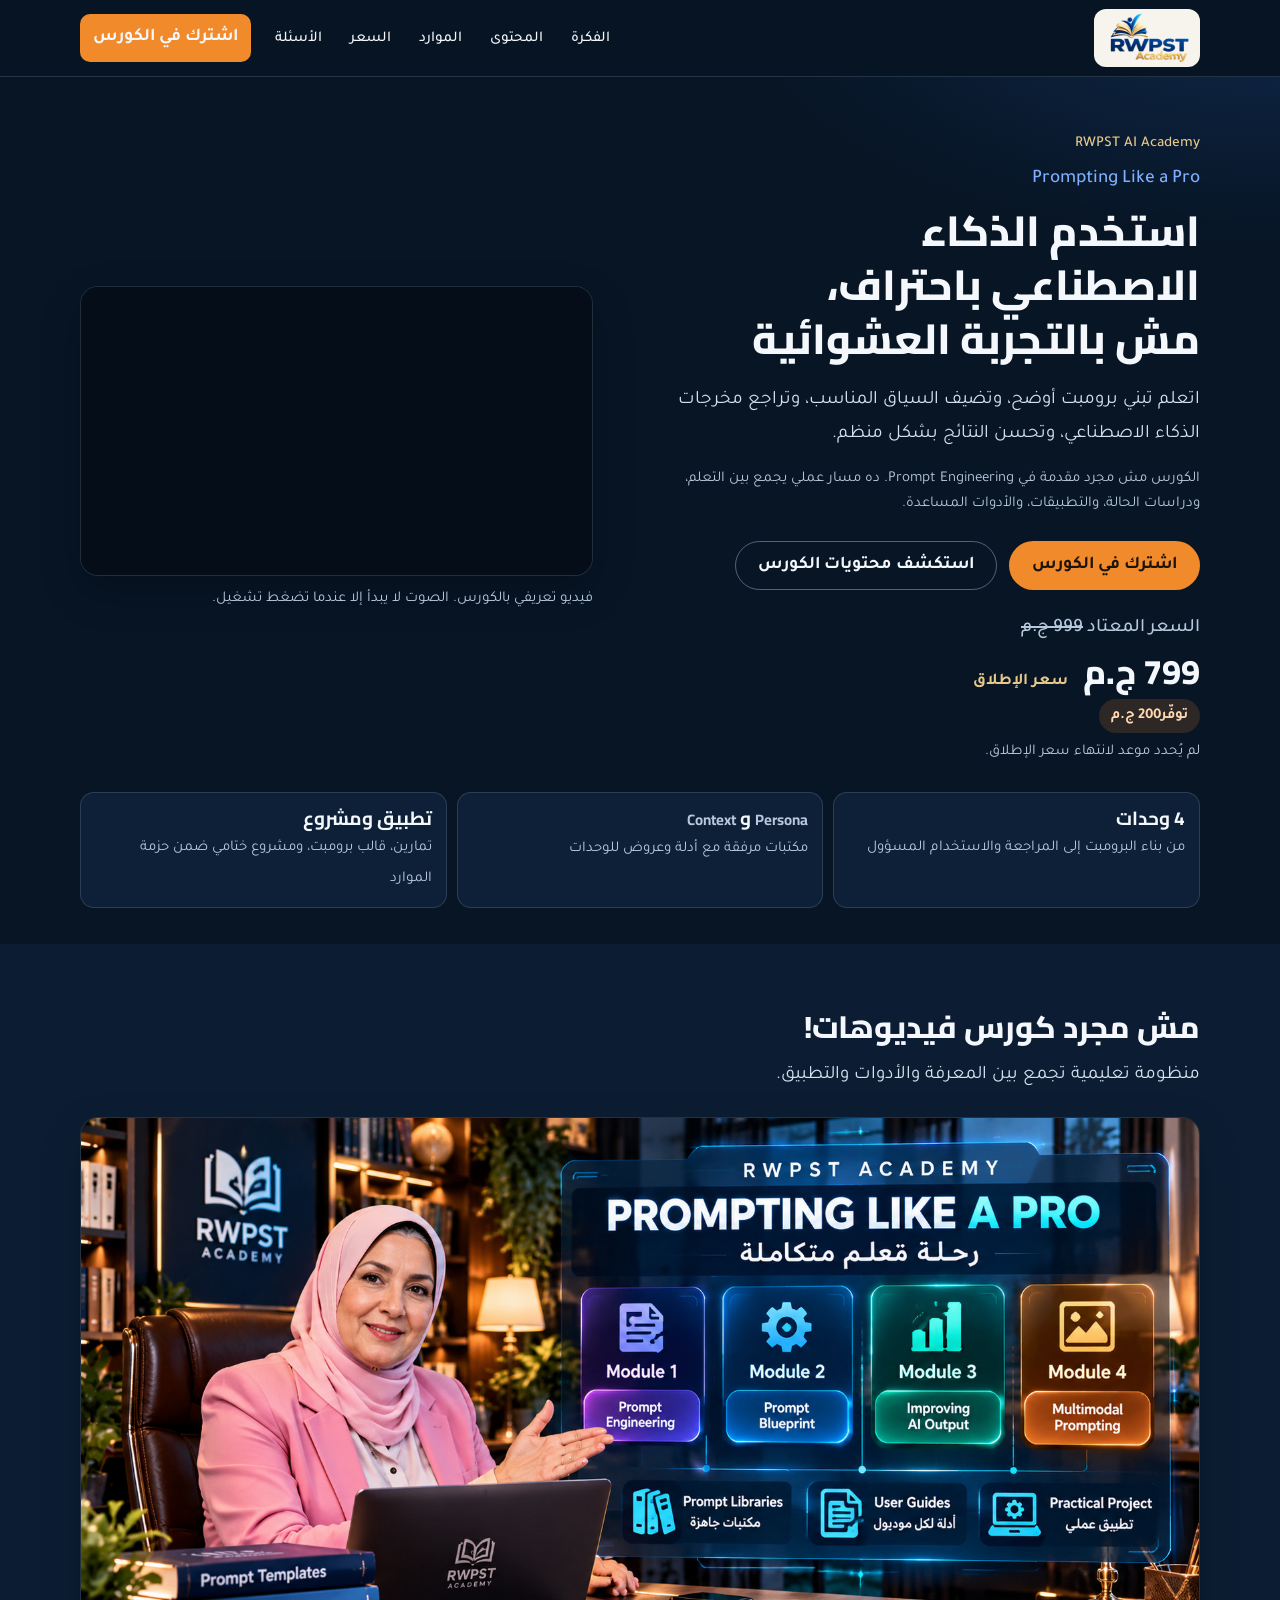
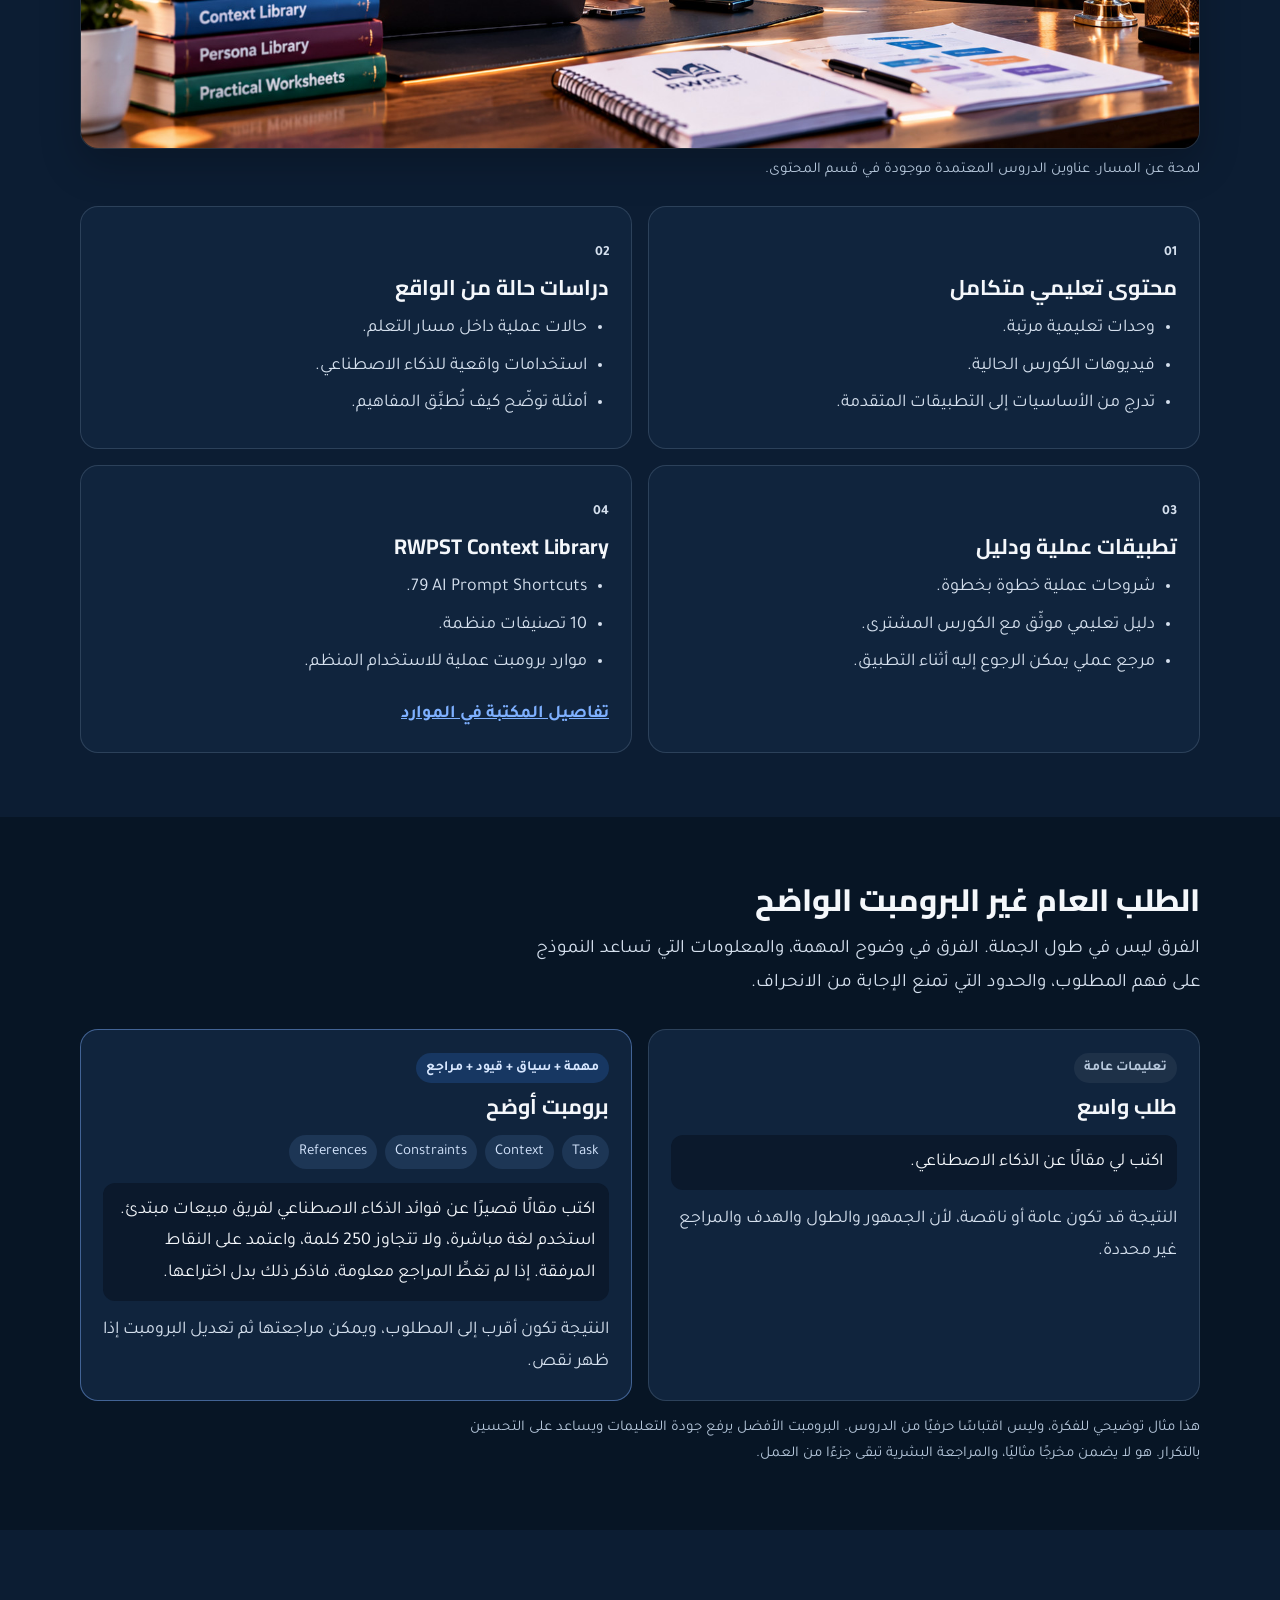
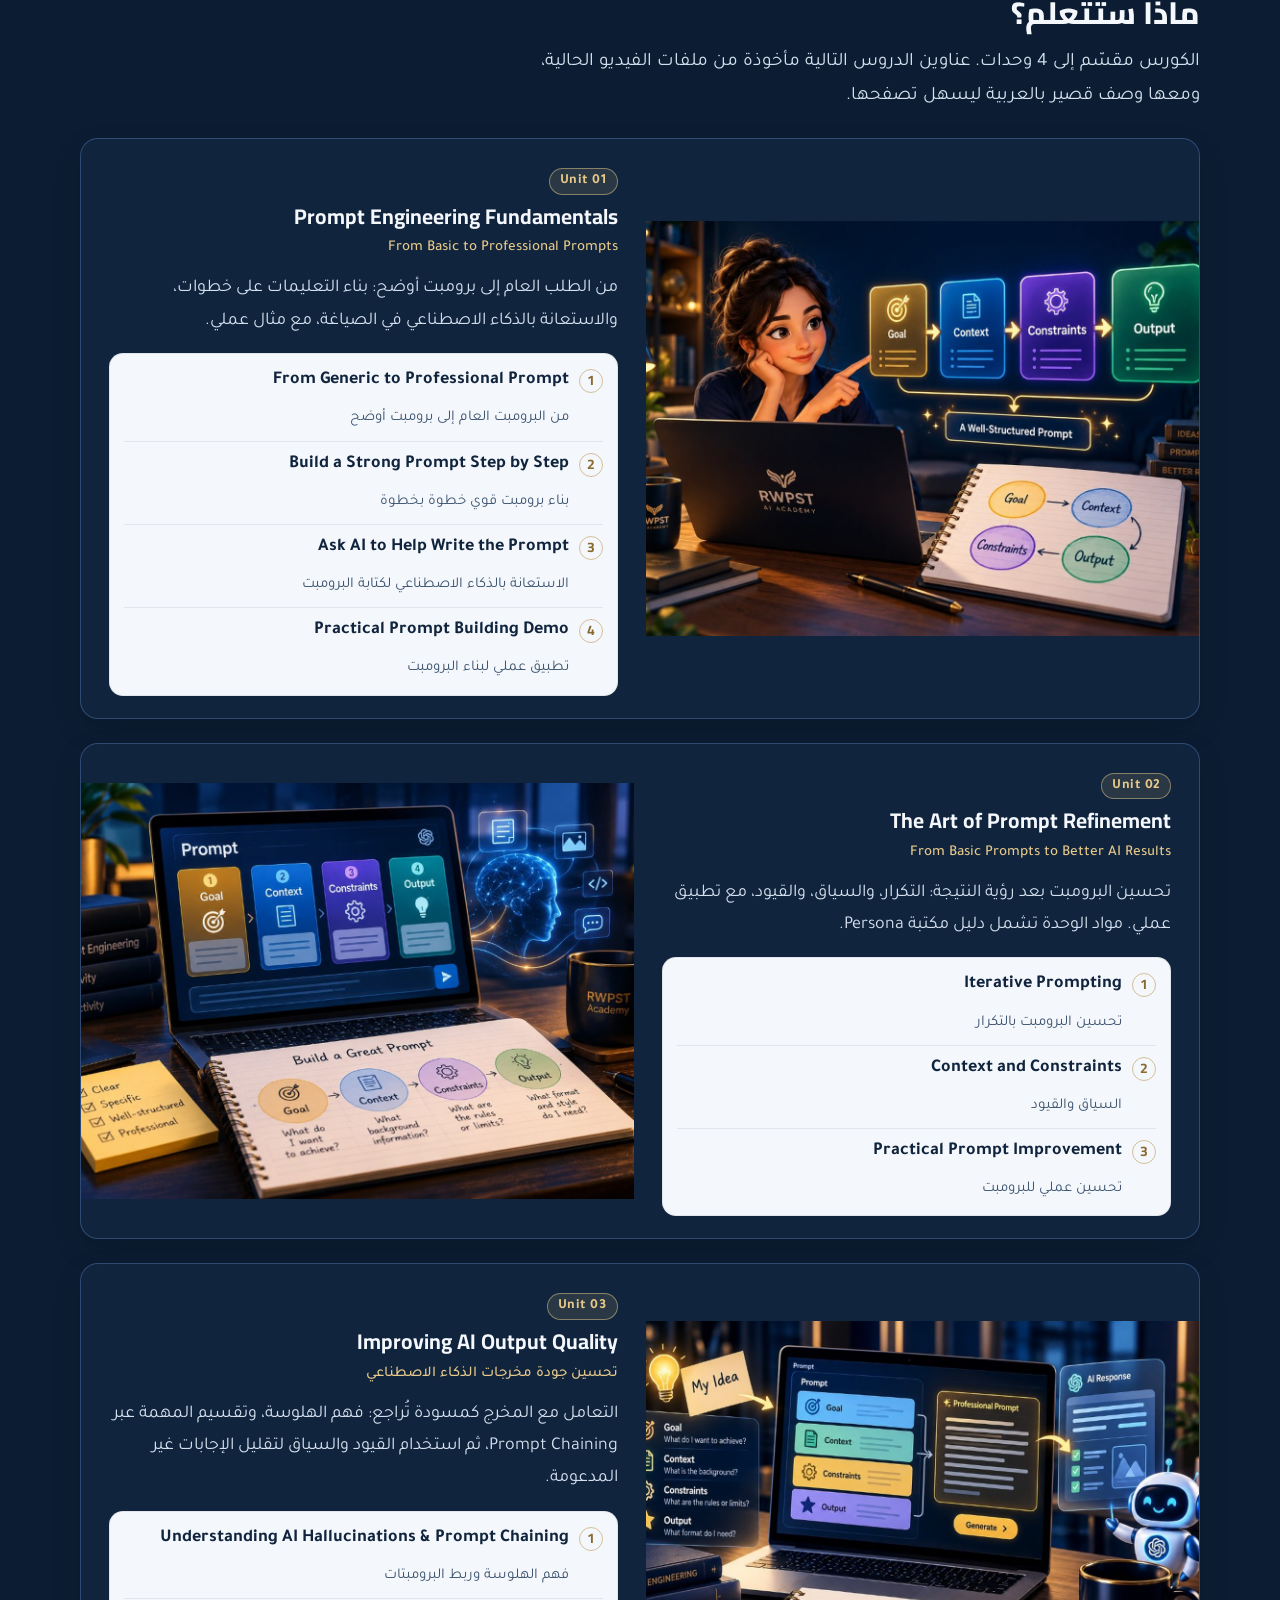
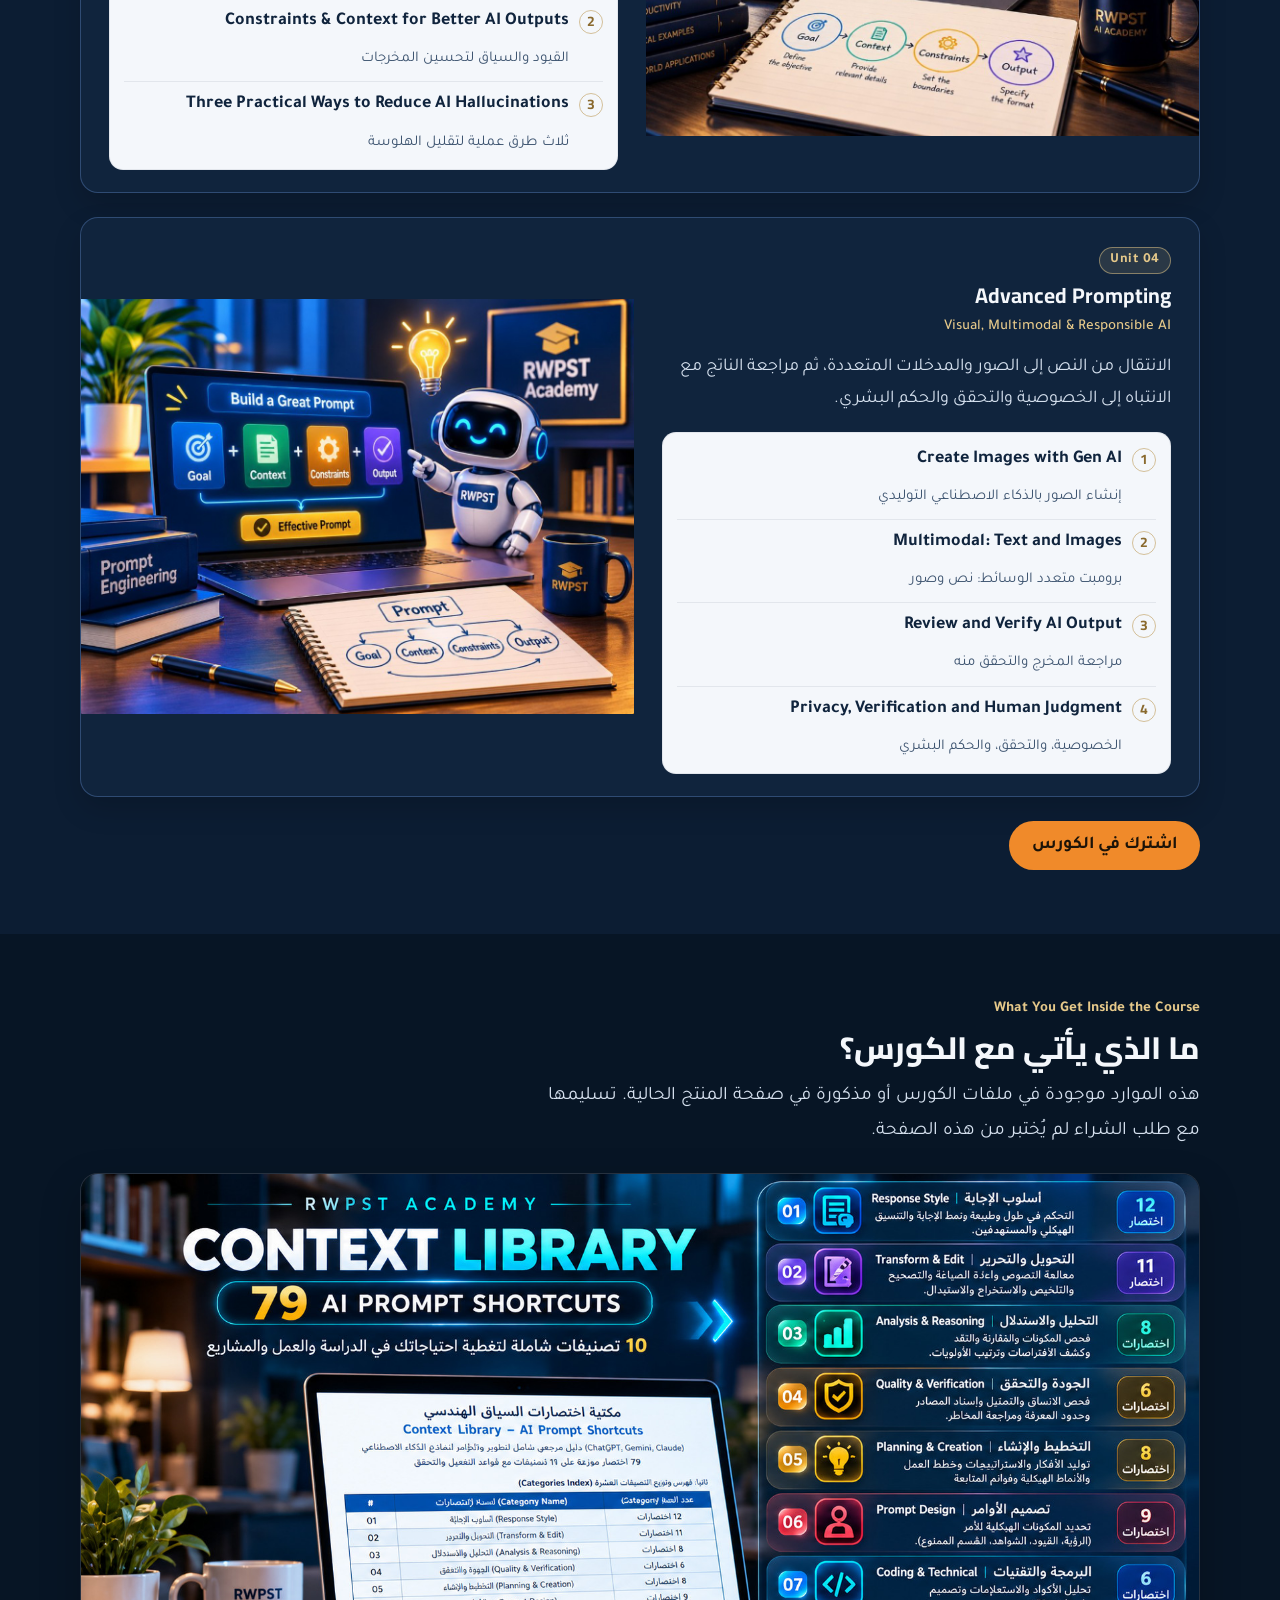
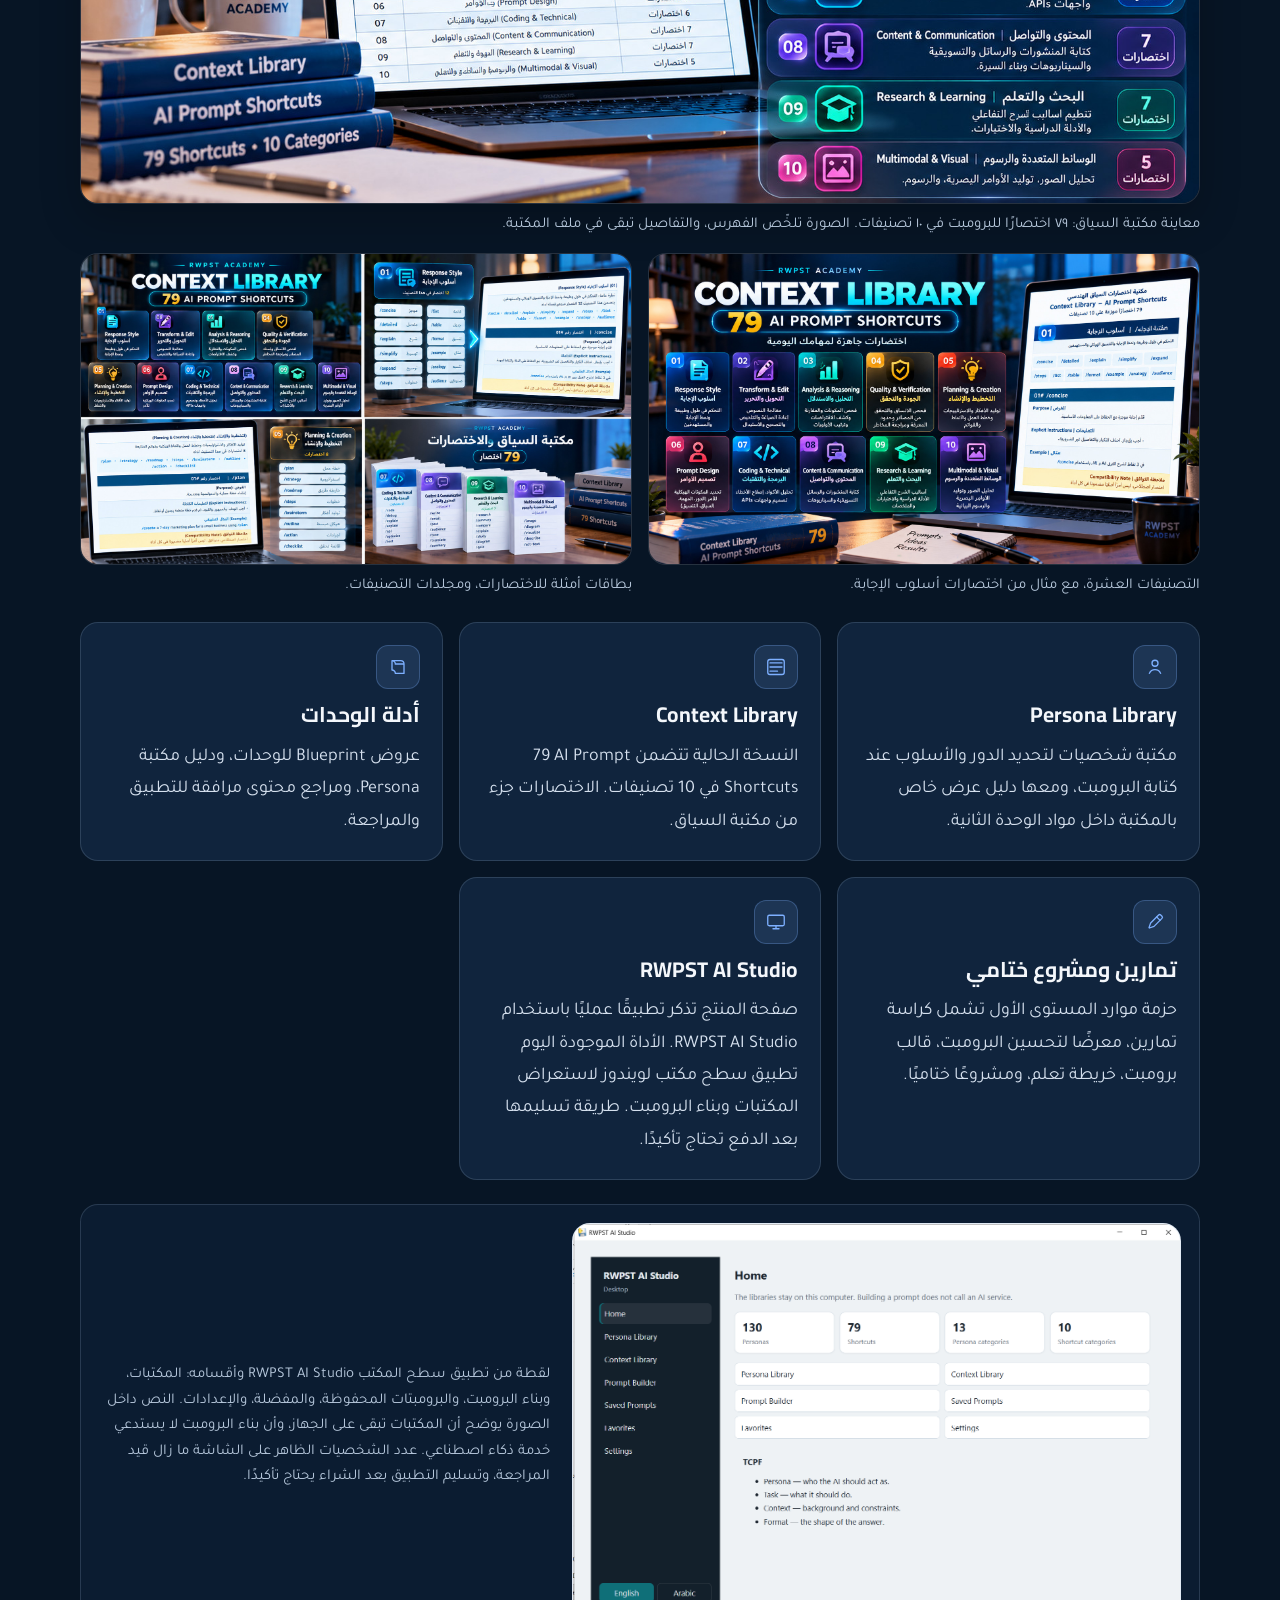
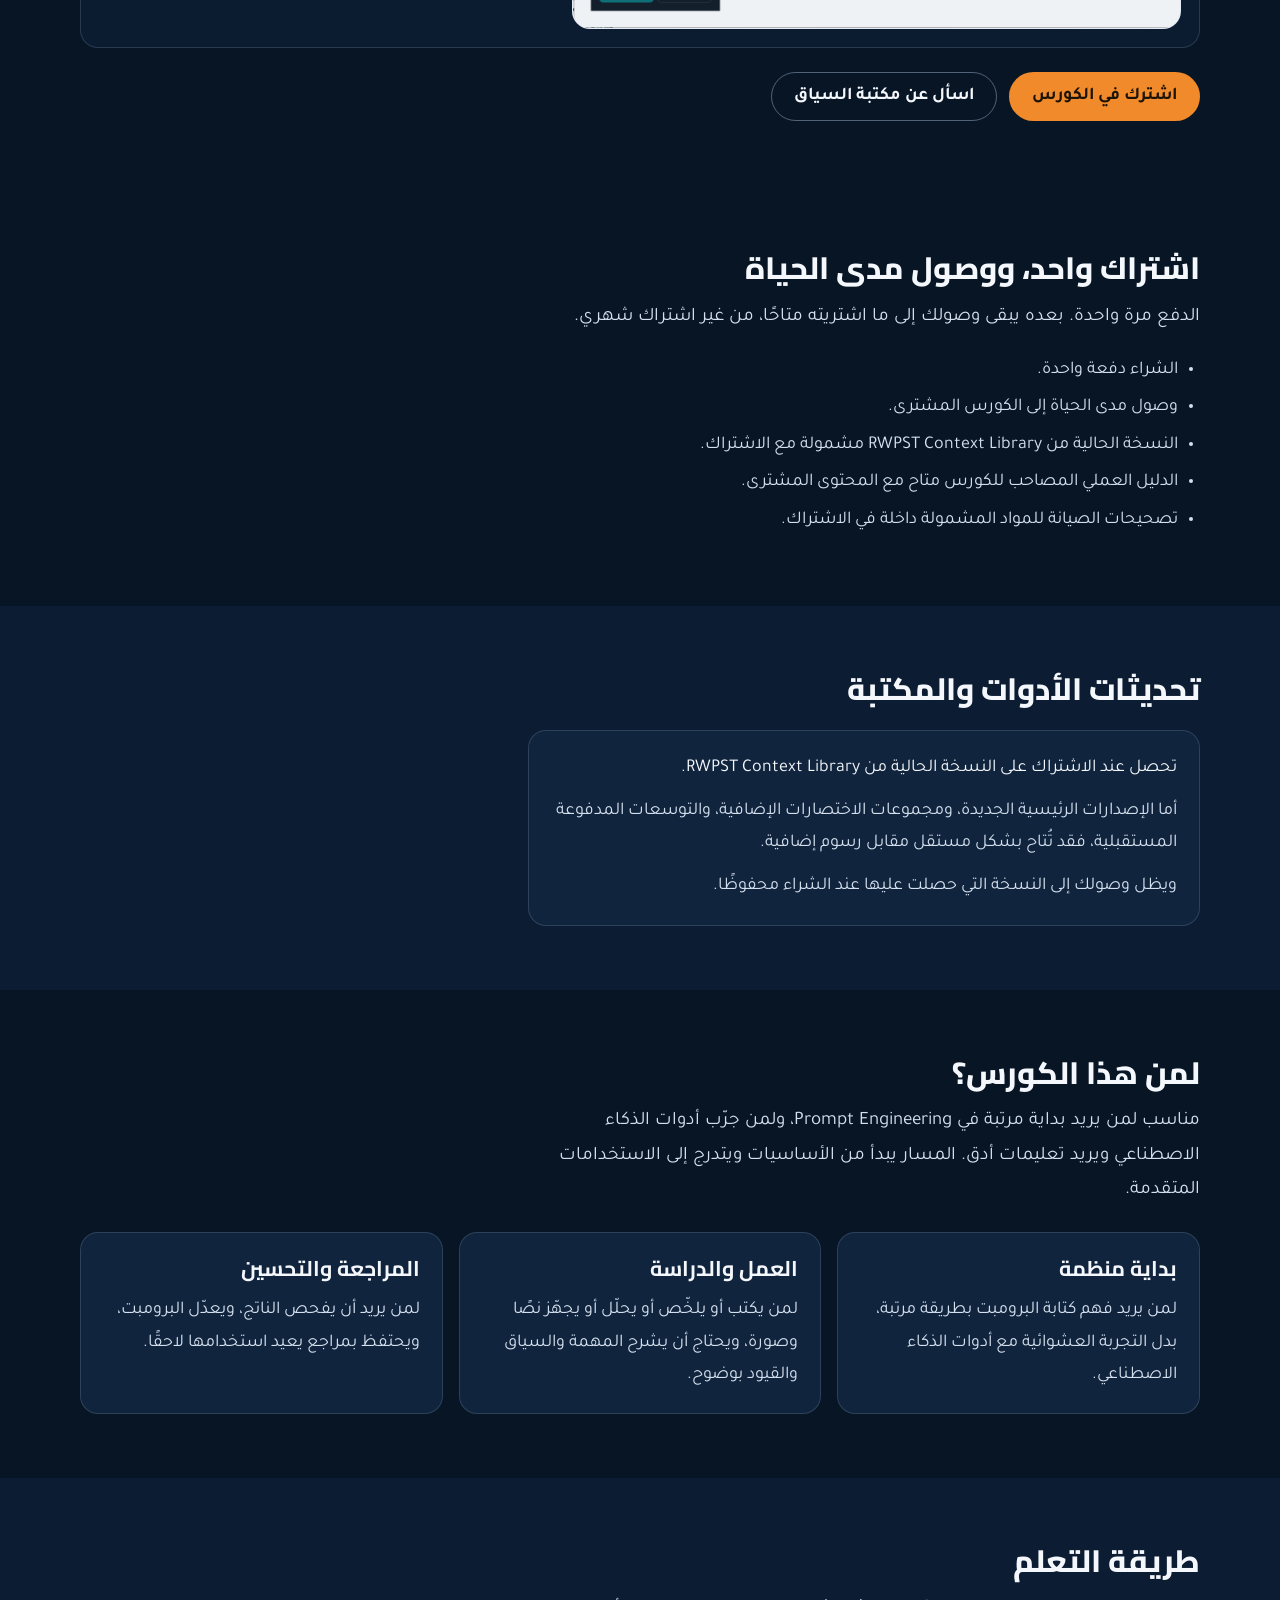
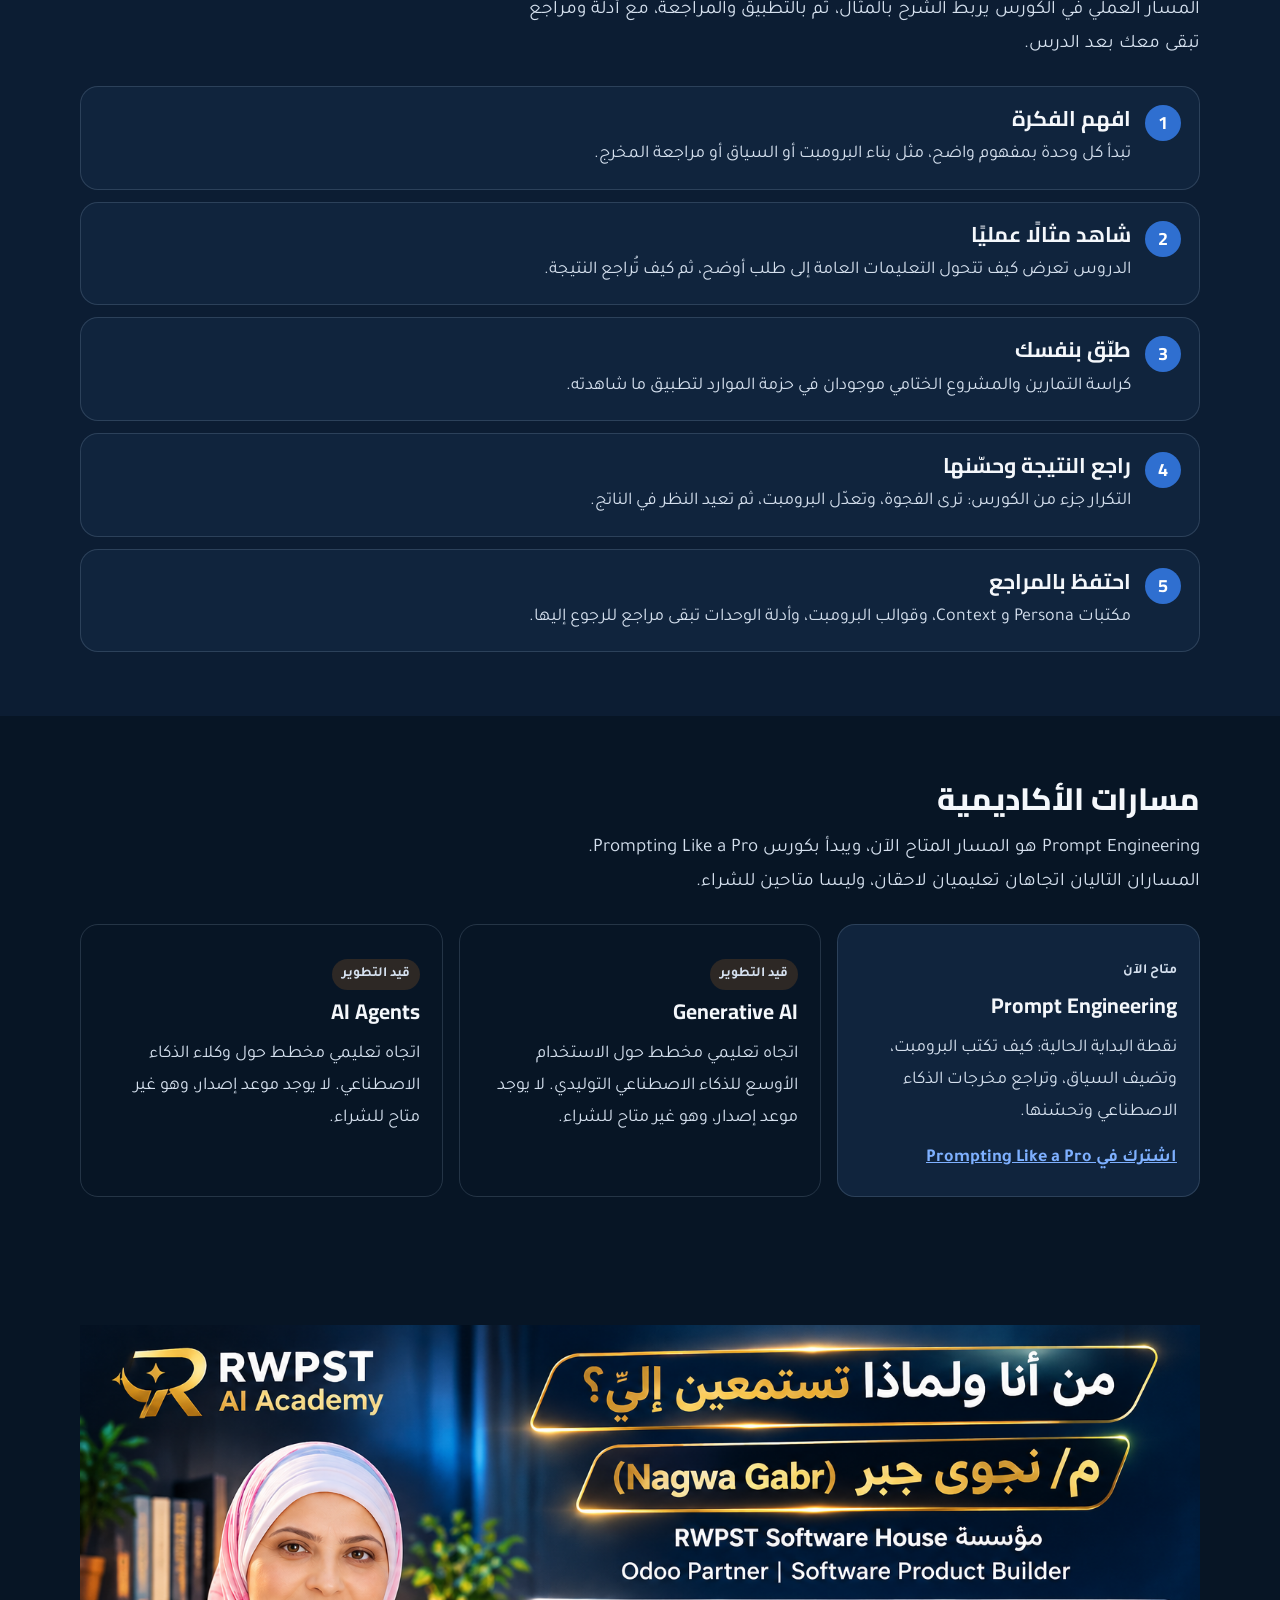
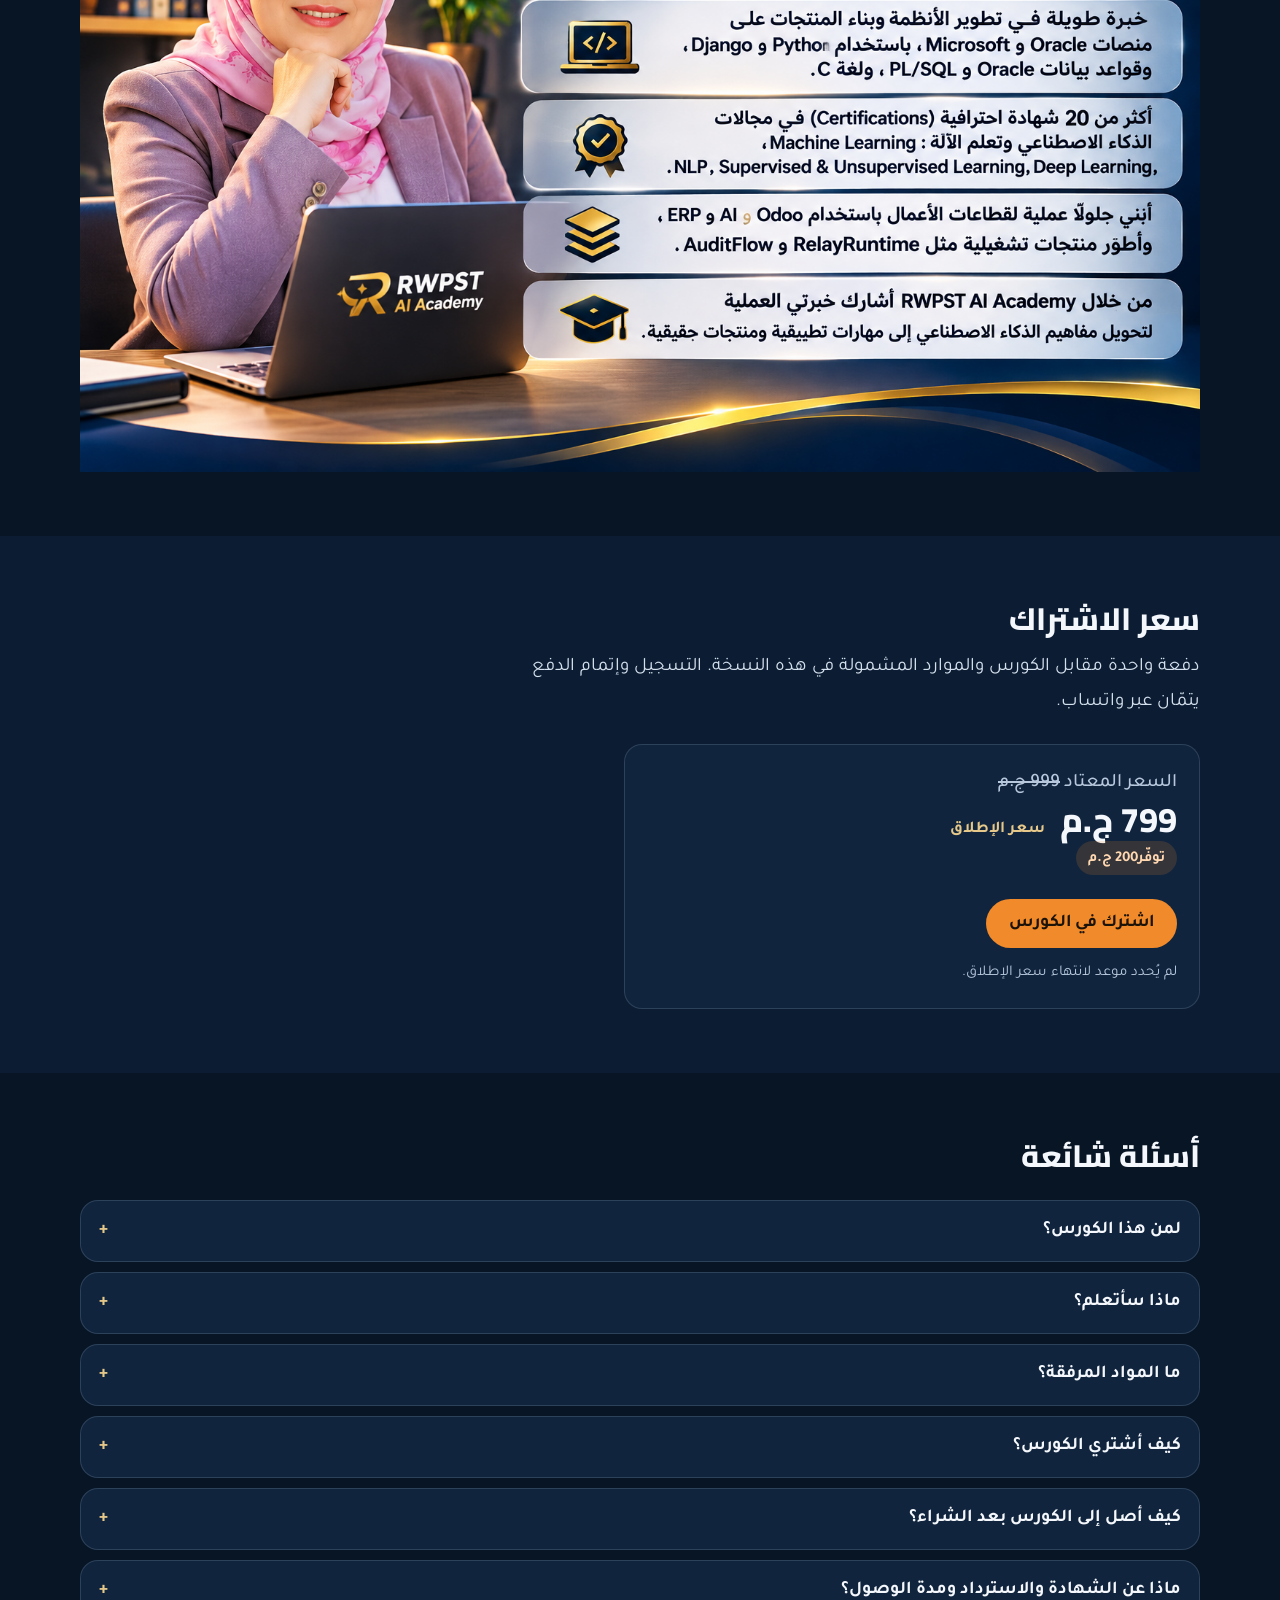
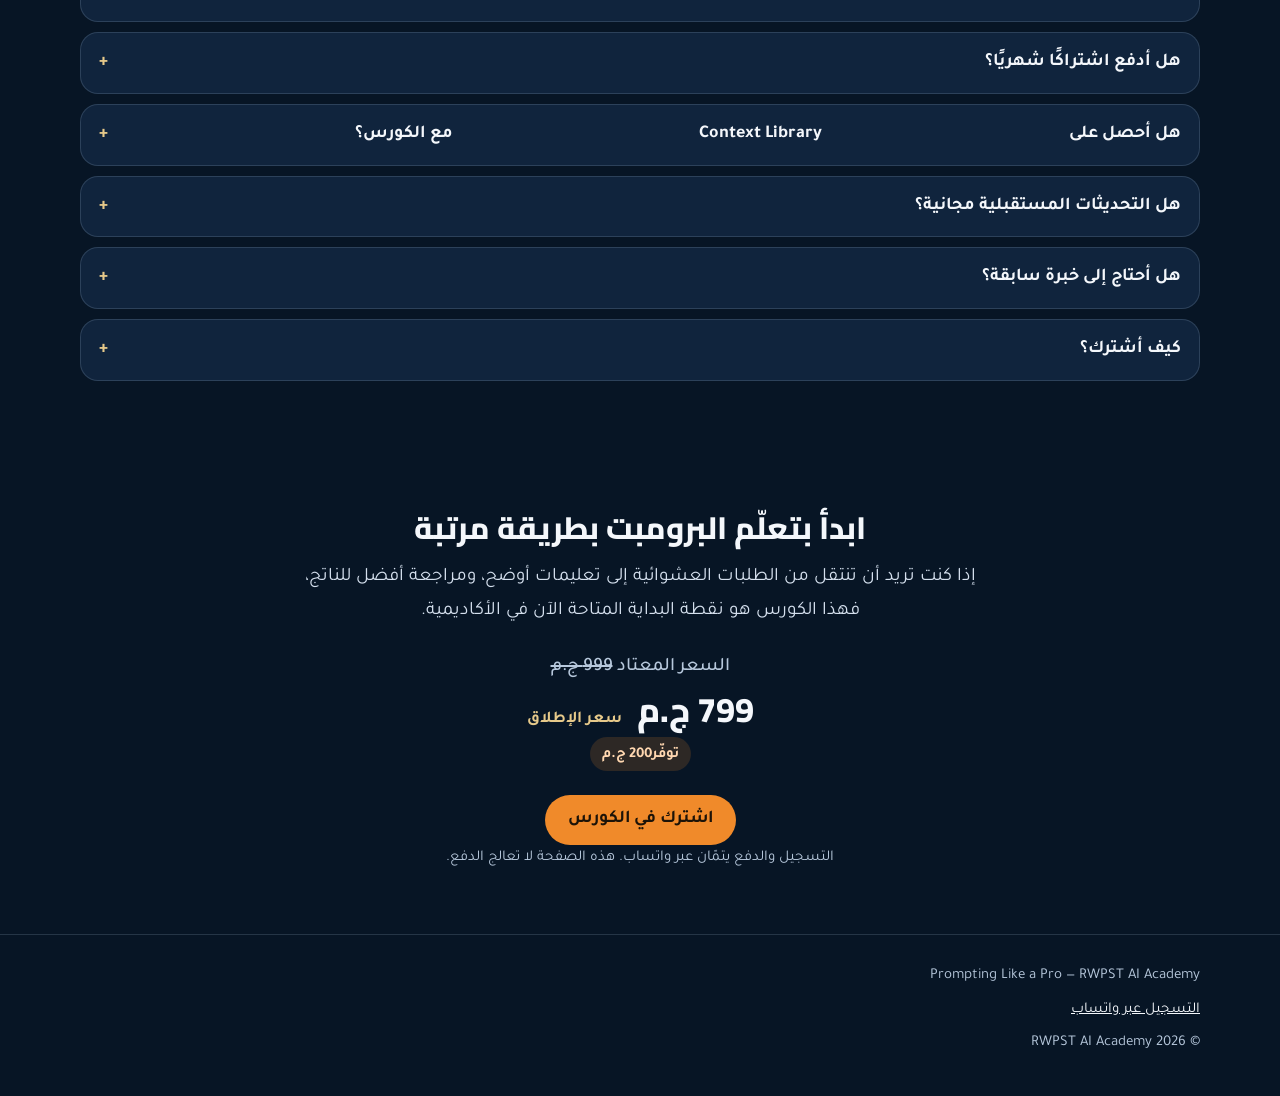
<file: index.html>
<!DOCTYPE html>
<html lang="ar" dir="rtl">
<head>
  <meta charset="utf-8">
  <meta name="viewport" content="width=device-width, initial-scale=1">
  <title>Prompting Like a Pro | RWPST AI Academy</title>
  <meta name="description" content="استخدم الذكاء الاصطناعي باحتراف مع كورس Prompting Like a Pro من RWPST AI Academy. مسار عملي في Prompt Engineering مع دراسات حالة وأدوات مساعدة. التسجيل عبر واتساب.">
  <meta name="theme-color" content="#071525">
  <meta property="og:type" content="website">
  <meta property="og:locale" content="ar_EG">
  <meta property="og:site_name" content="RWPST AI Academy">
  <meta property="og:title" content="Prompting Like a Pro | RWPST AI Academy">
  <meta property="og:description" content="مسار عملي في Prompt Engineering: برومبت أوضح، سياق أنسب، ومراجعة لمخرجات الذكاء الاصطناعي. التسجيل عبر واتساب.">
  <!-- Absolute social image for the planned host. Confirm the live URL before launch. -->
  <meta property="og:image" content="https://learn.rwpst.com/assets/images/og-cover.jpg">
  <meta property="og:image:alt" content="رسم لمسار كورس Prompt Engineering في RWPST AI Academy">
  <meta name="twitter:card" content="summary_large_image">
  <meta name="twitter:title" content="Prompting Like a Pro | RWPST AI Academy">
  <meta name="twitter:description" content="استخدم الذكاء الاصطناعي باحتراف، مش بالتجربة العشوائية.">
  <meta name="twitter:image" content="https://learn.rwpst.com/assets/images/og-cover.jpg">
  <link rel="icon" href="assets/images/favicon-32.png" type="image/png" sizes="32x32">
  <link rel="apple-touch-icon" href="assets/images/apple-touch-icon.png">
  <link rel="preconnect" href="https://fonts.googleapis.com">
  <link rel="preconnect" href="https://fonts.gstatic.com" crossorigin>
  <link href="https://fonts.googleapis.com/css2?family=Cairo:wght@700;800&family=Tajawal:wght@400;500;700&display=swap" rel="stylesheet">
  <link rel="stylesheet" href="styles/main.css">
</head>
<body>
  <a class="skip-link" href="#main">تخطي إلى المحتوى</a>

  <header class="site-header">
    <div class="wrap header-inner">
      <a class="brand" href="#top">
        <img src="assets/images/logo.png" width="480" height="268" alt="RWPST Academy">
      </a>
      <button class="nav-toggle" type="button" aria-expanded="false" aria-controls="site-nav">القائمة</button>
      <nav id="site-nav" class="site-nav" aria-label="أقسام الصفحة">
        <a href="#problem">الفكرة</a>
        <a href="#curriculum">المحتوى</a>
        <a href="#resources">الموارد</a>
        <a href="#pricing">السعر</a>
        <a href="#faq">الأسئلة</a>
        <a class="btn btn-primary nav-cta" data-enroll="pricing" data-fallback="#enroll" href="#enroll">اشترك في الكورس</a>
      </nav>
    </div>
  </header>

  <main id="main">
    <section class="hero" id="top">
      <div class="wrap hero-grid">
        <div>
          <p class="eyebrow">RWPST AI Academy</p>
          <p class="course-name"><span class="en" lang="en" dir="ltr">Prompting Like a Pro</span></p>
          <h1>استخدم الذكاء الاصطناعي باحتراف، مش بالتجربة العشوائية</h1>
          <p class="lead">اتعلم تبني برومبت أوضح، وتضيف السياق المناسب، وتراجع مخرجات الذكاء الاصطناعي، وتحسن النتائج بشكل منظم.</p>
          <p class="section-note">الكورس مش مجرد مقدمة في <span class="en" lang="en" dir="ltr">Prompt Engineering</span>. ده مسار عملي يجمع بين التعلم، ودراسات الحالة، والتطبيقات، والأدوات المساعدة.</p>
          <div class="hero-actions">
            <a class="btn btn-primary" data-enroll="hero" data-fallback="#enroll" href="#enroll">اشترك في الكورس</a>
            <a class="btn btn-secondary" href="#curriculum">استكشف محتويات الكورس</a>
          </div>
          <div class="price-row">
            <p class="price-was">السعر المعتاد <s data-price="regular">999 ج.م</s></p>
            <p class="price-now"><span data-price="launch">799 ج.م</span> <small>سعر الإطلاق</small></p>
            <p class="price-save">توفّر <span data-price="savings">200 ج.م</span></p>
            <p class="fine">لم يُحدد موعد لانتهاء سعر الإطلاق.</p>
            <p class="fine enroll-pending" data-enroll-pending>التسجيل عبر واتساب. رابط واتساب غير مفعّل على هذه الصفحة إلى أن يُضاف رقم واتساب الأعمال.</p>
          </div>
        </div>
        <div>
          <div class="video-frame">
            <iframe src="https://drive.google.com/file/d/10wxZEapSfPrX_aUg16_F4tL4gdr42riM/preview" title="RWPST Academy Course Introduction" allow="autoplay; fullscreen" allowfullscreen></iframe>
          </div>
          <p class="video-caption" id="intro-video-label">فيديو تعريفي بالكورس. الصوت لا يبدأ إلا عندما تضغط تشغيل.</p>
        </div>
      </div>
      <ul class="facts">
        <li>
          <strong>4 وحدات</strong>
          <span>من بناء البرومبت إلى المراجعة والاستخدام المسؤول</span>
        </li>
        <li>
          <strong><span class="en" lang="en" dir="ltr">Persona</span> و <span class="en" lang="en" dir="ltr">Context</span></strong>
          <span>مكتبات مرفقة مع أدلة وعروض للوحدات</span>
        </li>
        <li>
          <strong>تطبيق ومشروع</strong>
          <span>تمارين، قالب برومبت، ومشروع ختامي ضمن حزمة الموارد</span>
        </li>
      </ul>
    </section>

    <section class="section section-alt" id="value">
      <div class="wrap">
        <h2>مش مجرد كورس فيديوهات!</h2>
        <p class="section-intro">منظومة تعليمية تجمع بين المعرفة والأدوات والتطبيق.</p>
        <figure class="figure figure-feature">
          <img src="assets/images/academy-course-overview.jpg" width="1672" height="941" alt="لمحة بصرية لمسار Prompting Like a Pro في RWPST AI Academy، مع محاور التعلم والموارد المرافقة." loading="lazy" decoding="async">
          <figcaption class="figcaption">لمحة عن المسار. عناوين الدروس المعتمدة موجودة في قسم المحتوى.</figcaption>
        </figure>
        <div class="cards value-grid">
          <article class="card value-card">
            <p class="module-index"><span class="en" lang="en" dir="ltr">01</span></p>
            <h3>محتوى تعليمي متكامل</h3>
            <ul class="plain-list">
              <li>وحدات تعليمية مرتبة.</li>
              <li>فيديوهات الكورس الحالية.</li>
              <li>تدرج من الأساسيات إلى التطبيقات المتقدمة.</li>
            </ul>
          </article>
          <article class="card value-card">
            <p class="module-index"><span class="en" lang="en" dir="ltr">02</span></p>
            <h3>دراسات حالة من الواقع</h3>
            <ul class="plain-list">
              <li>حالات عملية داخل مسار التعلم.</li>
              <li>استخدامات واقعية للذكاء الاصطناعي.</li>
              <li>أمثلة توضّح كيف تُطبَّق المفاهيم.</li>
            </ul>
          </article>
          <article class="card value-card">
            <p class="module-index"><span class="en" lang="en" dir="ltr">03</span></p>
            <h3>تطبيقات عملية ودليل</h3>
            <ul class="plain-list">
              <li>شروحات عملية خطوة بخطوة.</li>
              <li>دليل تعليمي موثّق مع الكورس المشترى.</li>
              <li>مرجع عملي يمكن الرجوع إليه أثناء التطبيق.</li>
            </ul>
          </article>
          <article class="card value-card">
            <p class="module-index"><span class="en" lang="en" dir="ltr">04</span></p>
            <h3><span class="en" lang="en" dir="ltr">RWPST Context Library</span></h3>
            <ul class="plain-list">
              <li><span class="en" lang="en" dir="ltr">79 AI Prompt Shortcuts</span>.</li>
              <li>10 تصنيفات منظمة.</li>
              <li>موارد برومبت عملية للاستخدام المنظم.</li>
            </ul>
            <a class="text-link" href="#resources">تفاصيل المكتبة في الموارد</a>
          </article>
        </div>
      </div>
    </section>

    <section class="section" id="problem">
      <div class="wrap">
        <h2>الطلب العام غير البرومبت الواضح</h2>
        <p class="section-intro">الفرق ليس في طول الجملة. الفرق في وضوح المهمة، والمعلومات التي تساعد النموذج على فهم المطلوب، والحدود التي تمنع الإجابة من الانحراف.</p>
        <div class="compare">
          <article class="compare-card">
            <p class="tag">تعليمات عامة</p>
            <h3>طلب واسع</h3>
            <p class="example">اكتب لي مقالًا عن الذكاء الاصطناعي.</p>
            <p class="result">النتيجة قد تكون عامة أو ناقصة، لأن الجمهور والطول والهدف والمراجع غير محددة.</p>
          </article>
          <article class="compare-card is-clear">
            <p class="tag">مهمة + سياق + قيود + مراجع</p>
            <h3>برومبت أوضح</h3>
            <ul class="parts">
              <li><span class="en" lang="en" dir="ltr">Task</span></li>
              <li><span class="en" lang="en" dir="ltr">Context</span></li>
              <li><span class="en" lang="en" dir="ltr">Constraints</span></li>
              <li><span class="en" lang="en" dir="ltr">References</span></li>
            </ul>
            <p class="example">اكتب مقالًا قصيرًا عن فوائد الذكاء الاصطناعي لفريق مبيعات مبتدئ. استخدم لغة مباشرة، ولا تتجاوز 250 كلمة، واعتمد على النقاط المرفقة. إذا لم تغطِّ المراجع معلومة، فاذكر ذلك بدل اختراعها.</p>
            <p class="result">النتيجة تكون أقرب إلى المطلوب، ويمكن مراجعتها ثم تعديل البرومبت إذا ظهر نقص.</p>
          </article>
        </div>
        <p class="section-note">هذا مثال توضيحي للفكرة، وليس اقتباسًا حرفيًا من الدروس. البرومبت الأفضل يرفع جودة التعليمات ويساعد على التحسين بالتكرار. هو لا يضمن مخرجًا مثاليًا، والمراجعة البشرية تبقى جزءًا من العمل.</p>
      </div>
    </section>

    <section class="section section-alt" id="curriculum">
      <div class="wrap">
        <h2>ماذا ستتعلم؟</h2>
        <p class="section-intro">الكورس مقسّم إلى 4 وحدات. عناوين الدروس التالية مأخوذة من ملفات الفيديو الحالية، ومعها وصف قصير بالعربية ليسهل تصفحها.</p>
        <div class="cards modules">
          <article class="module-card">
            <div class="module-visual">
              <img src="assets/images/module-01-fundamentals.jpg?v=20261022d" width="1152" height="864" alt="Illustration of Goal, Context, Constraints, and Output combining into a well-structured prompt, with the same four parts linked in a notebook." loading="lazy" decoding="async">
            </div>
            <div class="module-body">
              <p class="module-index"><span class="en" lang="en" dir="ltr">Unit 01</span></p>
              <h3><span class="en" lang="en" dir="ltr">Prompt Engineering Fundamentals</span></h3>
              <p class="module-sub"><span class="en" lang="en" dir="ltr">From Basic to Professional Prompts</span></p>
              <p>من الطلب العام إلى برومبت أوضح: بناء التعليمات على خطوات، والاستعانة بالذكاء الاصطناعي في الصياغة، مع مثال عملي.</p>
              <ol class="lessons">
              <li>
                <span class="en" lang="en" dir="ltr">From Generic to Professional Prompt</span>
                <span class="lesson-ar">من البرومبت العام إلى برومبت أوضح</span>
              </li>
              <li>
                <span class="en" lang="en" dir="ltr">Build a Strong Prompt Step by Step</span>
                <span class="lesson-ar">بناء برومبت قوي خطوة بخطوة</span>
              </li>
              <li>
                <span class="en" lang="en" dir="ltr">Ask AI to Help Write the Prompt</span>
                <span class="lesson-ar">الاستعانة بالذكاء الاصطناعي لكتابة البرومبت</span>
              </li>
              <li>
                <span class="en" lang="en" dir="ltr">Practical Prompt Building Demo</span>
                <span class="lesson-ar">تطبيق عملي لبناء البرومبت</span>
              </li>
              </ol>
            </div>
          </article>

          <article class="module-card">
            <div class="module-visual">
              <img src="assets/images/module-02-refinement.jpg?v=20261022d" width="1152" height="864" alt="Illustration of a prompt being improved through Goal, Context, Constraints, and Output, with questions and a checklist for a clear, specific, professional prompt." loading="lazy" decoding="async">
            </div>
            <div class="module-body">
              <p class="module-index"><span class="en" lang="en" dir="ltr">Unit 02</span></p>
              <h3><span class="en" lang="en" dir="ltr">The Art of Prompt Refinement</span></h3>
              <p class="module-sub"><span class="en" lang="en" dir="ltr">From Basic Prompts to Better AI Results</span></p>
              <p>تحسين البرومبت بعد رؤية النتيجة: التكرار، والسياق، والقيود، مع تطبيق عملي. مواد الوحدة تشمل دليل مكتبة <span class="en" lang="en" dir="ltr">Persona</span>.</p>
              <ol class="lessons">
              <li>
                <span class="en" lang="en" dir="ltr">Iterative Prompting</span>
                <span class="lesson-ar">تحسين البرومبت بالتكرار</span>
              </li>
              <li>
                <span class="en" lang="en" dir="ltr">Context and Constraints</span>
                <span class="lesson-ar">السياق والقيود</span>
              </li>
              <li>
                <span class="en" lang="en" dir="ltr">Practical Prompt Improvement</span>
                <span class="lesson-ar">تحسين عملي للبرومبت</span>
              </li>
              </ol>
            </div>
          </article>

          <article class="module-card">
            <div class="module-visual">
              <img src="assets/images/module-03-output-quality.jpg?v=20261022d" width="1152" height="864" alt="Illustration of a rough idea turned into a professional prompt, then an AI response marked with verification checks." loading="lazy" decoding="async">
            </div>
            <div class="module-body">
              <p class="module-index"><span class="en" lang="en" dir="ltr">Unit 03</span></p>
              <h3><span class="en" lang="en" dir="ltr">Improving AI Output Quality</span></h3>
              <p class="module-sub">تحسين جودة مخرجات الذكاء الاصطناعي</p>
              <p>التعامل مع المخرج كمسودة تُراجع: فهم الهلوسة، وتقسيم المهمة عبر <span class="en" lang="en" dir="ltr">Prompt Chaining</span>، ثم استخدام القيود والسياق لتقليل الإجابات غير المدعومة.</p>
              <ol class="lessons">
              <li>
                <span class="en" lang="en" dir="ltr">Understanding AI Hallucinations &amp; Prompt Chaining</span>
                <span class="lesson-ar">فهم الهلوسة وربط البرومبتات</span>
              </li>
              <li>
                <span class="en" lang="en" dir="ltr">Constraints &amp; Context for Better AI Outputs</span>
                <span class="lesson-ar">القيود والسياق لتحسين المخرجات</span>
              </li>
              <li>
                <span class="en" lang="en" dir="ltr">Three Practical Ways to Reduce AI Hallucinations</span>
                <span class="lesson-ar">ثلاث طرق عملية لتقليل الهلوسة</span>
              </li>
              </ol>
            </div>
          </article>

          <article class="module-card">
            <div class="module-visual">
              <img src="assets/images/module-04-multimodal.jpg?v=20261022d" width="1152" height="864" alt="Illustration of Goal, Context, Constraints, and Output combining into an effective prompt." loading="lazy" decoding="async">
            </div>
            <div class="module-body">
              <p class="module-index"><span class="en" lang="en" dir="ltr">Unit 04</span></p>
              <h3><span class="en" lang="en" dir="ltr">Advanced Prompting</span></h3>
              <p class="module-sub"><span class="en" lang="en" dir="ltr">Visual, Multimodal &amp; Responsible AI</span></p>
              <p>الانتقال من النص إلى الصور والمدخلات المتعددة، ثم مراجعة الناتج مع الانتباه إلى الخصوصية والتحقق والحكم البشري.</p>
              <ol class="lessons">
              <li>
                <span class="en" lang="en" dir="ltr">Create Images with Gen AI</span>
                <span class="lesson-ar">إنشاء الصور بالذكاء الاصطناعي التوليدي</span>
              </li>
              <li>
                <span class="en" lang="en" dir="ltr">Multimodal: Text and Images</span>
                <span class="lesson-ar">برومبت متعدد الوسائط: نص وصور</span>
              </li>
              <li>
                <span class="en" lang="en" dir="ltr">Review and Verify AI Output</span>
                <span class="lesson-ar">مراجعة المخرج والتحقق منه</span>
              </li>
              <li>
                <span class="en" lang="en" dir="ltr">Privacy, Verification and Human Judgment</span>
                <span class="lesson-ar">الخصوصية، والتحقق، والحكم البشري</span>
              </li>
              </ol>
            </div>
          </article>
        </div>
        <div class="hero-actions">
          <a class="btn btn-primary" data-enroll="pricing" data-fallback="#enroll" href="#enroll">اشترك في الكورس</a>
        </div>
      </div>
    </section>

    <section class="section" id="resources">
      <div class="wrap">
        <p class="section-kicker"><span class="en" lang="en" dir="ltr">What You Get Inside the Course</span></p>
        <h2>ما الذي يأتي مع الكورس؟</h2>
        <p class="section-intro">هذه الموارد موجودة في ملفات الكورس أو مذكورة في صفحة المنتج الحالية. تسليمها مع طلب الشراء لم يُختبر من هذه الصفحة.</p>
        <figure class="figure figure-feature">
          <img src="assets/images/context-library-79-shortcuts.jpg" width="1672" height="941" alt="معاينة مكتبة السياق: فهرس ٧٩ اختصارًا للبرومبت موزعة على عشرة تصنيفات." loading="lazy" decoding="async">
          <figcaption class="figcaption">معاينة مكتبة السياق: ٧٩ اختصارًا للبرومبت في ١٠ تصنيفات. الصورة تلخّص الفهرس، والتفاصيل تبقى في ملف المكتبة.</figcaption>
        </figure>
        <div class="support-grid">
          <figure class="figure">
            <img src="assets/images/context-library-shortcut-sample.jpg" width="1672" height="941" alt="معاينة لمكتبة السياق تعرض التصنيفات العشرة ومثالًا من اختصارات أسلوب الإجابة." loading="lazy" decoding="async">
            <figcaption class="figcaption">التصنيفات العشرة، مع مثال من اختصارات أسلوب الإجابة.</figcaption>
          </figure>
          <figure class="figure">
            <img src="assets/images/context-library-shortcut-cards.jpg" width="1672" height="941" alt="تفاصيل اختصارات مكتبة السياق: بطاقات أمثلة ومجلدات للتصنيفات." loading="lazy" decoding="async">
            <figcaption class="figcaption">بطاقات أمثلة للاختصارات، ومجلدات التصنيفات.</figcaption>
          </figure>
        </div>
        <div class="cards resources">
          <article class="card resource-card">
            <span class="resource-mark" aria-hidden="true"><svg viewBox="0 0 32 32" focusable="false"><circle cx="16" cy="11" r="4" fill="none" stroke="currentColor" stroke-width="1.75"/><path d="M8.5 24.5c1.4-3.4 4.1-5 7.5-5s6.1 1.6 7.5 5" fill="none" stroke="currentColor" stroke-width="1.75" stroke-linecap="round"/></svg></span>
            <h3><span class="en" lang="en" dir="ltr">Persona Library</span></h3>
            <p>مكتبة شخصيات لتحديد الدور والأسلوب عند كتابة البرومبت، ومعها دليل عرض خاص بالمكتبة داخل مواد الوحدة الثانية.</p>
          </article>
          <article class="card resource-card">
            <span class="resource-mark" aria-hidden="true"><svg viewBox="0 0 32 32" focusable="false"><path d="M8 10.5h16M8 16h16M8 21.5h10" fill="none" stroke="currentColor" stroke-width="1.75" stroke-linecap="round"/><rect x="5" y="6" width="22" height="20" rx="3" fill="none" stroke="currentColor" stroke-width="1.75"/></svg></span>
            <h3><span class="en" lang="en" dir="ltr">Context Library</span></h3>
            <p>النسخة الحالية تتضمن <span class="en" lang="en" dir="ltr">79 AI Prompt Shortcuts</span> في 10 تصنيفات. الاختصارات جزء من مكتبة السياق.</p>
          </article>
          <article class="card resource-card">
            <span class="resource-mark" aria-hidden="true"><svg viewBox="0 0 32 32" focusable="false"><path d="M8 7.5h11.5A4.5 4.5 0 0 1 24 12v12.5H12.5A4.5 4.5 0 0 0 8 20V7.5z" fill="none" stroke="currentColor" stroke-width="1.75" stroke-linejoin="round"/><path d="M8 7.5A4.5 4.5 0 0 1 12.5 12H24" fill="none" stroke="currentColor" stroke-width="1.75"/></svg></span>
            <h3>أدلة الوحدات</h3>
            <p>عروض <span class="en" lang="en" dir="ltr">Blueprint</span> للوحدات، ودليل مكتبة <span class="en" lang="en" dir="ltr">Persona</span>، ومراجع محتوى مرافقة للتطبيق والمراجعة.</p>
          </article>
          <article class="card resource-card">
            <span class="resource-mark" aria-hidden="true"><svg viewBox="0 0 32 32" focusable="false"><path d="M8 23.5l2.2-6.2L20.8 6.7a2 2 0 0 1 2.8 0l1.7 1.7a2 2 0 0 1 0 2.8L14.7 21.8 8.5 24z" fill="none" stroke="currentColor" stroke-width="1.75" stroke-linejoin="round"/><path d="M18.2 9.2l4.6 4.6" fill="none" stroke="currentColor" stroke-width="1.75" stroke-linecap="round"/></svg></span>
            <h3>تمارين ومشروع ختامي</h3>
            <p>حزمة موارد المستوى الأول تشمل كراسة تمارين، معرضًا لتحسين البرومبت، قالب برومبت، خريطة تعلم، ومشروعًا ختاميًا.</p>
          </article>
          <article class="card resource-card">
            <span class="resource-mark" aria-hidden="true"><svg viewBox="0 0 32 32" focusable="false"><rect x="5" y="7" width="22" height="14" rx="2" fill="none" stroke="currentColor" stroke-width="1.75"/><path d="M12 25h8M16 21v4" fill="none" stroke="currentColor" stroke-width="1.75" stroke-linecap="round"/></svg></span>
            <h3><span class="en" lang="en" dir="ltr">RWPST AI Studio</span></h3>
            <p>صفحة المنتج تذكر تطبيقًا عمليًا باستخدام <span class="en" lang="en" dir="ltr">RWPST AI Studio</span>. الأداة الموجودة اليوم تطبيق سطح مكتب لويندوز لاستعراض المكتبات وبناء البرومبت. طريقة تسليمها بعد الدفع تحتاج تأكيدًا.</p>
          </article>
        </div>
        <figure class="figure figure-studio">
          <img src="assets/images/rwpst-ai-studio.png" width="1458" height="969" alt="لقطة شاشة لتطبيق سطح المكتب RWPST AI Studio، وتظهر أقسام المكتبات وبناء البرومبت والمحفوظات والإعدادات." loading="lazy" decoding="async">
          <figcaption class="figcaption">لقطة من تطبيق سطح المكتب <span class="en" lang="en" dir="ltr">RWPST AI Studio</span> وأقسامه: المكتبات، وبناء البرومبت، والبرومبتات المحفوظة، والمفضلة، والإعدادات. النص داخل الصورة يوضح أن المكتبات تبقى على الجهاز، وأن بناء البرومبت لا يستدعي خدمة ذكاء اصطناعي. عدد الشخصيات الظاهر على الشاشة ما زال قيد المراجعة، وتسليم التطبيق بعد الشراء يحتاج تأكيدًا.</figcaption>
        </figure>
        <div class="hero-actions">
          <a class="btn btn-primary" data-enroll="pricing" data-fallback="#enroll" href="#enroll">اشترك في الكورس</a>
          <a class="btn btn-secondary" data-enroll="library" data-fallback="#enroll" href="#enroll">اسأل عن مكتبة السياق</a>
        </div>
      </div>
    </section>

    <section class="section" id="access">
      <div class="wrap">
        <h2>اشتراك واحد، ووصول مدى الحياة</h2>
        <p class="section-intro">الدفع مرة واحدة. بعده يبقى وصولك إلى ما اشتريته متاحًا، من غير اشتراك شهري.</p>
        <ul class="policy-list">
          <li>الشراء دفعة واحدة.</li>
          <li>وصول مدى الحياة إلى الكورس المشترى.</li>
          <li>النسخة الحالية من <span class="en" lang="en" dir="ltr">RWPST Context Library</span> مشمولة مع الاشتراك.</li>
          <li>الدليل العملي المصاحب للكورس متاح مع المحتوى المشترى.</li>
          <li>تصحيحات الصيانة للمواد المشمولة داخلة في الاشتراك.</li>
        </ul>
      </div>
    </section>

    <section class="section section-alt" id="library-updates">
      <div class="wrap">
        <h2>تحديثات الأدوات والمكتبة</h2>
        <div class="policy-panel">
          <p>تحصل عند الاشتراك على النسخة الحالية من <span class="en" lang="en" dir="ltr">RWPST Context Library</span>.</p>
          <p>أما الإصدارات الرئيسية الجديدة، ومجموعات الاختصارات الإضافية، والتوسعات المدفوعة المستقبلية، فقد تُتاح بشكل مستقل مقابل رسوم إضافية.</p>
          <p>ويظل وصولك إلى النسخة التي حصلت عليها عند الشراء محفوظًا.</p>
        </div>
      </div>
    </section>

    <section class="section" id="audience">
      <div class="wrap">
        <h2>لمن هذا الكورس؟</h2>
        <p class="section-intro">مناسب لمن يريد بداية مرتبة في <span class="en" lang="en" dir="ltr">Prompt Engineering</span>، ولمن جرّب أدوات الذكاء الاصطناعي ويريد تعليمات أدق. المسار يبدأ من الأساسيات ويتدرج إلى الاستخدامات المتقدمة.</p>
        <div class="cards audience">
          <article class="card">
            <h3>بداية منظمة</h3>
            <p>لمن يريد فهم كتابة البرومبت بطريقة مرتبة، بدل التجربة العشوائية مع أدوات الذكاء الاصطناعي.</p>
          </article>
          <article class="card">
            <h3>العمل والدراسة</h3>
            <p>لمن يكتب أو يلخّص أو يحلّل أو يجهّز نصًا وصورة، ويحتاج أن يشرح المهمة والسياق والقيود بوضوح.</p>
          </article>
          <article class="card">
            <h3>المراجعة والتحسين</h3>
            <p>لمن يريد أن يفحص الناتج، ويعدّل البرومبت، ويحتفظ بمراجع يعيد استخدامها لاحقًا.</p>
          </article>
        </div>
      </div>
    </section>

    <section class="section section-alt" id="approach">
      <div class="wrap">
        <h2>طريقة التعلم</h2>
        <p class="section-intro">المسار العملي في الكورس يربط الشرح بالمثال، ثم بالتطبيق والمراجعة، مع أدلة ومراجع تبقى معك بعد الدرس.</p>
        <ol class="steps">
          <li>
            <div>
              <h3>افهم الفكرة</h3>
              <p>تبدأ كل وحدة بمفهوم واضح، مثل بناء البرومبت أو السياق أو مراجعة المخرج.</p>
            </div>
          </li>
          <li>
            <div>
              <h3>شاهد مثالًا عمليًا</h3>
              <p>الدروس تعرض كيف تتحول التعليمات العامة إلى طلب أوضح، ثم كيف تُراجع النتيجة.</p>
            </div>
          </li>
          <li>
            <div>
              <h3>طبّق بنفسك</h3>
              <p>كراسة التمارين والمشروع الختامي موجودان في حزمة الموارد لتطبيق ما شاهدته.</p>
            </div>
          </li>
          <li>
            <div>
              <h3>راجع النتيجة وحسّنها</h3>
              <p>التكرار جزء من الكورس: ترى الفجوة، وتعدّل البرومبت، ثم تعيد النظر في الناتج.</p>
            </div>
          </li>
          <li>
            <div>
              <h3>احتفظ بالمراجع</h3>
              <p>مكتبات <span class="en" lang="en" dir="ltr">Persona</span> و <span class="en" lang="en" dir="ltr">Context</span>، وقوالب البرومبت، وأدلة الوحدات تبقى مراجع للرجوع إليها.</p>
            </div>
          </li>
        </ol>
      </div>
    </section>

    <section class="section" id="paths">
      <div class="wrap">
        <h2>مسارات الأكاديمية</h2>
        <p class="section-intro"><span class="en" lang="en" dir="ltr">Prompt Engineering</span> هو المسار المتاح الآن، ويبدأ بكورس <span class="en" lang="en" dir="ltr">Prompting Like a Pro</span>. المساران التاليان اتجاهان تعليميان لاحقان، وليسا متاحين للشراء.</p>
        <div class="cards paths">
          <article class="path-card">
            <p class="path-status">متاح الآن</p>
            <h3><span class="en" lang="en" dir="ltr">Prompt Engineering</span></h3>
            <p>نقطة البداية الحالية: كيف تكتب البرومبت، وتضيف السياق، وتراجع مخرجات الذكاء الاصطناعي وتحسّنها.</p>
            <a class="text-link" data-enroll="pricing" data-fallback="#enroll" href="#enroll">اشترك في Prompting Like a Pro</a>
          </article>
          <article class="path-card is-future">
            <p class="badge">قيد التطوير</p>
            <h3><span class="en" lang="en" dir="ltr">Generative AI</span></h3>
            <p>اتجاه تعليمي مخطط حول الاستخدام الأوسع للذكاء الاصطناعي التوليدي. لا يوجد موعد إصدار، وهو غير متاح للشراء.</p>
          </article>
          <article class="path-card is-future">
            <p class="badge">قيد التطوير</p>
            <h3><span class="en" lang="en" dir="ltr">AI Agents</span></h3>
            <p>اتجاه تعليمي مخطط حول وكلاء الذكاء الاصطناعي. لا يوجد موعد إصدار، وهو غير متاح للشراء.</p>
          </article>
        </div>
      </div>
    </section>

    <section class="section instructor" id="instructor" aria-label="من أنا ولماذا تستمع إليّ؟">
      <div class="wrap">
        <img class="instructor-design" src="assets/images/instructor-nagwa-gabr.png" width="1536" height="1024" alt="من أنا ولماذا تستمع إليّ؟ م. نجوى جبر (Nagwa Gabr)، مؤسسة RWPST Software House وشريكة Odoo ومطوّرة منتجات برمجية. البطاقات: خبرة تطوير الأنظمة، وأكثر من 20 شهادة في الذكاء الاصطناعي، وبناء منتجات عملية، والتدريب التطبيقي عبر RWPST AI Academy." decoding="async">
      </div>
    </section>

    <section class="section section-alt" id="pricing">
      <div class="wrap">
        <h2>سعر الاشتراك</h2>
        <p class="section-intro">دفعة واحدة مقابل الكورس والموارد المشمولة في هذه النسخة. التسجيل وإتمام الدفع يتمّان عبر واتساب.</p>
        <div class="price-panel">
          <p class="price-was">السعر المعتاد <s data-price="regular">999 ج.م</s></p>
          <p class="price-now"><span data-price="launch">799 ج.م</span> <small>سعر الإطلاق</small></p>
          <p class="price-save">توفّر <span data-price="savings">200 ج.م</span></p>
          <div class="hero-actions">
            <a class="btn btn-primary" data-enroll="pricing" data-fallback="#enroll" href="#enroll">اشترك في الكورس</a>
          </div>
          <p class="fine">لم يُحدد موعد لانتهاء سعر الإطلاق.</p>
        </div>
      </div>
    </section>

    <section class="section" id="faq">
      <div class="wrap">
        <h2>أسئلة شائعة</h2>
        <div class="faq-list">
          <details class="faq-item">
            <summary>لمن هذا الكورس؟</summary>
            <div class="faq-panel">
              <p>لمن يريد مقدمة منظمة في <span class="en" lang="en" dir="ltr">Prompt Engineering</span>، ولمن يستخدم أدوات الذكاء الاصطناعي ويريد طريقة أوضح لكتابة البرومبت ومراجعة الناتج. المسار يبدأ من الأساسيات ويتدرج بعد ذلك.</p>
            </div>
          </details>
          <details class="faq-item">
            <summary>ماذا سأتعلم؟</summary>
            <div class="faq-panel">
              <p>أربع وحدات: بناء البرومبت من الصيغة العامة إلى صيغة أوضح، تحسين البرومبت عبر السياق والقيود والتكرار، رفع قابلية مراجعة المخرجات، ثم البرومبت البصري ومتعدد الوسائط مع التحقق والخصوصية والحكم البشري. تفاصيل الدروس في قسم المحتوى.</p>
            </div>
          </details>
          <details class="faq-item">
            <summary>ما المواد المرفقة؟</summary>
            <div class="faq-panel">
              <p>مكتبة <span class="en" lang="en" dir="ltr">Persona</span>، ومكتبة <span class="en" lang="en" dir="ltr">Context</span> وفيها اختصارات البرومبت، وأدلة وعروض للوحدات، وكراسة تمارين، وقالب برومبت، ومعرض تحسين، وخريطة تعلم، ومشروع ختامي. صفحة المنتج تذكر أيضًا التطبيق العملي باستخدام <span class="en" lang="en" dir="ltr">RWPST AI Studio</span>.</p>
            </div>
          </details>
          <details class="faq-item">
            <summary>كيف أشتري الكورس؟</summary>
            <div class="faq-panel">
              <p>من زر «اشترك في الكورس». يفتح واتساب برسالة جاهزة لإتمام التسجيل ومعرفة خطوات الدفع. هذه الصفحة لا تجمع بيانات البطاقة ولا تنفّذ عملية دفع.</p>
            </div>
          </details>
          <details class="faq-item">
            <summary>كيف أصل إلى الكورس بعد الشراء؟</summary>
            <div class="faq-panel">
              <p>بعد إتمام التسجيل تحصل على وصول مدى الحياة إلى الكورس والموارد المشمولة في نسختك. خطوات استلام المواد تُوضَّح أثناء التواصل عبر واتساب.</p>
            </div>
          </details>
          <details class="faq-item">
            <summary>ماذا عن الشهادة والاسترداد ومدة الوصول؟</summary>
            <div class="faq-panel">
              <p>مدة الوصول إلى المحتوى المشترى مدى الحياة. الشهادة وسياسة الاسترداد غير مذكورتين هنا، وتحتاجان تأكيدًا من الأكاديمية.</p>
            </div>
          </details>
          <details class="faq-item">
            <summary>هل أدفع اشتراكًا شهريًا؟</summary>
            <div class="faq-panel">
              <p>لا. تدفع مرة واحدة وتحصل على وصول مدى الحياة إلى محتوى الكورس والموارد المشمولة في نسختك.</p>
            </div>
          </details>
          <details class="faq-item">
            <summary>هل أحصل على <span class="en" lang="en" dir="ltr">Context Library</span> مع الكورس؟</summary>
            <div class="faq-panel">
              <p>نعم. تحصل على النسخة الحالية التي تتضمن <span class="en" lang="en" dir="ltr">79 AI Prompt Shortcuts</span> موزعة على <span class="en" lang="en" dir="ltr">10 Categories</span>.</p>
            </div>
          </details>
          <details class="faq-item">
            <summary>هل التحديثات المستقبلية مجانية؟</summary>
            <div class="faq-panel">
              <p>التحديثات التصحيحية والصيانة مشمولة. أما الإصدارات الرئيسية الجديدة والتوسعات المدفوعة لمكتبة <span class="en" lang="en" dir="ltr">Context Library</span> فقد تُتاح بشكل مستقل.</p>
            </div>
          </details>
          <details class="faq-item">
            <summary>هل أحتاج إلى خبرة سابقة؟</summary>
            <div class="faq-panel">
              <p>يبدأ الكورس من أساسيات <span class="en" lang="en" dir="ltr">Prompt Engineering</span> ويتدرج إلى الاستخدامات والتطبيقات المتقدمة.</p>
            </div>
          </details>
          <details class="faq-item">
            <summary>كيف أشترك؟</summary>
            <div class="faq-panel">
              <p>يمكنك التواصل مع فريق <span class="en" lang="en" dir="ltr">RWPST AI Academy</span> عبر واتساب لإتمام التسجيل ومعرفة خطوات الدفع.</p>
            </div>
          </details>
        </div>
      </div>
    </section>

    <section class="section final" id="enroll">
      <div class="wrap">
        <h2>ابدأ بتعلّم البرومبت بطريقة مرتبة</h2>
        <p class="section-intro">إذا كنت تريد أن تنتقل من الطلبات العشوائية إلى تعليمات أوضح، ومراجعة أفضل للناتج، فهذا الكورس هو نقطة البداية المتاحة الآن في الأكاديمية.</p>
        <div class="price-row price-row-center">
          <p class="price-was">السعر المعتاد <s data-price="regular">999 ج.م</s></p>
          <p class="price-now"><span data-price="launch">799 ج.م</span> <small>سعر الإطلاق</small></p>
          <p class="price-save">توفّر <span data-price="savings">200 ج.م</span></p>
        </div>
        <div class="hero-actions">
          <a class="btn btn-primary" data-enroll="pricing" data-fallback="#enroll" href="#enroll">اشترك في الكورس</a>
        </div>
        <p class="fine">التسجيل والدفع يتمّان عبر واتساب. هذه الصفحة لا تعالج الدفع.</p>
        <p class="fine enroll-pending" data-enroll-pending>رابط واتساب غير مفعّل على هذه الصفحة إلى أن يُضاف رقم واتساب الأعمال.</p>
      </div>
    </section>
  </main>

  <footer class="site-footer">
    <div class="wrap footer-inner">
      <p>RWPST AI Academy — <span class="en" lang="en" dir="ltr">Prompting Like a Pro</span></p>
      <p><a data-enroll="pricing" data-fallback="#pricing" href="#enroll">التسجيل عبر واتساب</a></p>
      <p>© 2026 RWPST AI Academy</p>
    </div>
  </footer>

  <script src="scripts/config.js" defer></script>
  <script src="scripts/main.js" defer></script>
</body>
</html>
</file>
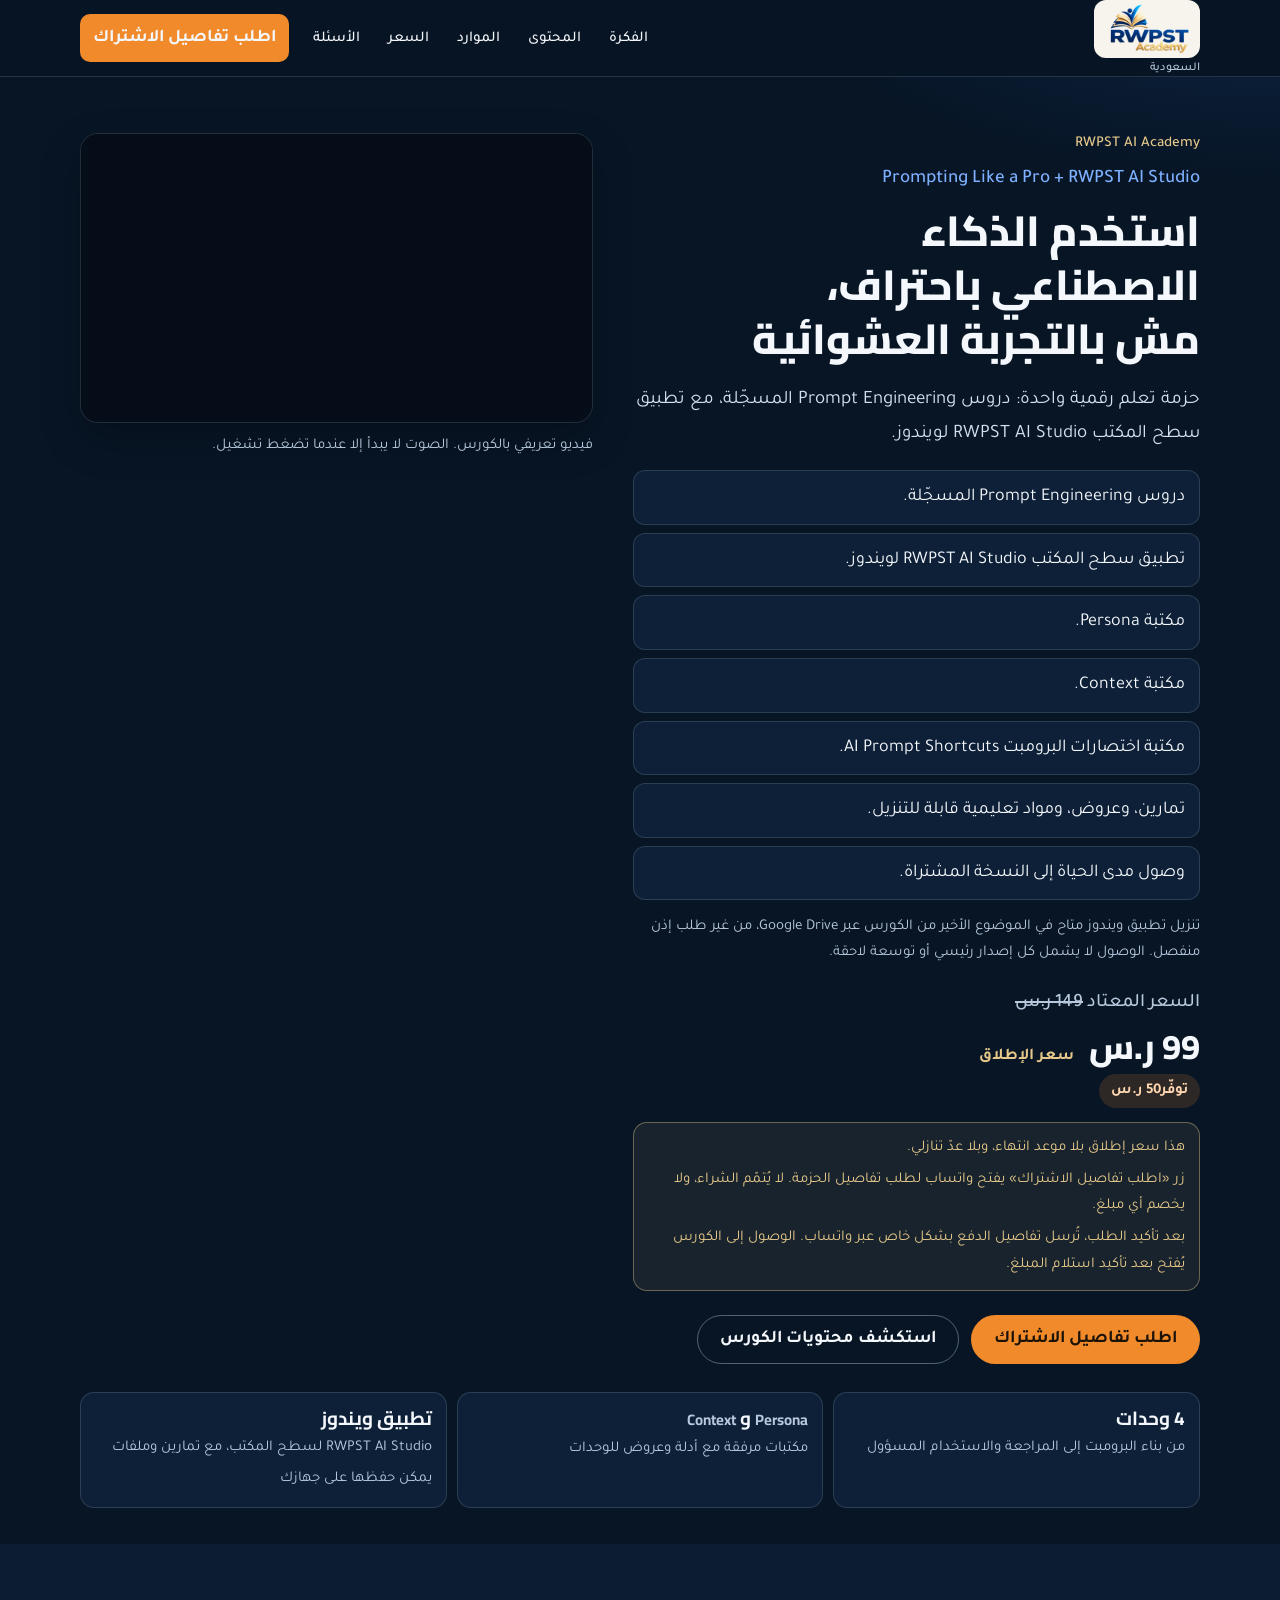
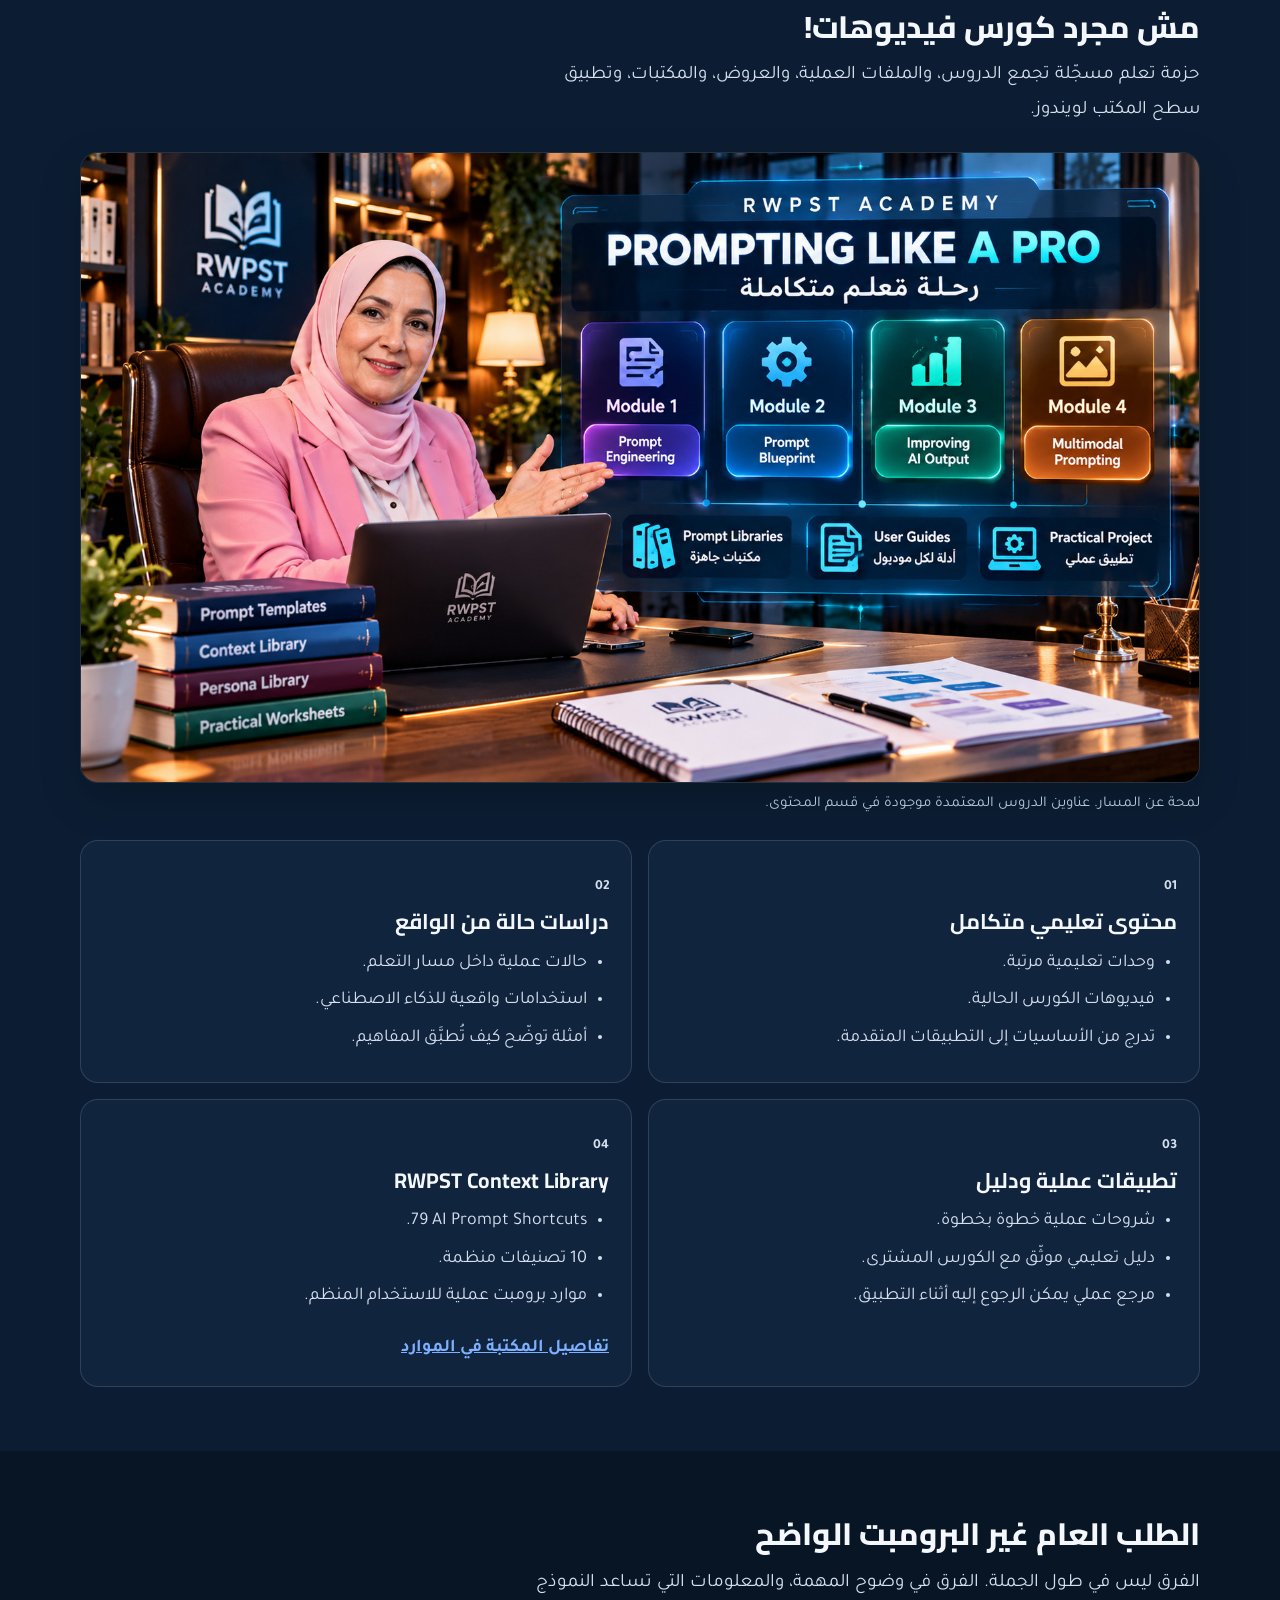
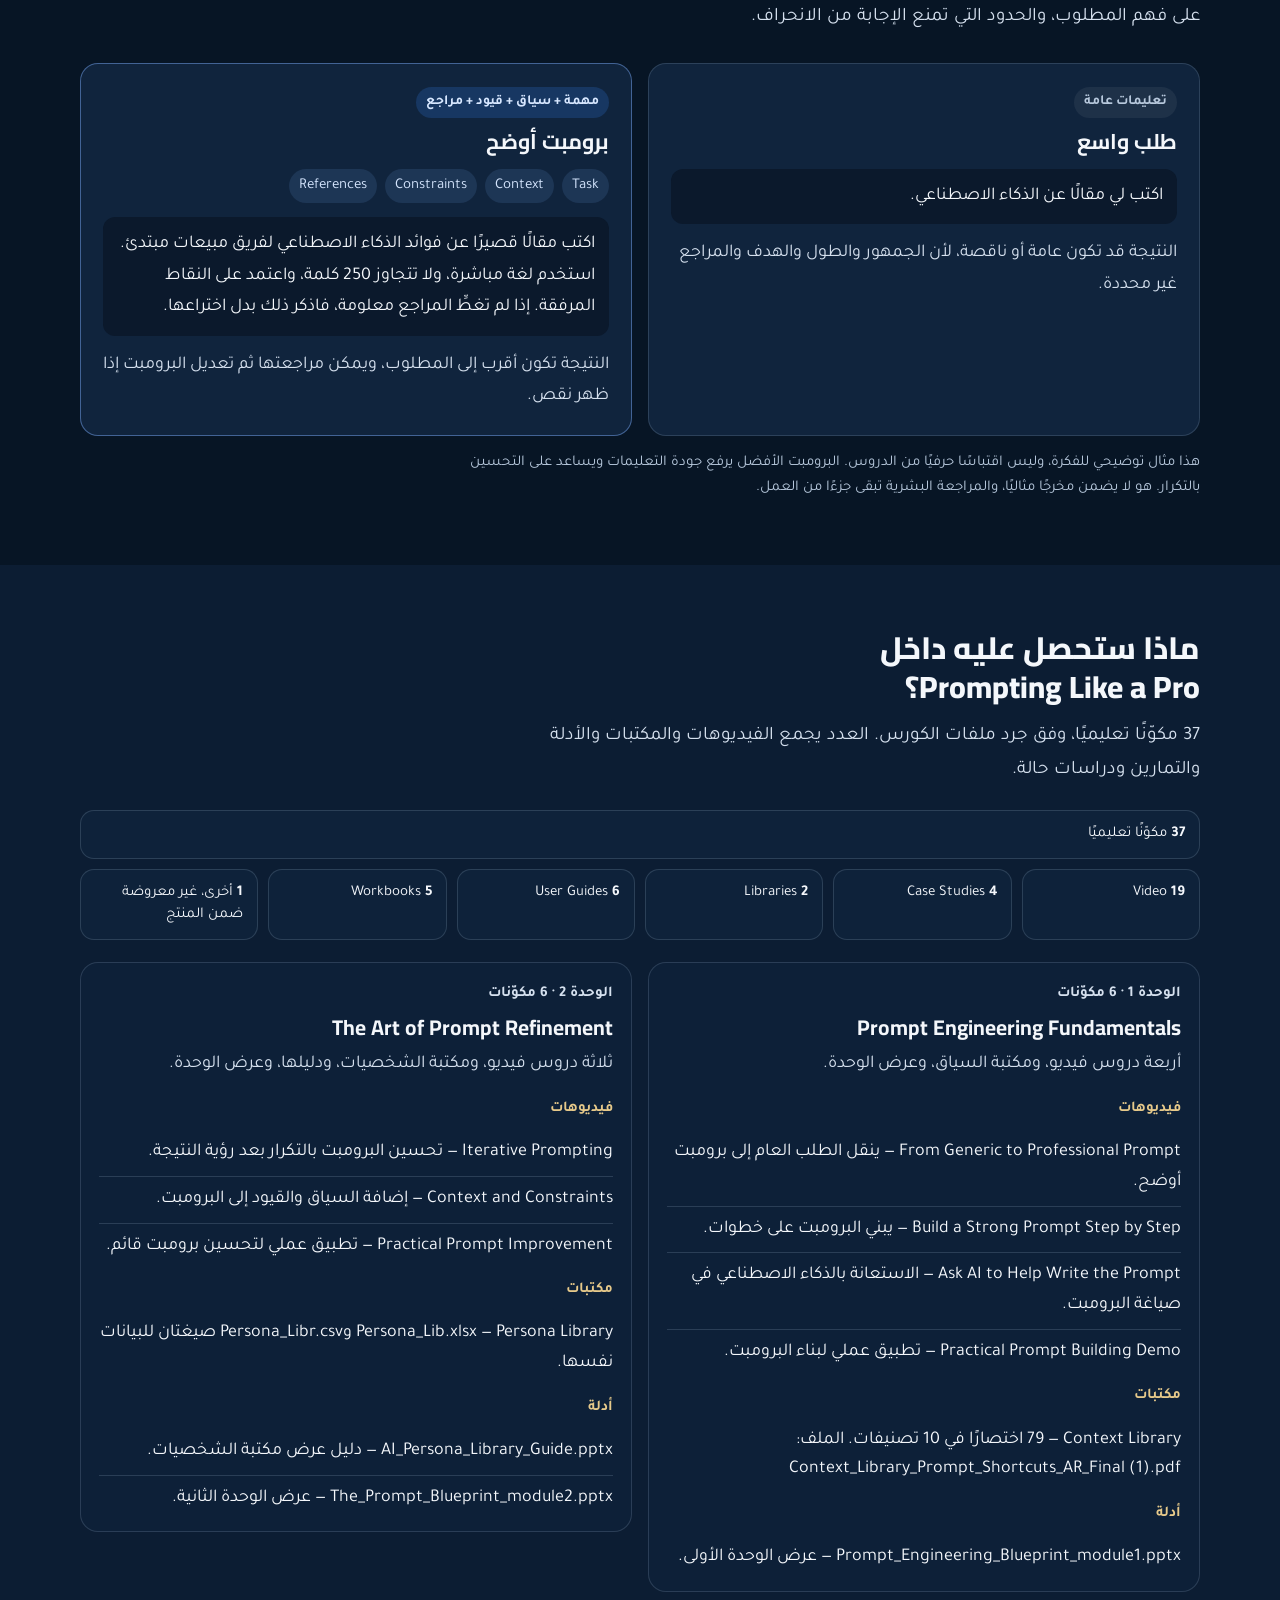
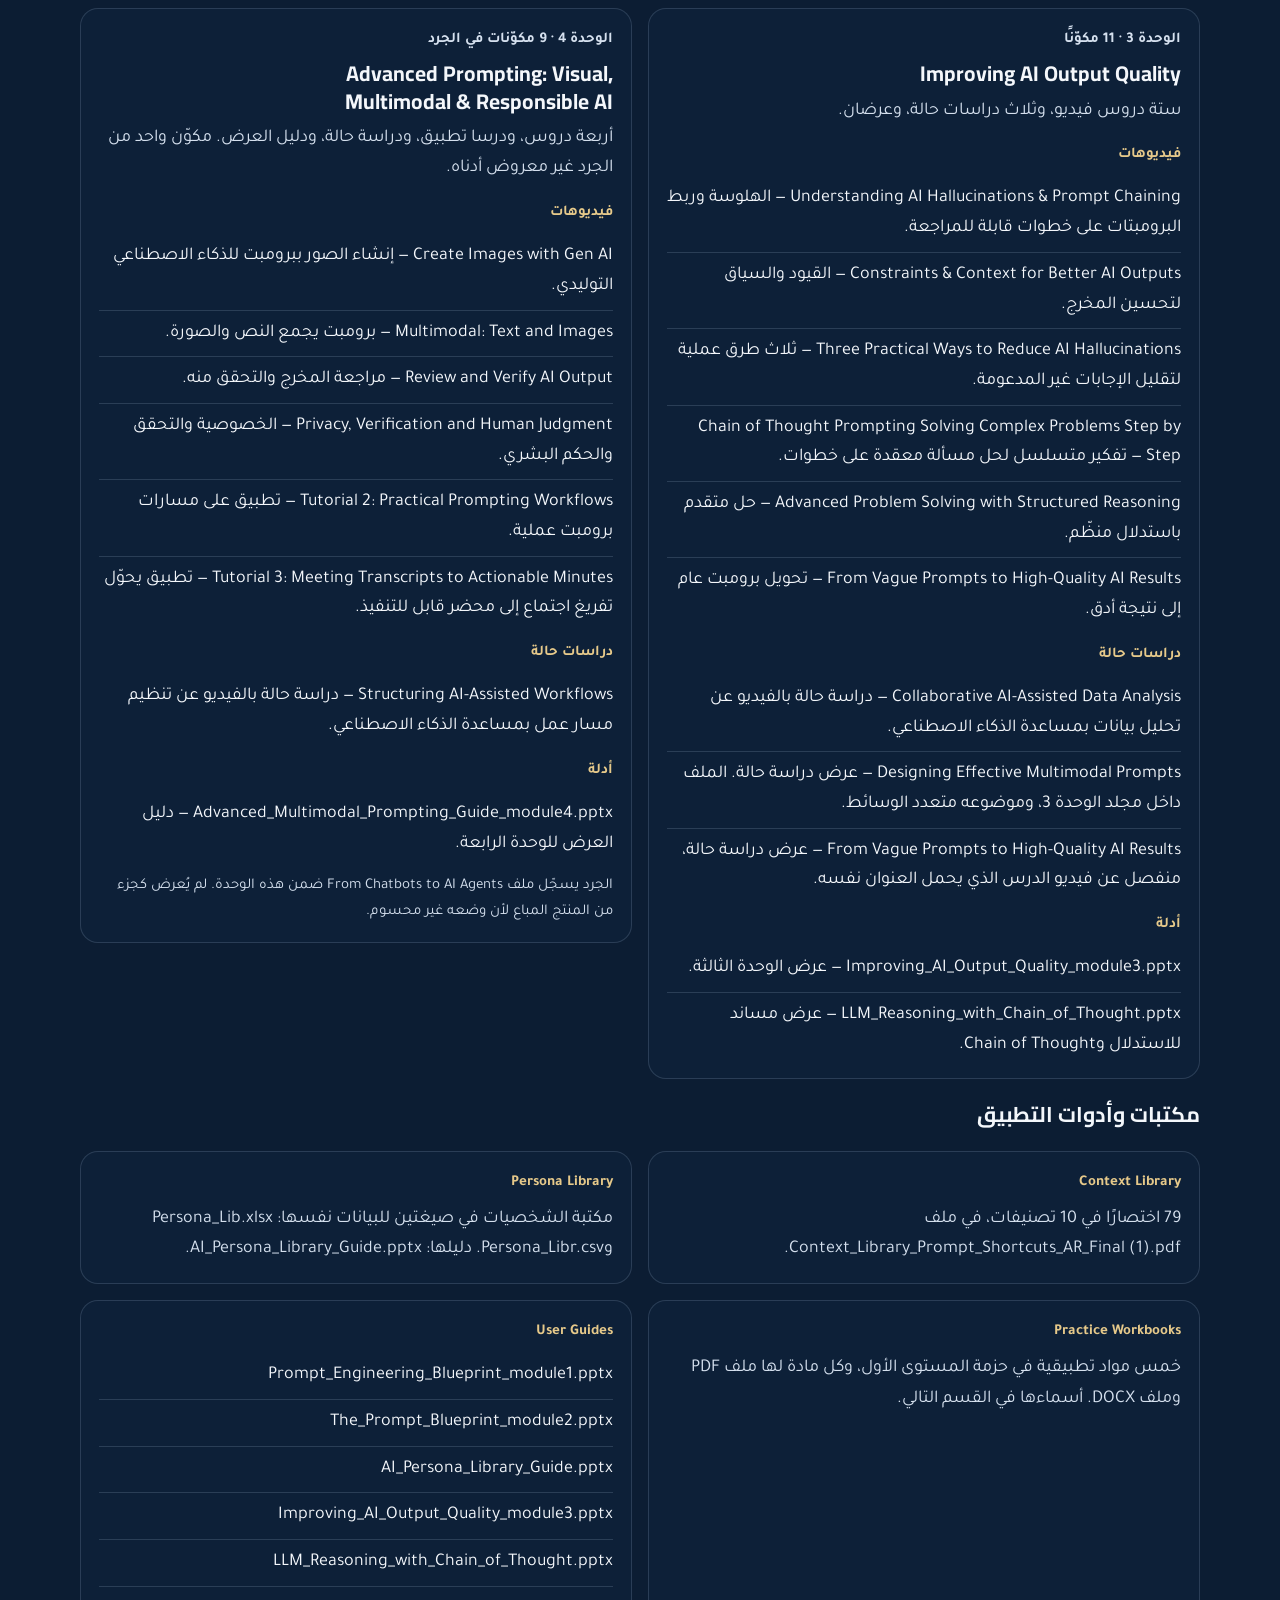
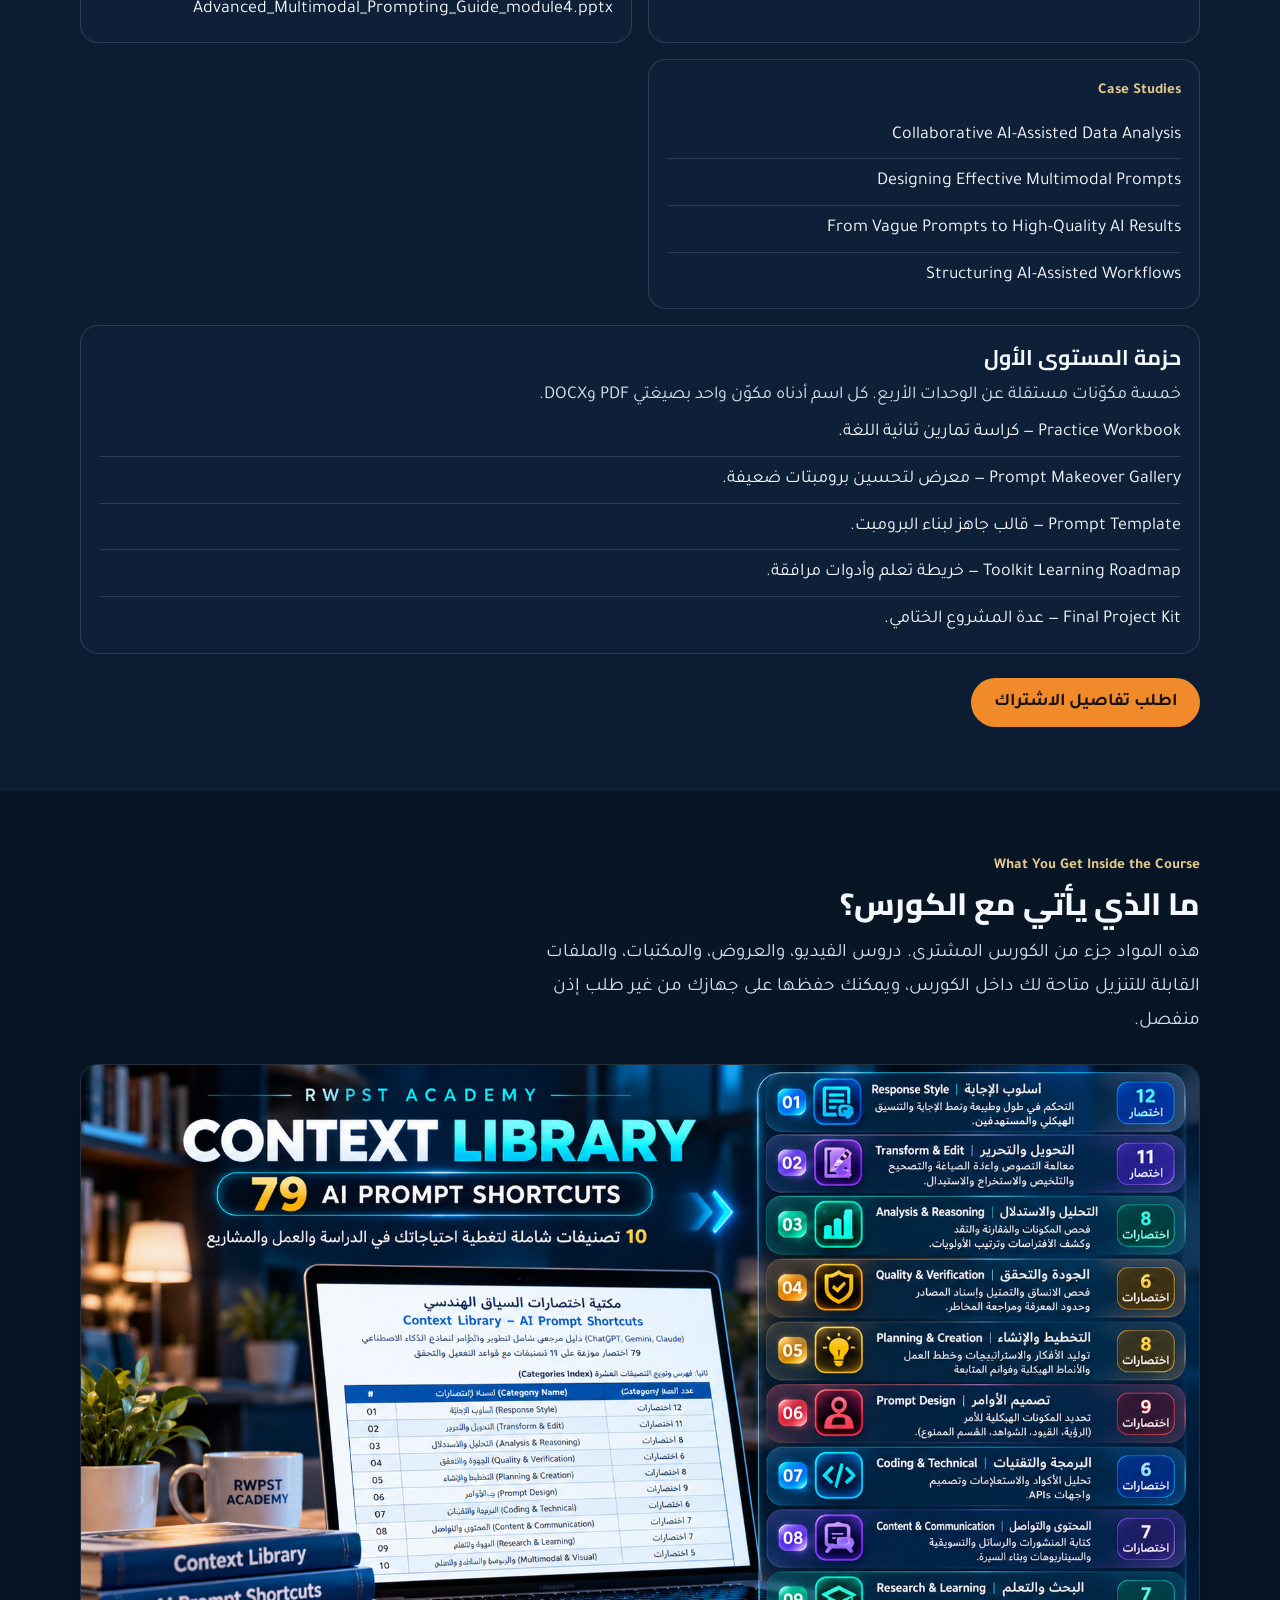
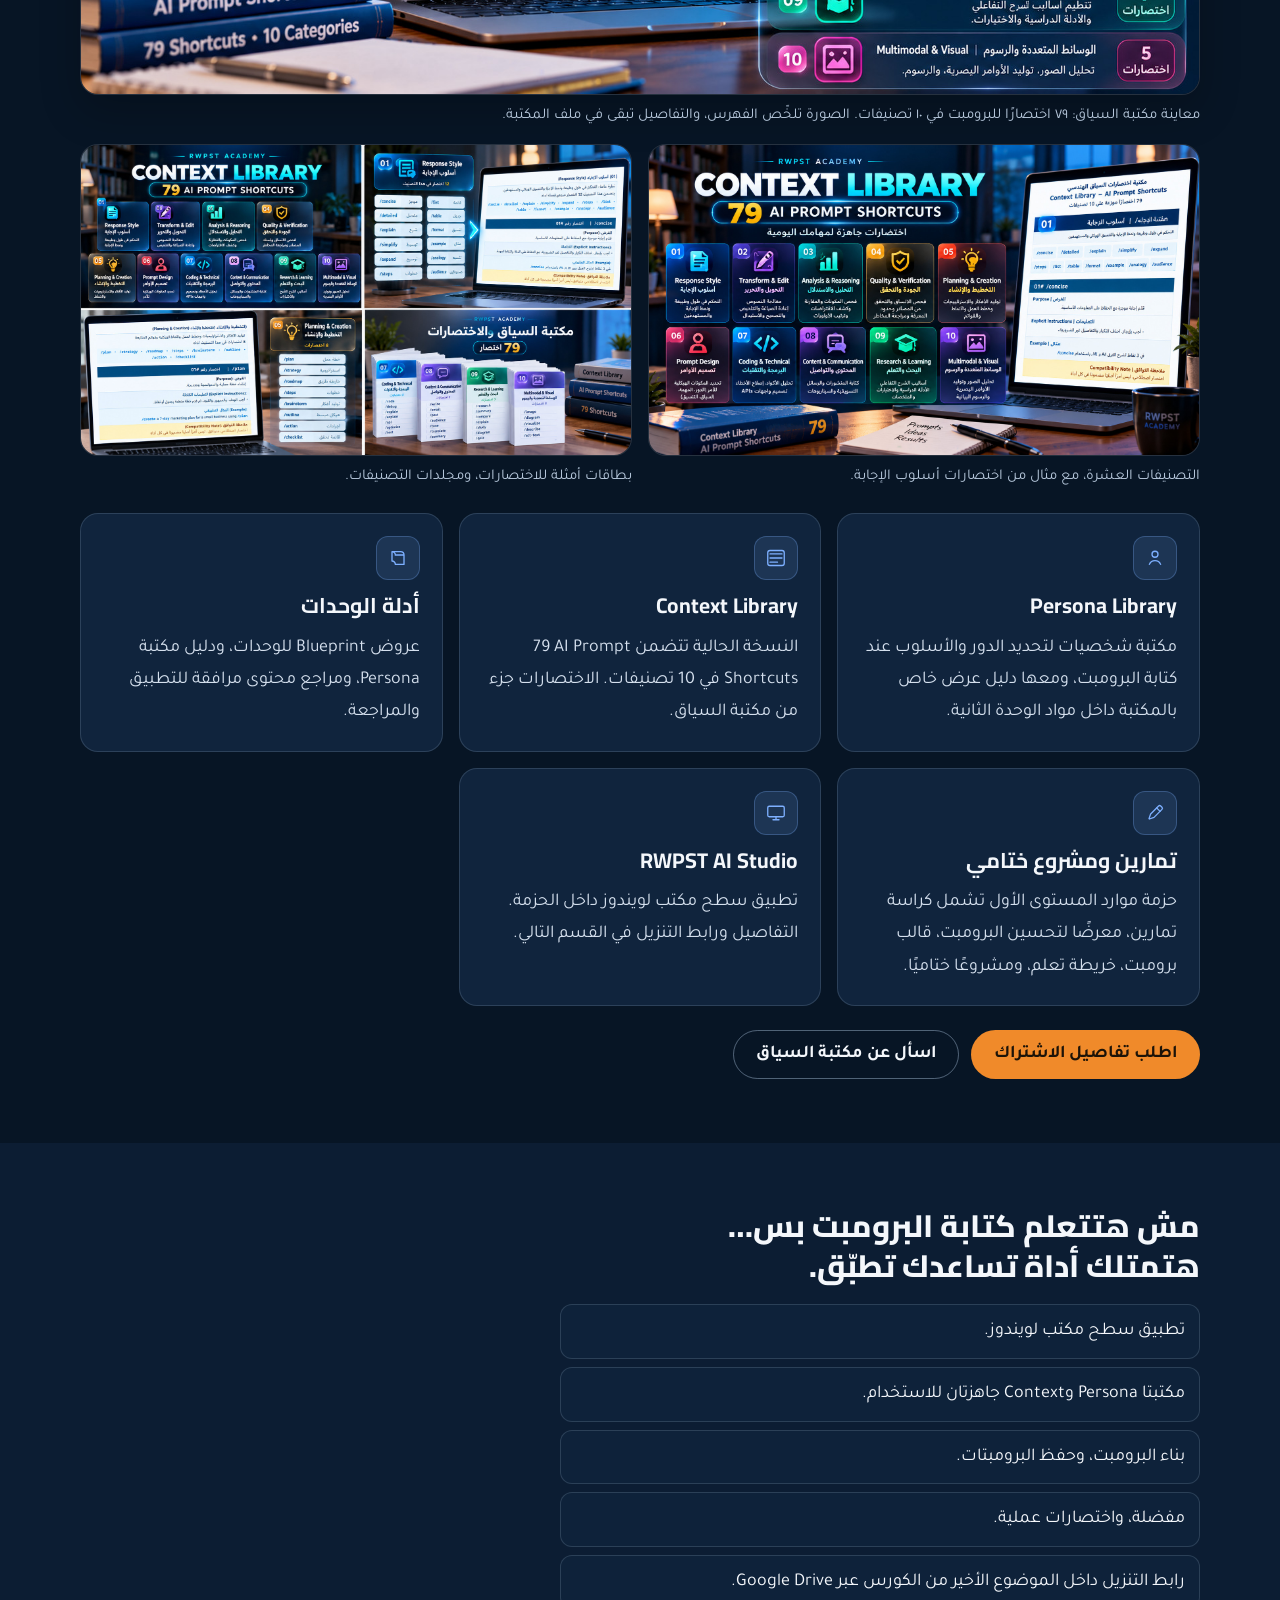
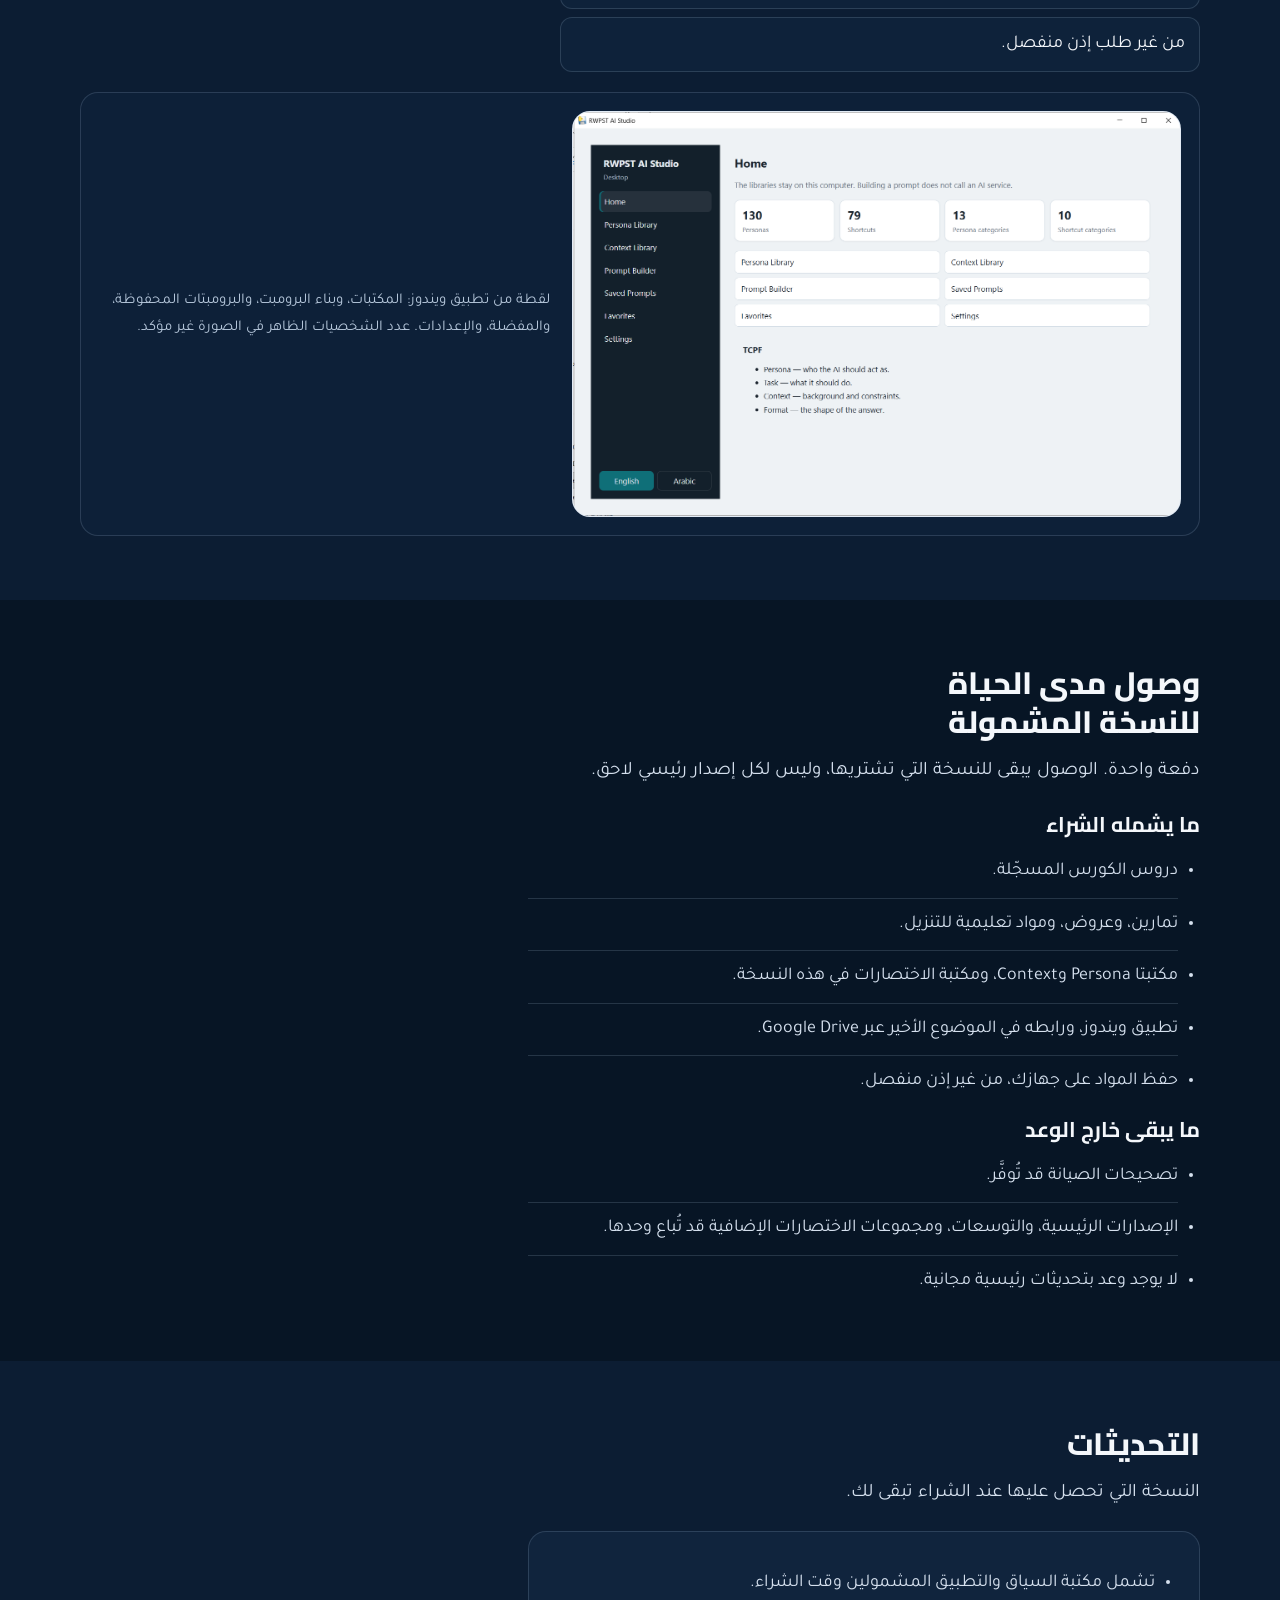
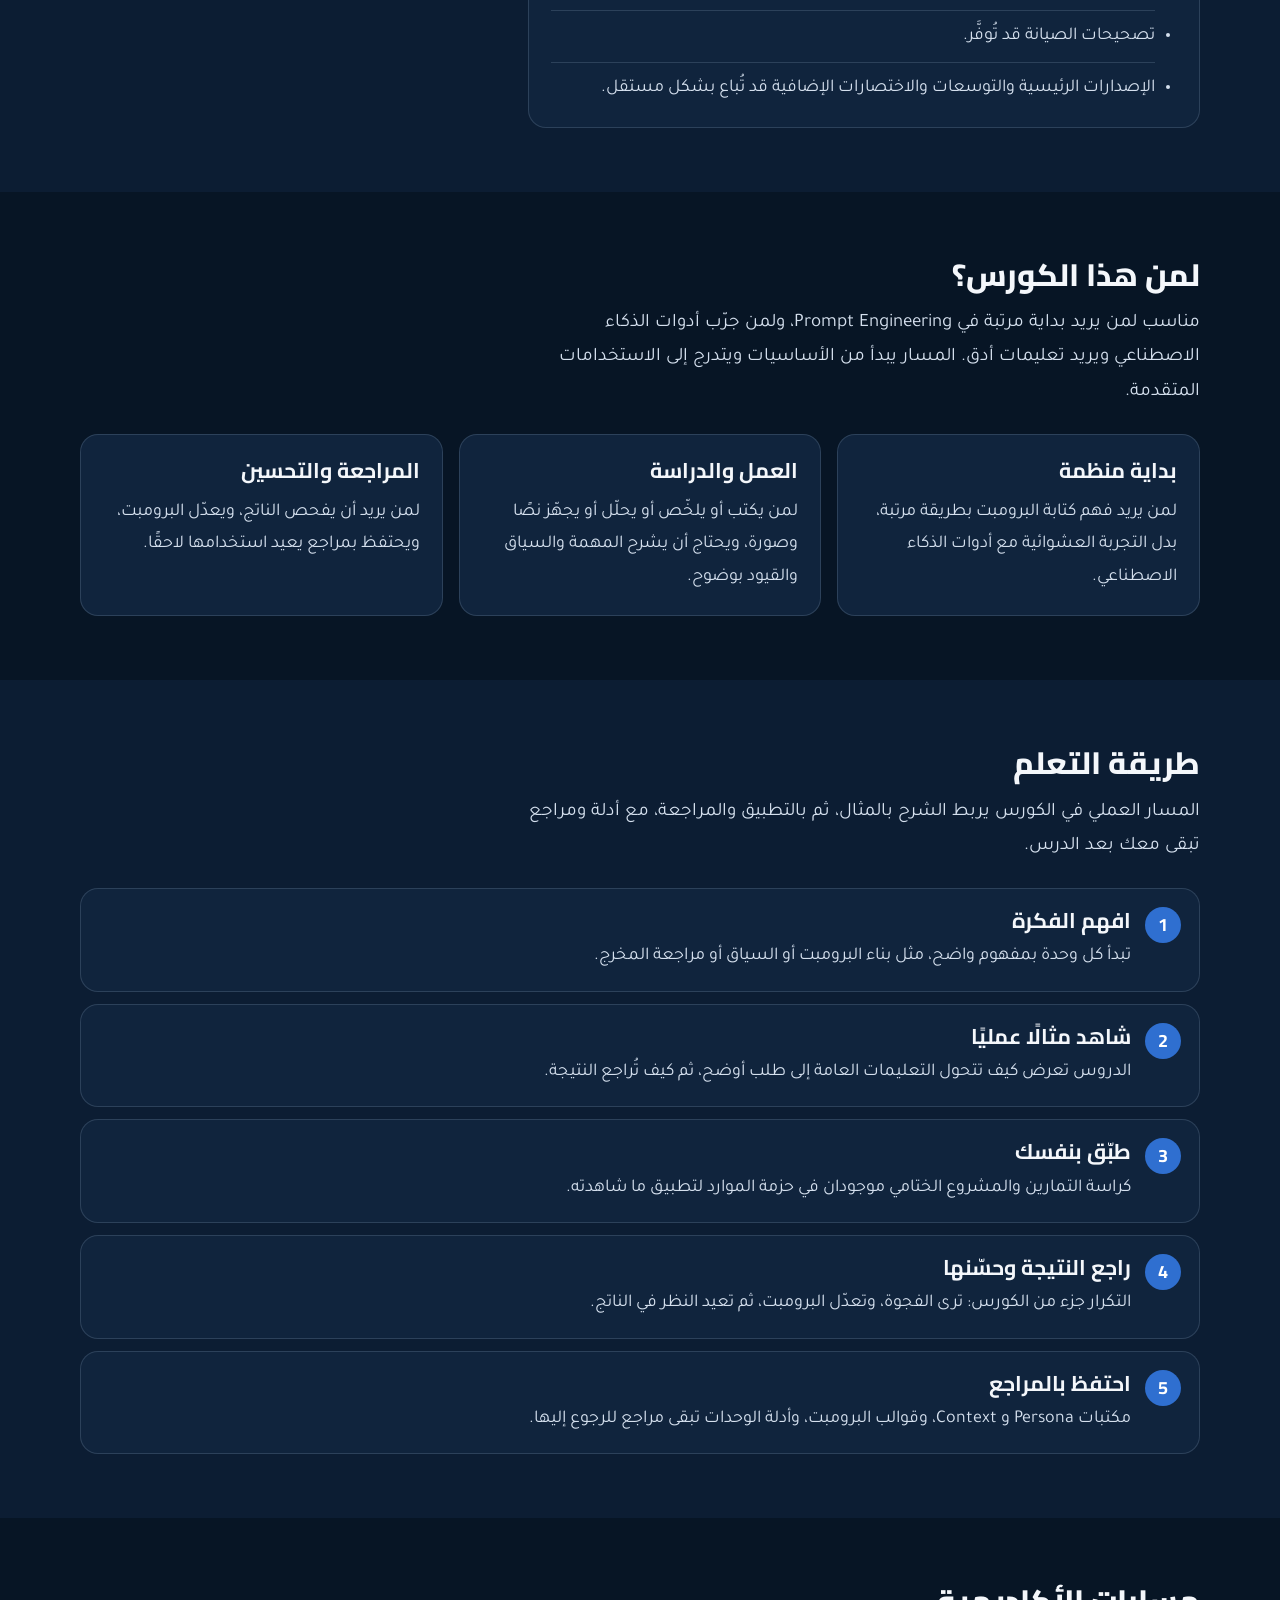
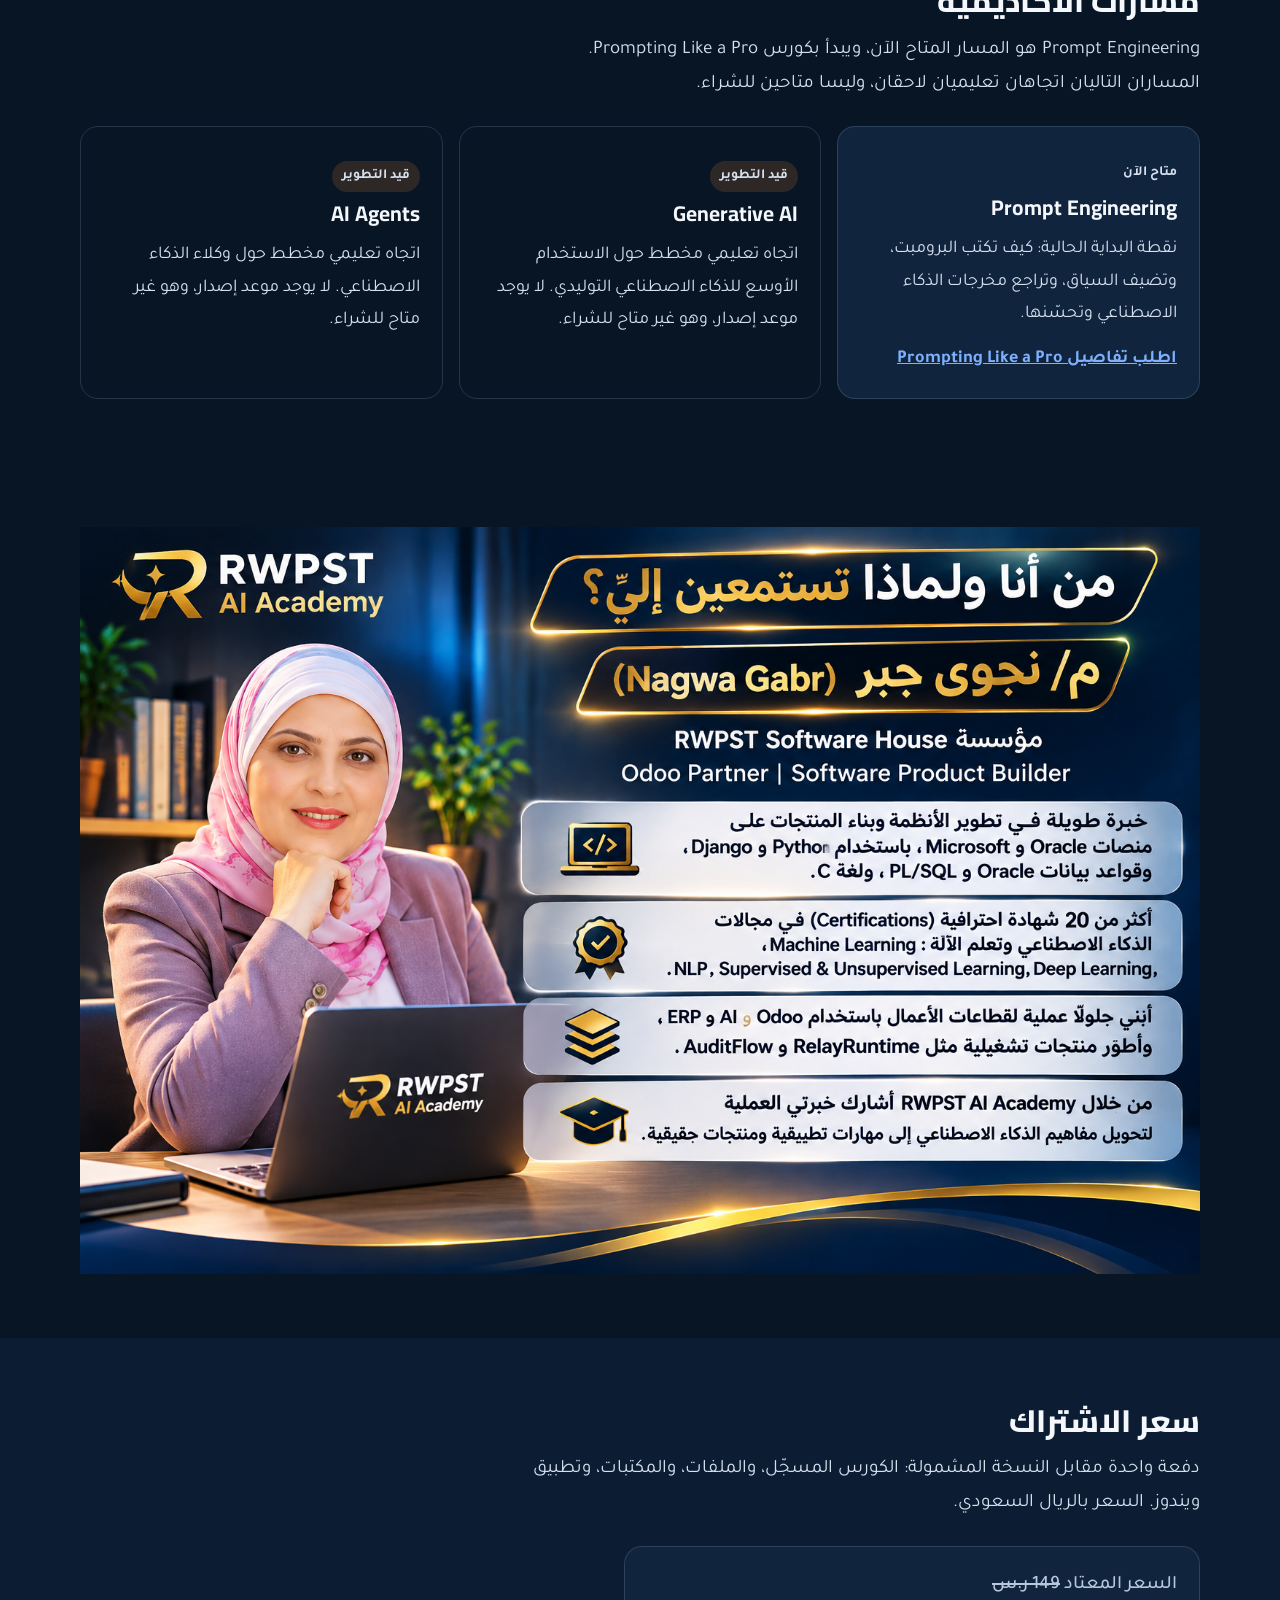
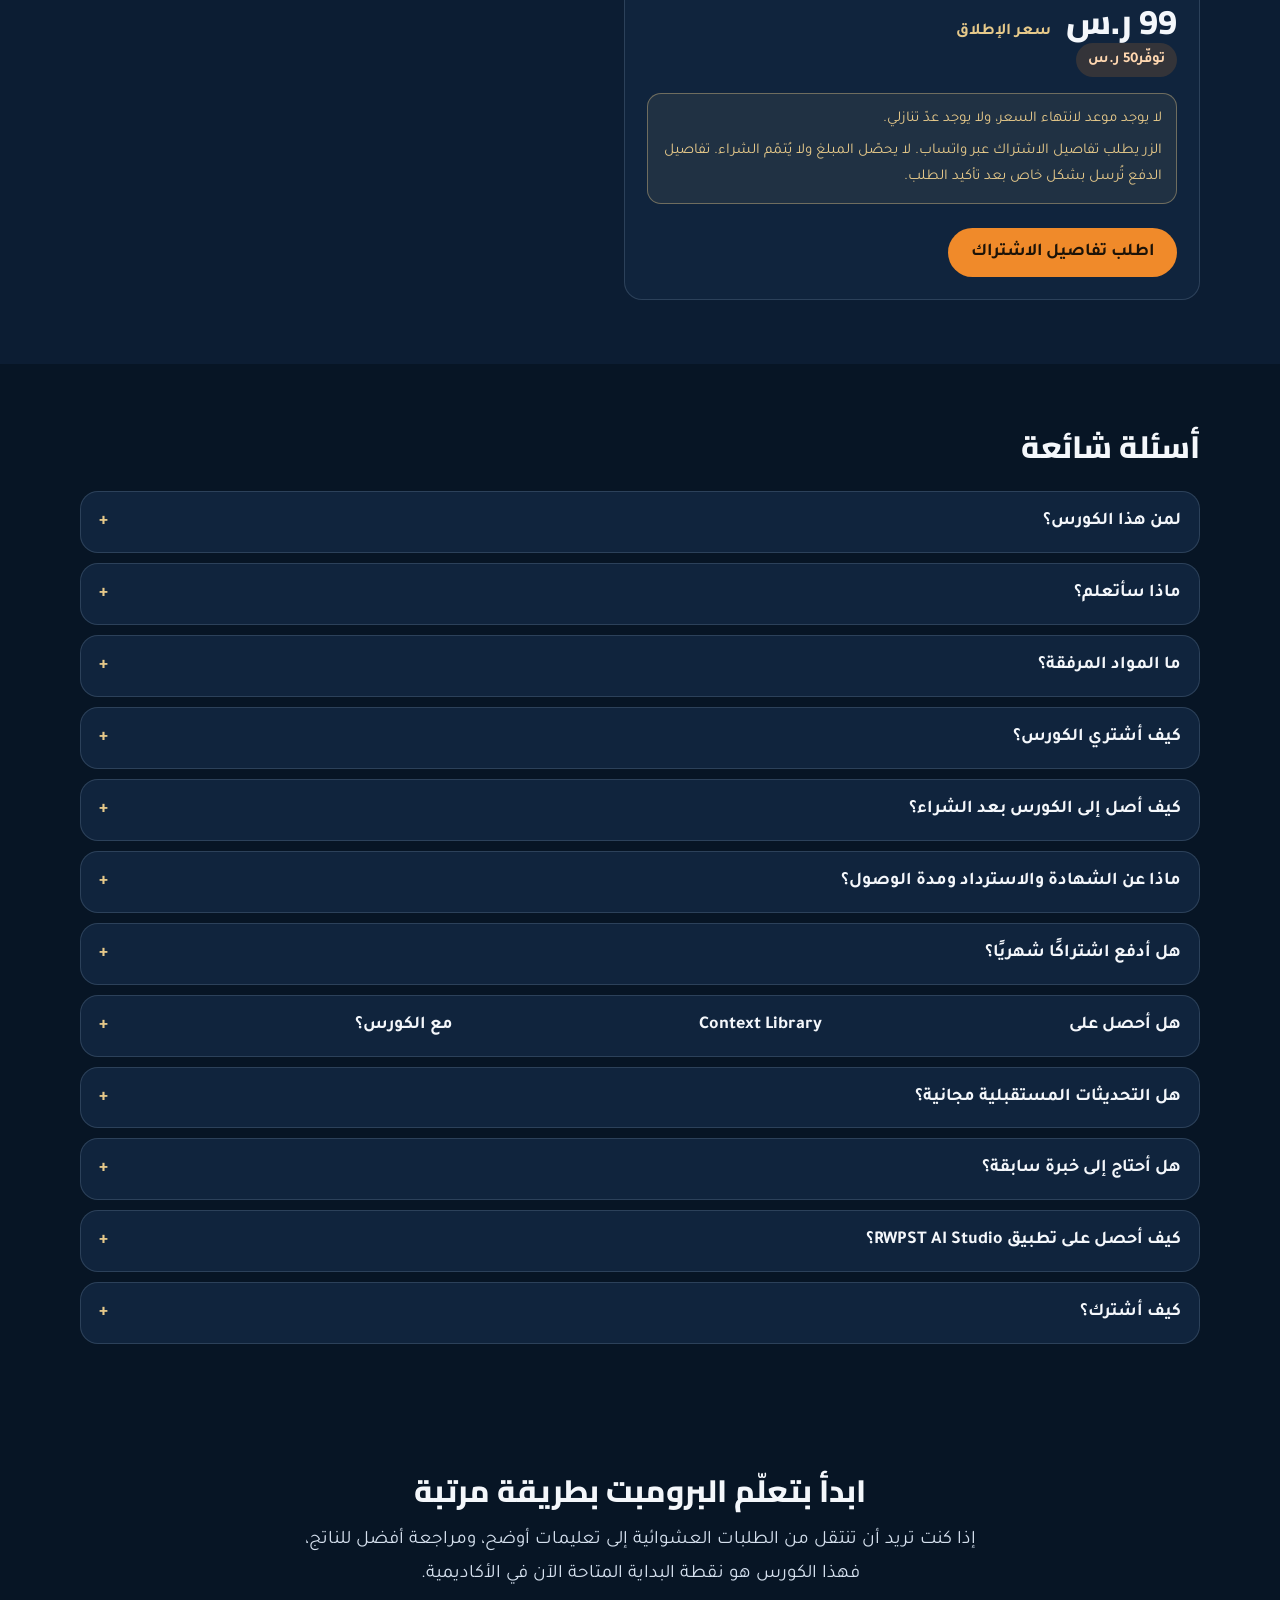
<file: sa/index.html>
<!DOCTYPE html>
<html lang="ar" dir="rtl">
<head>
  <meta charset="utf-8">
  <meta name="viewport" content="width=device-width, initial-scale=1">
  <title>Prompting Like a Pro | السعودية | RWPST AI Academy</title>
  <meta name="description" content="حزمة تعلم رقمية واحدة: Prompting Like a Pro + RWPST AI Studio. سعر الإطلاق 99 ر.س والسعر المعتاد 149 ر.س. طلب التفاصيل عبر واتساب، وتفاصيل الدفع تُرسل بعد تأكيد الطلب.">
  <meta name="theme-color" content="#071525">
  <link rel="canonical" href="https://nagwagabr-rwpst.github.io/rwpst-academy-funnel/sa/">
  <meta property="og:type" content="website">
  <meta property="og:locale" content="ar_SA">
  <meta property="og:site_name" content="RWPST AI Academy">
  <meta property="og:url" content="https://nagwagabr-rwpst.github.io/rwpst-academy-funnel/sa/">
  <meta property="og:title" content="Prompting Like a Pro | السعودية | RWPST AI Academy">
  <meta property="og:description" content="حزمة Prompting Like a Pro + RWPST AI Studio. سعر الإطلاق 99 ر.س. طلب التفاصيل عبر واتساب، ثم تُرسل تفاصيل الدفع بعد تأكيد الطلب.">
  <meta property="og:image" content="https://nagwagabr-rwpst.github.io/rwpst-academy-funnel/assets/images/og-cover.jpg">
  <meta property="og:image:alt" content="رسم لمسار كورس Prompt Engineering في RWPST AI Academy">
  <meta name="twitter:card" content="summary_large_image">
  <meta name="twitter:title" content="Prompting Like a Pro | السعودية | RWPST AI Academy">
  <meta name="twitter:description" content="حزمة تعلم مسجّلة في Prompt Engineering مع تطبيق سطح مكتب لويندوز. السعر المعروض 99 ر.س.">
  <meta name="twitter:image" content="https://nagwagabr-rwpst.github.io/rwpst-academy-funnel/assets/images/og-cover.jpg">
  <link rel="icon" href="../assets/images/favicon-32.png" type="image/png" sizes="32x32">
  <link rel="apple-touch-icon" href="../assets/images/apple-touch-icon.png">
  <link rel="preconnect" href="https://fonts.googleapis.com">
  <link rel="preconnect" href="https://fonts.gstatic.com" crossorigin>
  <link href="https://fonts.googleapis.com/css2?family=Cairo:wght@700;800&family=Tajawal:wght@400;500;700&display=swap" rel="stylesheet">
  <link rel="stylesheet" href="../styles/main.css">
  <link rel="stylesheet" href="saudi.css?v=20261110">
</head>
<body>
  <a class="skip-link" href="#main">تخطي إلى المحتوى</a>

  <header class="site-header">
    <div class="wrap header-inner">
      <div class="brand-block">
        <a class="brand" href="#top">
          <img src="../assets/images/logo.png" width="480" height="268" alt="RWPST Academy">
        </a>
        <span class="market-link">السعودية</span>
      </div>
      <button class="nav-toggle" type="button" aria-expanded="false" aria-controls="site-nav">القائمة</button>
      <nav id="site-nav" class="site-nav" aria-label="أقسام الصفحة">
        <a href="#problem">الفكرة</a>
        <a href="#curriculum">المحتوى</a>
        <a href="#resources">الموارد</a>
        <a href="#pricing">السعر</a>
        <a href="#faq">الأسئلة</a>
        <a class="btn btn-primary nav-cta" data-enroll="pricing" data-fallback="#enroll" href="#enroll">اطلب تفاصيل الاشتراك</a>
      </nav>
    </div>
  </header>

  <main id="main">
    <section class="hero" id="top">
      <div class="wrap hero-grid">
        <div>
          <p class="eyebrow">RWPST AI Academy</p>
          <p class="course-name"><span class="en" lang="en" dir="ltr">Prompting Like a Pro + RWPST AI Studio</span></p>
          <h1>استخدم الذكاء الاصطناعي باحتراف، مش بالتجربة العشوائية</h1>
          <p class="lead">حزمة تعلم رقمية واحدة: دروس <span class="en" lang="en" dir="ltr">Prompt Engineering</span> المسجّلة، مع تطبيق سطح المكتب <span class="en" lang="en" dir="ltr">RWPST AI Studio</span> لويندوز.</p>
          <ul class="package-list">
            <li>دروس <span class="en" lang="en" dir="ltr">Prompt Engineering</span> المسجّلة.</li>
            <li>تطبيق سطح المكتب <span class="en" lang="en" dir="ltr">RWPST AI Studio</span> لويندوز.</li>
            <li>مكتبة <span class="en" lang="en" dir="ltr">Persona</span>.</li>
            <li>مكتبة <span class="en" lang="en" dir="ltr">Context</span>.</li>
            <li>مكتبة اختصارات البرومبت <span class="en" lang="en" dir="ltr">AI Prompt Shortcuts</span>.</li>
            <li>تمارين، وعروض، ومواد تعليمية قابلة للتنزيل.</li>
            <li>وصول مدى الحياة إلى النسخة المشتراة.</li>
          </ul>
          <p class="section-note">تنزيل تطبيق ويندوز متاح في الموضوع الأخير من الكورس عبر <span class="en" lang="en" dir="ltr">Google Drive</span>، من غير طلب إذن منفصل. الوصول لا يشمل كل إصدار رئيسي أو توسعة لاحقة.</p>
          <div class="price-row">
            <p class="price-was">السعر المعتاد <s data-price="regular">149 ر.س</s></p>
            <p class="price-now"><span data-price="launch">99 ر.س</span> <small>سعر الإطلاق</small></p>
            <p class="price-save">توفّر <span data-price="savings">50 ر.س</span></p>
          </div>
          <div class="pay-note">
            <p>هذا سعر إطلاق بلا موعد انتهاء، وبلا عدّ تنازلي.</p>
            <p>زر «اطلب تفاصيل الاشتراك» يفتح واتساب لطلب تفاصيل الحزمة. لا يُتمّم الشراء، ولا يخصم أي مبلغ.</p>
            <p>بعد تأكيد الطلب، تُرسل تفاصيل الدفع بشكل خاص عبر واتساب. الوصول إلى الكورس يُفتح بعد تأكيد استلام المبلغ.</p>
            <p class="enroll-pending" data-enroll-pending>رابط واتساب يُجهَّز عند تحميل الصفحة.</p>
          </div>
          <div class="hero-actions">
            <a class="btn btn-primary" data-enroll="hero" data-fallback="#enroll" href="#enroll">اطلب تفاصيل الاشتراك</a>
            <a class="btn btn-secondary" href="#curriculum">استكشف محتويات الكورس</a>
          </div>
        </div>
        <div class="hero-video">
          <div class="video-frame">
            <iframe src="https://drive.google.com/file/d/10wxZEapSfPrX_aUg16_F4tL4gdr42riM/preview" title="RWPST Academy Course Introduction" allow="autoplay; fullscreen" allowfullscreen></iframe>
          </div>
          <p class="video-caption" id="intro-video-label">فيديو تعريفي بالكورس. الصوت لا يبدأ إلا عندما تضغط تشغيل.</p>
        </div>
      </div>
      <ul class="facts">
        <li>
          <strong>4 وحدات</strong>
          <span>من بناء البرومبت إلى المراجعة والاستخدام المسؤول</span>
        </li>
        <li>
          <strong><span class="en" lang="en" dir="ltr">Persona</span> و <span class="en" lang="en" dir="ltr">Context</span></strong>
          <span>مكتبات مرفقة مع أدلة وعروض للوحدات</span>
        </li>
        <li>
          <strong>تطبيق ويندوز</strong>
          <span><span class="en" lang="en" dir="ltr">RWPST AI Studio</span> لسطح المكتب، مع تمارين وملفات يمكن حفظها على جهازك</span>
        </li>
      </ul>
    </section>

    <section class="section section-alt" id="value">
      <div class="wrap">
        <h2>مش مجرد كورس فيديوهات!</h2>
        <p class="section-intro">حزمة تعلم مسجّلة تجمع الدروس، والملفات العملية، والعروض، والمكتبات، وتطبيق سطح المكتب لويندوز.</p>
        <figure class="figure figure-feature">
          <img src="../assets/images/academy-course-overview.jpg" width="1672" height="941" alt="لمحة بصرية لمسار Prompting Like a Pro في RWPST AI Academy، مع محاور التعلم والموارد المرافقة." loading="lazy" decoding="async">
          <figcaption class="figcaption">لمحة عن المسار. عناوين الدروس المعتمدة موجودة في قسم المحتوى.</figcaption>
        </figure>
        <div class="cards value-grid">
          <article class="card value-card">
            <p class="module-index"><span class="en" lang="en" dir="ltr">01</span></p>
            <h3>محتوى تعليمي متكامل</h3>
            <ul class="plain-list">
              <li>وحدات تعليمية مرتبة.</li>
              <li>فيديوهات الكورس الحالية.</li>
              <li>تدرج من الأساسيات إلى التطبيقات المتقدمة.</li>
            </ul>
          </article>
          <article class="card value-card">
            <p class="module-index"><span class="en" lang="en" dir="ltr">02</span></p>
            <h3>دراسات حالة من الواقع</h3>
            <ul class="plain-list">
              <li>حالات عملية داخل مسار التعلم.</li>
              <li>استخدامات واقعية للذكاء الاصطناعي.</li>
              <li>أمثلة توضّح كيف تُطبَّق المفاهيم.</li>
            </ul>
          </article>
          <article class="card value-card">
            <p class="module-index"><span class="en" lang="en" dir="ltr">03</span></p>
            <h3>تطبيقات عملية ودليل</h3>
            <ul class="plain-list">
              <li>شروحات عملية خطوة بخطوة.</li>
              <li>دليل تعليمي موثّق مع الكورس المشترى.</li>
              <li>مرجع عملي يمكن الرجوع إليه أثناء التطبيق.</li>
            </ul>
          </article>
          <article class="card value-card">
            <p class="module-index"><span class="en" lang="en" dir="ltr">04</span></p>
            <h3><span class="en" lang="en" dir="ltr">RWPST Context Library</span></h3>
            <ul class="plain-list">
              <li><span class="en" lang="en" dir="ltr">79 AI Prompt Shortcuts</span>.</li>
              <li>10 تصنيفات منظمة.</li>
              <li>موارد برومبت عملية للاستخدام المنظم.</li>
            </ul>
            <a class="text-link" href="#resources">تفاصيل المكتبة في الموارد</a>
          </article>
        </div>
      </div>
    </section>

    <section class="section" id="problem">
      <div class="wrap">
        <h2>الطلب العام غير البرومبت الواضح</h2>
        <p class="section-intro">الفرق ليس في طول الجملة. الفرق في وضوح المهمة، والمعلومات التي تساعد النموذج على فهم المطلوب، والحدود التي تمنع الإجابة من الانحراف.</p>
        <div class="compare">
          <article class="compare-card">
            <p class="tag">تعليمات عامة</p>
            <h3>طلب واسع</h3>
            <p class="example">اكتب لي مقالًا عن الذكاء الاصطناعي.</p>
            <p class="result">النتيجة قد تكون عامة أو ناقصة، لأن الجمهور والطول والهدف والمراجع غير محددة.</p>
          </article>
          <article class="compare-card is-clear">
            <p class="tag">مهمة + سياق + قيود + مراجع</p>
            <h3>برومبت أوضح</h3>
            <ul class="parts">
              <li><span class="en" lang="en" dir="ltr">Task</span></li>
              <li><span class="en" lang="en" dir="ltr">Context</span></li>
              <li><span class="en" lang="en" dir="ltr">Constraints</span></li>
              <li><span class="en" lang="en" dir="ltr">References</span></li>
            </ul>
            <p class="example">اكتب مقالًا قصيرًا عن فوائد الذكاء الاصطناعي لفريق مبيعات مبتدئ. استخدم لغة مباشرة، ولا تتجاوز 250 كلمة، واعتمد على النقاط المرفقة. إذا لم تغطِّ المراجع معلومة، فاذكر ذلك بدل اختراعها.</p>
            <p class="result">النتيجة تكون أقرب إلى المطلوب، ويمكن مراجعتها ثم تعديل البرومبت إذا ظهر نقص.</p>
          </article>
        </div>
        <p class="section-note">هذا مثال توضيحي للفكرة، وليس اقتباسًا حرفيًا من الدروس. البرومبت الأفضل يرفع جودة التعليمات ويساعد على التحسين بالتكرار. هو لا يضمن مخرجًا مثاليًا، والمراجعة البشرية تبقى جزءًا من العمل.</p>
      </div>
    </section>

    <section class="section section-alt curriculum-offer" id="curriculum">
      <div class="wrap">
        <h2>ماذا ستحصل عليه داخل <span class="en" lang="en" dir="ltr">Prompting Like a Pro</span>؟</h2>
        <p class="section-intro">37 مكوّنًا تعليميًا، وفق جرد ملفات الكورس. العدد يجمع الفيديوهات والمكتبات والأدلة والتمارين ودراسات حالة.</p>
        <div class="offer-summary" aria-label="توزيع المكوّنات التعليمية">
          <p class="offer-total"><strong>37</strong> مكوّنًا تعليميًا</p>
          <p><strong>19</strong> <span class="en" lang="en" dir="ltr">Video</span></p>
          <p><strong>4</strong> <span class="en" lang="en" dir="ltr">Case Studies</span></p>
          <p><strong>2</strong> <span class="en" lang="en" dir="ltr">Libraries</span></p>
          <p><strong>6</strong> <span class="en" lang="en" dir="ltr">User Guides</span></p>
          <p><strong>5</strong> <span class="en" lang="en" dir="ltr">Workbooks</span></p>
          <p><strong>1</strong> أخرى، غير معروضة ضمن المنتج</p>
        </div>

        <div class="unit-board">
          <article class="unit-card">
            <p class="unit-kicker">الوحدة 1 · 6 مكوّنات</p>
            <h3><span class="en" lang="en" dir="ltr">Prompt Engineering Fundamentals</span></h3>
            <p>أربعة دروس فيديو، ومكتبة السياق، وعرض الوحدة.</p>
            <h4>فيديوهات</h4>
            <ul class="part-list">
              <li><span class="en" lang="en" dir="ltr">From Generic to Professional Prompt</span> — ينقل الطلب العام إلى برومبت أوضح.</li>
              <li><span class="en" lang="en" dir="ltr">Build a Strong Prompt Step by Step</span> — يبني البرومبت على خطوات.</li>
              <li><span class="en" lang="en" dir="ltr">Ask AI to Help Write the Prompt</span> — الاستعانة بالذكاء الاصطناعي في صياغة البرومبت.</li>
              <li><span class="en" lang="en" dir="ltr">Practical Prompt Building Demo</span> — تطبيق عملي لبناء البرومبت.</li>
            </ul>
            <h4>مكتبات</h4>
            <ul class="part-list">
              <li><span class="en" lang="en" dir="ltr">Context Library</span> — 79 اختصارًا في 10 تصنيفات. الملف: <span class="en" lang="en" dir="ltr">Context_Library_Prompt_Shortcuts_AR_Final (1).pdf</span></li>
            </ul>
            <h4>أدلة</h4>
            <ul class="part-list">
              <li><span class="en" lang="en" dir="ltr">Prompt_Engineering_Blueprint_module1.pptx</span> — عرض الوحدة الأولى.</li>
            </ul>
          </article>

          <article class="unit-card">
            <p class="unit-kicker">الوحدة 2 · 6 مكوّنات</p>
            <h3><span class="en" lang="en" dir="ltr">The Art of Prompt Refinement</span></h3>
            <p>ثلاثة دروس فيديو، ومكتبة الشخصيات، ودليلها، وعرض الوحدة.</p>
            <h4>فيديوهات</h4>
            <ul class="part-list">
              <li><span class="en" lang="en" dir="ltr">Iterative Prompting</span> — تحسين البرومبت بالتكرار بعد رؤية النتيجة.</li>
              <li><span class="en" lang="en" dir="ltr">Context and Constraints</span> — إضافة السياق والقيود إلى البرومبت.</li>
              <li><span class="en" lang="en" dir="ltr">Practical Prompt Improvement</span> — تطبيق عملي لتحسين برومبت قائم.</li>
            </ul>
            <h4>مكتبات</h4>
            <ul class="part-list">
              <li><span class="en" lang="en" dir="ltr">Persona Library</span> — <span class="en" lang="en" dir="ltr">Persona_Lib.xlsx</span> و<span class="en" lang="en" dir="ltr">Persona_Libr.csv</span> صيغتان للبيانات نفسها.</li>
            </ul>
            <h4>أدلة</h4>
            <ul class="part-list">
              <li><span class="en" lang="en" dir="ltr">AI_Persona_Library_Guide.pptx</span> — دليل عرض مكتبة الشخصيات.</li>
              <li><span class="en" lang="en" dir="ltr">The_Prompt_Blueprint_module2.pptx</span> — عرض الوحدة الثانية.</li>
            </ul>
          </article>

          <article class="unit-card">
            <p class="unit-kicker">الوحدة 3 · 11 مكوّنًا</p>
            <h3><span class="en" lang="en" dir="ltr">Improving AI Output Quality</span></h3>
            <p>ستة دروس فيديو، وثلاث دراسات حالة، وعرضان.</p>
            <h4>فيديوهات</h4>
            <ul class="part-list">
              <li><span class="en" lang="en" dir="ltr">Understanding AI Hallucinations &amp; Prompt Chaining</span> — الهلوسة وربط البرومبتات على خطوات قابلة للمراجعة.</li>
              <li><span class="en" lang="en" dir="ltr">Constraints &amp; Context for Better AI Outputs</span> — القيود والسياق لتحسين المخرج.</li>
              <li><span class="en" lang="en" dir="ltr">Three Practical Ways to Reduce AI Hallucinations</span> — ثلاث طرق عملية لتقليل الإجابات غير المدعومة.</li>
              <li><span class="en" lang="en" dir="ltr">Chain of Thought Prompting Solving Complex Problems Step by Step</span> — تفكير متسلسل لحل مسألة معقدة على خطوات.</li>
              <li><span class="en" lang="en" dir="ltr">Advanced Problem Solving with Structured Reasoning</span> — حل متقدم باستدلال منظّم.</li>
              <li><span class="en" lang="en" dir="ltr">From Vague Prompts to High-Quality AI Results</span> — تحويل برومبت عام إلى نتيجة أدق.</li>
            </ul>
            <h4>دراسات حالة</h4>
            <ul class="part-list">
              <li><span class="en" lang="en" dir="ltr">Collaborative AI-Assisted Data Analysis</span> — دراسة حالة بالفيديو عن تحليل بيانات بمساعدة الذكاء الاصطناعي.</li>
              <li><span class="en" lang="en" dir="ltr">Designing Effective Multimodal Prompts</span> — عرض دراسة حالة. الملف داخل مجلد الوحدة 3، وموضوعه متعدد الوسائط.</li>
              <li><span class="en" lang="en" dir="ltr">From Vague Prompts to High-Quality AI Results</span> — عرض دراسة حالة، منفصل عن فيديو الدرس الذي يحمل العنوان نفسه.</li>
            </ul>
            <h4>أدلة</h4>
            <ul class="part-list">
              <li><span class="en" lang="en" dir="ltr">Improving_AI_Output_Quality_module3.pptx</span> — عرض الوحدة الثالثة.</li>
              <li><span class="en" lang="en" dir="ltr">LLM_Reasoning_with_Chain_of_Thought.pptx</span> — عرض مساند للاستدلال و<span class="en" lang="en" dir="ltr">Chain of Thought</span>.</li>
            </ul>
          </article>

          <article class="unit-card">
            <p class="unit-kicker">الوحدة 4 · 9 مكوّنات في الجرد</p>
            <h3><span class="en" lang="en" dir="ltr">Advanced Prompting: Visual, Multimodal &amp; Responsible AI</span></h3>
            <p>أربعة دروس، ودرسا تطبيق، ودراسة حالة، ودليل العرض. مكوّن واحد من الجرد غير معروض أدناه.</p>
            <h4>فيديوهات</h4>
            <ul class="part-list">
              <li><span class="en" lang="en" dir="ltr">Create Images with Gen AI</span> — إنشاء الصور ببرومبت للذكاء الاصطناعي التوليدي.</li>
              <li><span class="en" lang="en" dir="ltr">Multimodal: Text and Images</span> — برومبت يجمع النص والصورة.</li>
              <li><span class="en" lang="en" dir="ltr">Review and Verify AI Output</span> — مراجعة المخرج والتحقق منه.</li>
              <li><span class="en" lang="en" dir="ltr">Privacy, Verification and Human Judgment</span> — الخصوصية والتحقق والحكم البشري.</li>
              <li><span class="en" lang="en" dir="ltr">Tutorial 2: Practical Prompting Workflows</span> — تطبيق على مسارات برومبت عملية.</li>
              <li><span class="en" lang="en" dir="ltr">Tutorial 3: Meeting Transcripts to Actionable Minutes</span> — تطبيق يحوّل تفريغ اجتماع إلى محضر قابل للتنفيذ.</li>
            </ul>
            <h4>دراسات حالة</h4>
            <ul class="part-list">
              <li><span class="en" lang="en" dir="ltr">Structuring AI-Assisted Workflows</span> — دراسة حالة بالفيديو عن تنظيم مسار عمل بمساعدة الذكاء الاصطناعي.</li>
            </ul>
            <h4>أدلة</h4>
            <ul class="part-list">
              <li><span class="en" lang="en" dir="ltr">Advanced_Multimodal_Prompting_Guide_module4.pptx</span> — دليل العرض للوحدة الرابعة.</li>
            </ul>
            <p class="unit-hold">الجرد يسجّل ملف <span class="en" lang="en" dir="ltr">From Chatbots to AI Agents</span> ضمن هذه الوحدة. لم يُعرض كجزء من المنتج المباع لأن وضعه غير محسوم.</p>
          </article>
        </div>

        <div class="tool-board" id="course-tools">
          <h3>مكتبات وأدوات التطبيق</h3>
          <div class="tool-grid">
            <article class="tool-card">
              <h4><span class="en" lang="en" dir="ltr">Context Library</span></h4>
              <p>79 اختصارًا في 10 تصنيفات، في ملف <span class="en" lang="en" dir="ltr">Context_Library_Prompt_Shortcuts_AR_Final (1).pdf</span>.</p>
            </article>
            <article class="tool-card">
              <h4><span class="en" lang="en" dir="ltr">Persona Library</span></h4>
              <p>مكتبة الشخصيات في صيغتين للبيانات نفسها: <span class="en" lang="en" dir="ltr">Persona_Lib.xlsx</span> و<span class="en" lang="en" dir="ltr">Persona_Libr.csv</span>. دليلها: <span class="en" lang="en" dir="ltr">AI_Persona_Library_Guide.pptx</span>.</p>
            </article>
            <article class="tool-card">
              <h4><span class="en" lang="en" dir="ltr">Practice Workbooks</span></h4>
              <p>خمس مواد تطبيقية في حزمة المستوى الأول، وكل مادة لها ملف PDF وملف DOCX. أسماءها في القسم التالي.</p>
            </article>
            <article class="tool-card">
              <h4><span class="en" lang="en" dir="ltr">User Guides</span></h4>
              <ul class="part-list">
                <li><span class="en" lang="en" dir="ltr">Prompt_Engineering_Blueprint_module1.pptx</span></li>
                <li><span class="en" lang="en" dir="ltr">The_Prompt_Blueprint_module2.pptx</span></li>
                <li><span class="en" lang="en" dir="ltr">AI_Persona_Library_Guide.pptx</span></li>
                <li><span class="en" lang="en" dir="ltr">Improving_AI_Output_Quality_module3.pptx</span></li>
                <li><span class="en" lang="en" dir="ltr">LLM_Reasoning_with_Chain_of_Thought.pptx</span></li>
                <li><span class="en" lang="en" dir="ltr">Advanced_Multimodal_Prompting_Guide_module4.pptx</span></li>
              </ul>
            </article>
            <article class="tool-card">
              <h4><span class="en" lang="en" dir="ltr">Case Studies</span></h4>
              <ul class="part-list">
                <li><span class="en" lang="en" dir="ltr">Collaborative AI-Assisted Data Analysis</span></li>
                <li><span class="en" lang="en" dir="ltr">Designing Effective Multimodal Prompts</span></li>
                <li><span class="en" lang="en" dir="ltr">From Vague Prompts to High-Quality AI Results</span></li>
                <li><span class="en" lang="en" dir="ltr">Structuring AI-Assisted Workflows</span></li>
              </ul>
            </article>
          </div>
        </div>

        <div class="level-pack" id="level-pack">
          <h3>حزمة المستوى الأول</h3>
          <p>خمسة مكوّنات مستقلة عن الوحدات الأربع. كل اسم أدناه مكوّن واحد بصيغتي PDF وDOCX.</p>
          <ul class="part-list">
            <li><span class="en" lang="en" dir="ltr">Practice Workbook</span> — كراسة تمارين ثنائية اللغة.</li>
            <li><span class="en" lang="en" dir="ltr">Prompt Makeover Gallery</span> — معرض لتحسين برومبتات ضعيفة.</li>
            <li><span class="en" lang="en" dir="ltr">Prompt Template</span> — قالب جاهز لبناء البرومبت.</li>
            <li><span class="en" lang="en" dir="ltr">Toolkit Learning Roadmap</span> — خريطة تعلم وأدوات مرافقة.</li>
            <li><span class="en" lang="en" dir="ltr">Final Project Kit</span> — عدة المشروع الختامي.</li>
          </ul>
        </div>

        <div class="hero-actions">
          <a class="btn btn-primary" data-enroll="pricing" data-fallback="#enroll" href="#enroll">اطلب تفاصيل الاشتراك</a>
        </div>
      </div>
    </section>
    <section class="section" id="resources">
      <div class="wrap">
        <p class="section-kicker"><span class="en" lang="en" dir="ltr">What You Get Inside the Course</span></p>
        <h2>ما الذي يأتي مع الكورس؟</h2>
        <p class="section-intro">هذه المواد جزء من الكورس المشترى. دروس الفيديو، والعروض، والمكتبات، والملفات القابلة للتنزيل متاحة لك داخل الكورس، ويمكنك حفظها على جهازك من غير طلب إذن منفصل.</p>
        <figure class="figure figure-feature">
          <img src="../assets/images/context-library-79-shortcuts.jpg" width="1672" height="941" alt="معاينة مكتبة السياق: فهرس ٧٩ اختصارًا للبرومبت موزعة على عشرة تصنيفات." loading="lazy" decoding="async">
          <figcaption class="figcaption">معاينة مكتبة السياق: ٧٩ اختصارًا للبرومبت في ١٠ تصنيفات. الصورة تلخّص الفهرس، والتفاصيل تبقى في ملف المكتبة.</figcaption>
        </figure>
        <div class="support-grid">
          <figure class="figure">
            <img src="../assets/images/context-library-shortcut-sample.jpg" width="1672" height="941" alt="معاينة لمكتبة السياق تعرض التصنيفات العشرة ومثالًا من اختصارات أسلوب الإجابة." loading="lazy" decoding="async">
            <figcaption class="figcaption">التصنيفات العشرة، مع مثال من اختصارات أسلوب الإجابة.</figcaption>
          </figure>
          <figure class="figure">
            <img src="../assets/images/context-library-shortcut-cards.jpg" width="1672" height="941" alt="تفاصيل اختصارات مكتبة السياق: بطاقات أمثلة ومجلدات للتصنيفات." loading="lazy" decoding="async">
            <figcaption class="figcaption">بطاقات أمثلة للاختصارات، ومجلدات التصنيفات.</figcaption>
          </figure>
        </div>
        <div class="cards resources">
          <article class="card resource-card">
            <span class="resource-mark" aria-hidden="true"><svg viewBox="0 0 32 32" focusable="false"><circle cx="16" cy="11" r="4" fill="none" stroke="currentColor" stroke-width="1.75"/><path d="M8.5 24.5c1.4-3.4 4.1-5 7.5-5s6.1 1.6 7.5 5" fill="none" stroke="currentColor" stroke-width="1.75" stroke-linecap="round"/></svg></span>
            <h3><span class="en" lang="en" dir="ltr">Persona Library</span></h3>
            <p>مكتبة شخصيات لتحديد الدور والأسلوب عند كتابة البرومبت، ومعها دليل عرض خاص بالمكتبة داخل مواد الوحدة الثانية.</p>
          </article>
          <article class="card resource-card">
            <span class="resource-mark" aria-hidden="true"><svg viewBox="0 0 32 32" focusable="false"><path d="M8 10.5h16M8 16h16M8 21.5h10" fill="none" stroke="currentColor" stroke-width="1.75" stroke-linecap="round"/><rect x="5" y="6" width="22" height="20" rx="3" fill="none" stroke="currentColor" stroke-width="1.75"/></svg></span>
            <h3><span class="en" lang="en" dir="ltr">Context Library</span></h3>
            <p>النسخة الحالية تتضمن <span class="en" lang="en" dir="ltr">79 AI Prompt Shortcuts</span> في 10 تصنيفات. الاختصارات جزء من مكتبة السياق.</p>
          </article>
          <article class="card resource-card">
            <span class="resource-mark" aria-hidden="true"><svg viewBox="0 0 32 32" focusable="false"><path d="M8 7.5h11.5A4.5 4.5 0 0 1 24 12v12.5H12.5A4.5 4.5 0 0 0 8 20V7.5z" fill="none" stroke="currentColor" stroke-width="1.75" stroke-linejoin="round"/><path d="M8 7.5A4.5 4.5 0 0 1 12.5 12H24" fill="none" stroke="currentColor" stroke-width="1.75"/></svg></span>
            <h3>أدلة الوحدات</h3>
            <p>عروض <span class="en" lang="en" dir="ltr">Blueprint</span> للوحدات، ودليل مكتبة <span class="en" lang="en" dir="ltr">Persona</span>، ومراجع محتوى مرافقة للتطبيق والمراجعة.</p>
          </article>
          <article class="card resource-card">
            <span class="resource-mark" aria-hidden="true"><svg viewBox="0 0 32 32" focusable="false"><path d="M8 23.5l2.2-6.2L20.8 6.7a2 2 0 0 1 2.8 0l1.7 1.7a2 2 0 0 1 0 2.8L14.7 21.8 8.5 24z" fill="none" stroke="currentColor" stroke-width="1.75" stroke-linejoin="round"/><path d="M18.2 9.2l4.6 4.6" fill="none" stroke="currentColor" stroke-width="1.75" stroke-linecap="round"/></svg></span>
            <h3>تمارين ومشروع ختامي</h3>
            <p>حزمة موارد المستوى الأول تشمل كراسة تمارين، معرضًا لتحسين البرومبت، قالب برومبت، خريطة تعلم، ومشروعًا ختاميًا.</p>
          </article>
          <article class="card resource-card">
            <span class="resource-mark" aria-hidden="true"><svg viewBox="0 0 32 32" focusable="false"><rect x="5" y="7" width="22" height="14" rx="2" fill="none" stroke="currentColor" stroke-width="1.75"/><path d="M12 25h8M16 21v4" fill="none" stroke="currentColor" stroke-width="1.75" stroke-linecap="round"/></svg></span>
            <h3><span class="en" lang="en" dir="ltr">RWPST AI Studio</span></h3>
            <p>تطبيق سطح مكتب لويندوز داخل الحزمة. التفاصيل ورابط التنزيل في القسم التالي.</p>
          </article>
        </div>
        <div class="hero-actions">
          <a class="btn btn-primary" data-enroll="pricing" data-fallback="#enroll" href="#enroll">اطلب تفاصيل الاشتراك</a>
          <a class="btn btn-secondary" data-enroll="library" data-fallback="#enroll" href="#enroll">اسأل عن مكتبة السياق</a>
        </div>
      </div>
    </section>

    <section class="section section-alt studio-section" id="studio">
      <div class="wrap">
        <h2>مش هتتعلم كتابة البرومبت بس… هتمتلك أداة تساعدك تطبّق.</h2>
        <ul class="package-list">
          <li>تطبيق سطح مكتب لويندوز.</li>
          <li>مكتبتا <span class="en" lang="en" dir="ltr">Persona</span> و<span class="en" lang="en" dir="ltr">Context</span> جاهزتان للاستخدام.</li>
          <li>بناء البرومبت، وحفظ البرومبتات.</li>
          <li>مفضلة، واختصارات عملية.</li>
          <li>رابط التنزيل داخل الموضوع الأخير من الكورس عبر <span class="en" lang="en" dir="ltr">Google Drive</span>.</li>
          <li>من غير طلب إذن منفصل.</li>
        </ul>
        <figure class="figure figure-studio">
          <img src="../assets/images/rwpst-ai-studio.png" width="1458" height="969" alt="لقطة شاشة لتطبيق سطح المكتب RWPST AI Studio، وتظهر أقسام المكتبات وبناء البرومبت والمحفوظات والإعدادات." loading="lazy" decoding="async">
          <figcaption class="figcaption">لقطة من تطبيق ويندوز: المكتبات، وبناء البرومبت، والبرومبتات المحفوظة، والمفضلة، والإعدادات. عدد الشخصيات الظاهر في الصورة غير مؤكد.</figcaption>
        </figure>
      </div>
    </section>

    <section class="section" id="access">
      <div class="wrap">
        <h2>وصول مدى الحياة للنسخة المشمولة</h2>
        <p class="section-intro">دفعة واحدة. الوصول يبقى للنسخة التي تشتريها، وليس لكل إصدار رئيسي لاحق.</p>
        <div class="access-groups">
          <div>
            <h3>ما يشمله الشراء</h3>
            <ul class="policy-list">
              <li>دروس الكورس المسجّلة.</li>
              <li>تمارين، وعروض، ومواد تعليمية للتنزيل.</li>
              <li>مكتبتا <span class="en" lang="en" dir="ltr">Persona</span> و<span class="en" lang="en" dir="ltr">Context</span>، ومكتبة الاختصارات في هذه النسخة.</li>
              <li>تطبيق ويندوز، ورابطه في الموضوع الأخير عبر <span class="en" lang="en" dir="ltr">Google Drive</span>.</li>
              <li>حفظ المواد على جهازك، من غير إذن منفصل.</li>
            </ul>
          </div>
          <div>
            <h3>ما يبقى خارج الوعد</h3>
            <ul class="policy-list">
              <li>تصحيحات الصيانة قد تُوفَّر.</li>
              <li>الإصدارات الرئيسية، والتوسعات، ومجموعات الاختصارات الإضافية قد تُباع وحدها.</li>
              <li>لا يوجد وعد بتحديثات رئيسية مجانية.</li>
            </ul>
          </div>
        </div>
      </div>
    </section>

    <section class="section section-alt" id="library-updates">
      <div class="wrap">
        <h2>التحديثات</h2>
        <p class="section-intro">النسخة التي تحصل عليها عند الشراء تبقى لك.</p>
        <div class="policy-panel updates-panel">
          <ul class="policy-list">
            <li>تشمل مكتبة السياق والتطبيق المشمولين وقت الشراء.</li>
            <li>تصحيحات الصيانة قد تُوفَّر.</li>
            <li>الإصدارات الرئيسية والتوسعات والاختصارات الإضافية قد تُباع بشكل مستقل.</li>
          </ul>
        </div>
      </div>
    </section>

    <section class="section" id="audience">
      <div class="wrap">
        <h2>لمن هذا الكورس؟</h2>
        <p class="section-intro">مناسب لمن يريد بداية مرتبة في <span class="en" lang="en" dir="ltr">Prompt Engineering</span>، ولمن جرّب أدوات الذكاء الاصطناعي ويريد تعليمات أدق. المسار يبدأ من الأساسيات ويتدرج إلى الاستخدامات المتقدمة.</p>
        <div class="cards audience">
          <article class="card">
            <h3>بداية منظمة</h3>
            <p>لمن يريد فهم كتابة البرومبت بطريقة مرتبة، بدل التجربة العشوائية مع أدوات الذكاء الاصطناعي.</p>
          </article>
          <article class="card">
            <h3>العمل والدراسة</h3>
            <p>لمن يكتب أو يلخّص أو يحلّل أو يجهّز نصًا وصورة، ويحتاج أن يشرح المهمة والسياق والقيود بوضوح.</p>
          </article>
          <article class="card">
            <h3>المراجعة والتحسين</h3>
            <p>لمن يريد أن يفحص الناتج، ويعدّل البرومبت، ويحتفظ بمراجع يعيد استخدامها لاحقًا.</p>
          </article>
        </div>
      </div>
    </section>

    <section class="section section-alt" id="approach">
      <div class="wrap">
        <h2>طريقة التعلم</h2>
        <p class="section-intro">المسار العملي في الكورس يربط الشرح بالمثال، ثم بالتطبيق والمراجعة، مع أدلة ومراجع تبقى معك بعد الدرس.</p>
        <ol class="steps">
          <li>
            <div>
              <h3>افهم الفكرة</h3>
              <p>تبدأ كل وحدة بمفهوم واضح، مثل بناء البرومبت أو السياق أو مراجعة المخرج.</p>
            </div>
          </li>
          <li>
            <div>
              <h3>شاهد مثالًا عمليًا</h3>
              <p>الدروس تعرض كيف تتحول التعليمات العامة إلى طلب أوضح، ثم كيف تُراجع النتيجة.</p>
            </div>
          </li>
          <li>
            <div>
              <h3>طبّق بنفسك</h3>
              <p>كراسة التمارين والمشروع الختامي موجودان في حزمة الموارد لتطبيق ما شاهدته.</p>
            </div>
          </li>
          <li>
            <div>
              <h3>راجع النتيجة وحسّنها</h3>
              <p>التكرار جزء من الكورس: ترى الفجوة، وتعدّل البرومبت، ثم تعيد النظر في الناتج.</p>
            </div>
          </li>
          <li>
            <div>
              <h3>احتفظ بالمراجع</h3>
              <p>مكتبات <span class="en" lang="en" dir="ltr">Persona</span> و <span class="en" lang="en" dir="ltr">Context</span>، وقوالب البرومبت، وأدلة الوحدات تبقى مراجع للرجوع إليها.</p>
            </div>
          </li>
        </ol>
      </div>
    </section>

    <section class="section" id="paths">
      <div class="wrap">
        <h2>مسارات الأكاديمية</h2>
        <p class="section-intro"><span class="en" lang="en" dir="ltr">Prompt Engineering</span> هو المسار المتاح الآن، ويبدأ بكورس <span class="en" lang="en" dir="ltr">Prompting Like a Pro</span>. المساران التاليان اتجاهان تعليميان لاحقان، وليسا متاحين للشراء.</p>
        <div class="cards paths">
          <article class="path-card">
            <p class="path-status">متاح الآن</p>
            <h3><span class="en" lang="en" dir="ltr">Prompt Engineering</span></h3>
            <p>نقطة البداية الحالية: كيف تكتب البرومبت، وتضيف السياق، وتراجع مخرجات الذكاء الاصطناعي وتحسّنها.</p>
            <a class="text-link" data-enroll="pricing" data-fallback="#enroll" href="#enroll">اطلب تفاصيل Prompting Like a Pro</a>
          </article>
          <article class="path-card is-future">
            <p class="badge">قيد التطوير</p>
            <h3><span class="en" lang="en" dir="ltr">Generative AI</span></h3>
            <p>اتجاه تعليمي مخطط حول الاستخدام الأوسع للذكاء الاصطناعي التوليدي. لا يوجد موعد إصدار، وهو غير متاح للشراء.</p>
          </article>
          <article class="path-card is-future">
            <p class="badge">قيد التطوير</p>
            <h3><span class="en" lang="en" dir="ltr">AI Agents</span></h3>
            <p>اتجاه تعليمي مخطط حول وكلاء الذكاء الاصطناعي. لا يوجد موعد إصدار، وهو غير متاح للشراء.</p>
          </article>
        </div>
      </div>
    </section>

    <section class="section instructor" id="instructor" aria-label="من أنا ولماذا تستمع إليّ؟">
      <div class="wrap">
        <img class="instructor-design" src="../assets/images/instructor-nagwa-gabr.png" width="1536" height="1024" alt="من أنا ولماذا تستمع إليّ؟ م. نجوى جبر (Nagwa Gabr)، مؤسسة RWPST Software House وشريكة Odoo ومطوّرة منتجات برمجية. البطاقات: خبرة تطوير الأنظمة، وأكثر من 20 شهادة في الذكاء الاصطناعي، وبناء منتجات عملية، والتدريب التطبيقي عبر RWPST AI Academy." decoding="async">
      </div>
    </section>

    <section class="section section-alt" id="pricing">
      <div class="wrap">
        <h2>سعر الاشتراك</h2>
        <p class="section-intro">دفعة واحدة مقابل النسخة المشمولة: الكورس المسجّل، والملفات، والمكتبات، وتطبيق ويندوز. السعر بالريال السعودي.</p>
        <div class="price-panel">
          <p class="price-was">السعر المعتاد <s data-price="regular">149 ر.س</s></p>
          <p class="price-now"><span data-price="launch">99 ر.س</span> <small>سعر الإطلاق</small></p>
          <p class="price-save">توفّر <span data-price="savings">50 ر.س</span></p>
          <div class="pay-note">
            <p>لا يوجد موعد لانتهاء السعر، ولا يوجد عدّ تنازلي.</p>
            <p>الزر يطلب تفاصيل الاشتراك عبر واتساب. لا يحصّل المبلغ ولا يُتمّم الشراء. تفاصيل الدفع تُرسل بشكل خاص بعد تأكيد الطلب.</p>
          </div>
          <div class="hero-actions">
            <a class="btn btn-primary" data-enroll="pricing" data-fallback="#enroll" href="#enroll">اطلب تفاصيل الاشتراك</a>
          </div>
        </div>
      </div>
    </section>

    <section class="section" id="faq">
      <div class="wrap">
        <h2>أسئلة شائعة</h2>
        <div class="faq-list">
          <details class="faq-item">
            <summary>لمن هذا الكورس؟</summary>
            <div class="faq-panel">
              <p>لمن يريد مقدمة منظمة في <span class="en" lang="en" dir="ltr">Prompt Engineering</span>، ولمن يستخدم أدوات الذكاء الاصطناعي ويريد طريقة أوضح لكتابة البرومبت ومراجعة الناتج. المسار يبدأ من الأساسيات ويتدرج بعد ذلك.</p>
            </div>
          </details>
          <details class="faq-item">
            <summary>ماذا سأتعلم؟</summary>
            <div class="faq-panel">
              <p>أربع وحدات: بناء البرومبت من الصيغة العامة إلى صيغة أوضح، تحسين البرومبت عبر السياق والقيود والتكرار، رفع قابلية مراجعة المخرجات، ثم البرومبت البصري ومتعدد الوسائط مع التحقق والخصوصية والحكم البشري. تفاصيل الدروس في قسم المحتوى.</p>
            </div>
          </details>
          <details class="faq-item">
            <summary>ما المواد المرفقة؟</summary>
            <div class="faq-panel">
              <p>دروس مسجّلة للنسخة المشمولة، وملفات وتمارين قابلة للتنزيل، وعروض ومواد مساندة، ومكتبة <span class="en" lang="en" dir="ltr">Persona</span>، ومكتبة <span class="en" lang="en" dir="ltr">Context</span>، ومكتبة اختصارات البرومبت، وتطبيق <span class="en" lang="en" dir="ltr">RWPST AI Studio</span> لسطح مكتب ويندوز. يمكنك حفظ هذه المواد على جهازك.</p>
            </div>
          </details>
          <details class="faq-item">
            <summary>كيف أشتري الكورس؟</summary>
            <div class="faq-panel">
              <p>من زر «اطلب تفاصيل الاشتراك». يفتح واتساب برسالة جاهزة لمعرفة محتوى الحزمة وطريقة الدفع. الصفحة لا تجمع بيانات البطاقة ولا تخصم المبلغ. بعد تأكيد الطلب تُرسل تفاصيل الدفع بشكل خاص عبر واتساب، ويُؤكَّد الاستلام قبل فتح الوصول.</p>
            </div>
          </details>
          <details class="faq-item">
            <summary>كيف أصل إلى الكورس بعد الشراء؟</summary>
            <div class="faq-panel">
              <p>بعد الشراء تحصل على وصول مدى الحياة إلى الكورس المشترى والنسخة المشمولة وقت الشراء. دروس الفيديو، والعروض، والمكتبات، والملفات القابلة للتنزيل متاحة داخل الكورس من غير طلب إذن منفصل. تطبيق <span class="en" lang="en" dir="ltr">RWPST AI Studio</span> لويندوز مشمول، ورابط تنزيله في الموضوع الأخير عبر <span class="en" lang="en" dir="ltr">Google Drive</span>، ويمكنك حفظه على جهازك.</p>
            </div>
          </details>
          <details class="faq-item">
            <summary>ماذا عن الشهادة والاسترداد ومدة الوصول؟</summary>
            <div class="faq-panel">
              <p>الوصول مدى الحياة يخص الكورس المشترى والنسخة المشمولة وقت الشراء. لا يشمل كل إصدار رئيسي لاحق. الشهادة وسياسة الاسترداد غير مذكورتين في هذه الصفحة.</p>
            </div>
          </details>
          <details class="faq-item">
            <summary>هل أدفع اشتراكًا شهريًا؟</summary>
            <div class="faq-panel">
              <p>لا. الدفع مرة واحدة مقابل النسخة المشمولة وقت الشراء. هذا ليس اشتراكًا شهريًا، والوصول مدى الحياة لا يعني كل تحديث رئيسي لاحق.</p>
            </div>
          </details>
          <details class="faq-item">
            <summary>هل أحصل على <span class="en" lang="en" dir="ltr">Context Library</span> مع الكورس؟</summary>
            <div class="faq-panel">
              <p>نعم. تحصل على النسخة المشمولة وقت الشراء، وفيها <span class="en" lang="en" dir="ltr">79 AI Prompt Shortcuts</span> موزعة على <span class="en" lang="en" dir="ltr">10 Categories</span>. مجموعات الاختصارات الإضافية قد تُباع بشكل مستقل.</p>
            </div>
          </details>
          <details class="faq-item">
            <summary>هل التحديثات المستقبلية مجانية؟</summary>
            <div class="faq-panel">
              <p>تصحيحات الصيانة قد تُوفَّر. الإصدارات الرئيسية المستقبلية، والتوسعات، ومجموعات الاختصارات الإضافية قد تُباع بشكل مستقل. الوصول مدى الحياة لا يشمل كل تحديث رئيسي لاحق.</p>
            </div>
          </details>
          <details class="faq-item">
            <summary>هل أحتاج إلى خبرة سابقة؟</summary>
            <div class="faq-panel">
              <p>يبدأ الكورس من أساسيات <span class="en" lang="en" dir="ltr">Prompt Engineering</span> ويتدرج إلى الاستخدامات والتطبيقات المتقدمة.</p>
            </div>
          </details>
          <details class="faq-item">
            <summary>كيف أحصل على تطبيق RWPST AI Studio؟</summary>
            <div class="faq-panel">
              <p>التطبيق مشمول مع الكورس، وهو لسطح مكتب ويندوز فقط. رابط تنزيله في الموضوع الأخير من الكورس عبر <span class="en" lang="en" dir="ltr">Google Drive</span>. تنزّله وتحفظه على جهازك، من غير طلب إذن يدوي من صاحب الكورس. دروس الفيديو والعروض والمكتبات وملفات التنزيل متاحة داخل الكورس بالطريقة نفسها.</p>
            </div>
          </details>
          <details class="faq-item">
            <summary>كيف أشترك؟</summary>
            <div class="faq-panel">
              <p>زر «اطلب تفاصيل الاشتراك» يفتح واتساب ولا يُتمّم الشراء. بعد تأكيد الطلب تُرسل تفاصيل الدفع بشكل خاص، ثم يُفتح الوصول بعد تأكيد استلام المبلغ.</p>
            </div>
          </details>
        </div>
      </div>
    </section>

    <section class="section final" id="enroll">
      <div class="wrap">
        <h2>ابدأ بتعلّم البرومبت بطريقة مرتبة</h2>
        <p class="section-intro">إذا كنت تريد أن تنتقل من الطلبات العشوائية إلى تعليمات أوضح، ومراجعة أفضل للناتج، فهذا الكورس هو نقطة البداية المتاحة الآن في الأكاديمية.</p>
        <div class="price-row price-row-center">
          <p class="price-was">السعر المعتاد <s data-price="regular">149 ر.س</s></p>
          <p class="price-now"><span data-price="launch">99 ر.س</span> <small>سعر الإطلاق</small></p>
          <p class="price-save">توفّر <span data-price="savings">50 ر.س</span></p>
        </div>
        <div class="pay-note">
          <p>الزر يطلب تفاصيل الاشتراك عبر واتساب ولا يُتمّم الشراء. تفاصيل الدفع تُرسل بشكل خاص بعد تأكيد الطلب.</p>
          <p class="enroll-pending" data-enroll-pending>رابط واتساب يُجهَّز عند تحميل الصفحة.</p>
        </div>
        <div class="hero-actions">
          <a class="btn btn-primary" data-enroll="pricing" data-fallback="#enroll" href="#enroll">اطلب تفاصيل الاشتراك</a>
        </div>
      </div>
    </section>
  </main>

  <footer class="site-footer">
    <div class="wrap footer-inner">
      <p>RWPST AI Academy — <span class="en" lang="en" dir="ltr">Prompting Like a Pro</span> — السعودية</p>
      <p><a data-enroll="pricing" data-fallback="#pricing" href="#enroll">التواصل بخصوص الاشتراك</a></p>
      <p>© 2026 RWPST AI Academy</p>
    </div>
  </footer>

  <script src="config.js" defer></script>
  <script src="../scripts/main.js" defer></script>
</body>
</html>
</file>
<file: styles/main.css>
:root {
  --navy: #071525;
  --navy-2: #0c1d33;
  --surface: #10243d;
  --surface-2: #16304f;
  --line: rgba(190, 214, 242, 0.16);
  --text: #f4f7fb;
  --muted: #d5e0ee;
  --soft: #b7c8dc;
  --blue: #7eb0ff;
  --blue-deep: #2f6fd0;
  --orange: #f08a2a;
  --orange-ink: #1c1308;
  --gold: #e6c98a;
  --shadow: 0 16px 40px rgba(0, 0, 0, 0.22);
  --radius: 18px;
  --header: 76px;
  --container: 1120px;
  --font-heading: "Cairo", "Tajawal", Arial, Tahoma, sans-serif;
  --font-body: "Tajawal", Arial, Tahoma, sans-serif;
  --text-xs: clamp(0.8125rem, 0.15vw + 0.75rem, 0.875rem);
  --text-sm: clamp(0.875rem, 0.2vw + 0.8rem, 0.9375rem);
  --text-faq: clamp(0.9375rem, 0.25vw + 0.86rem, 1.0625rem);
  --text-base: clamp(1rem, 0.25vw + 0.94rem, 1.125rem);
  --text-lg: clamp(1.0625rem, 0.3vw + 0.98rem, 1.1875rem);
  --text-cta: clamp(1rem, 0.2vw + 0.96rem, 1.125rem);
  --heading-md: clamp(1.125rem, 0.35vw + 1.05rem, 1.375rem);
  --heading-lg: clamp(1.5rem, 1.1vw + 1.05rem, 2.125rem);
  --heading-xl: clamp(1.8125rem, 1.6vw + 1.35rem, 3rem);
  --line-height-body: 1.85;
  --line-height-heading: 1.28;
  --measure: 42rem;
}

*,
*::before,
*::after {
  box-sizing: border-box;
}

html {
  scroll-behavior: smooth;
}

body {
  margin: 0;
  background: var(--navy);
  color: var(--text);
  font-family: var(--font-body);
  font-size: var(--text-base);
  font-weight: 400;
  line-height: var(--line-height-body);
  text-rendering: optimizeLegibility;
}

img,
video {
  max-width: 100%;
  height: auto;
}

a {
  color: var(--blue);
}

a:hover {
  color: #c5dbff;
}

p,
ul,
ol {
  margin: 0;
}

h1,
h2,
h3 {
  margin: 0;
  font-family: var(--font-heading);
  font-weight: 800;
  line-height: var(--line-height-heading);
  text-align: start;
  text-wrap: balance;
  overflow-wrap: break-word;
}

h1 {
  max-width: 12em;
  font-size: var(--heading-xl);
}

h2 {
  max-width: 16em;
  font-size: var(--heading-lg);
}

h3 {
  font-size: var(--heading-md);
  font-weight: 700;
}

p,
li {
  text-align: start;
}

.skip-link {
  position: absolute;
  inset-inline-start: 12px;
  top: 8px;
  transform: translateY(-140%);
  background: #fff;
  color: #071525;
  padding: 8px 12px;
  border-radius: 8px;
  z-index: 20;
}

.skip-link:focus {
  transform: none;
}

.wrap {
  width: min(var(--container), calc(100% - 32px));
  margin-inline: auto;
}

.en {
  unicode-bidi: isolate;
}

.site-header {
  position: sticky;
  top: 0;
  z-index: 10;
  background: rgba(7, 21, 37, 0.96);
  border-bottom: 1px solid var(--line);
  backdrop-filter: blur(12px);
}

.header-inner {
  min-height: var(--header);
  display: flex;
  align-items: center;
  justify-content: space-between;
  gap: 16px;
}

.brand {
  display: flex;
  align-items: center;
  text-decoration: none;
}

.brand img {
  display: block;
  height: 58px;
  width: auto;
  background: #f7f4ee;
  border-radius: 12px;
  padding: 4px 8px;
}

.nav-toggle {
  display: inline-flex;
  align-items: center;
  justify-content: center;
  min-height: 44px;
  padding: 8px 14px;
  border: 1px solid var(--line);
  border-radius: 999px;
  background: transparent;
  color: var(--text);
  font-family: var(--font-body);
  font-size: var(--text-sm);
  font-weight: 500;
  line-height: 1.3;
  cursor: pointer;
}

.site-nav {
  display: none;
  position: absolute;
  inset-inline: 0;
  top: 100%;
  padding: 8px 16px 16px;
  background: #0b1b2e;
  border-bottom: 1px solid var(--line);
}

.site-nav.is-open {
  display: grid;
  gap: 4px;
  z-index: 11;
  background: #0c1c31;
  box-shadow: 0 18px 36px rgba(0, 0, 0, 0.35);
}

.site-nav a {
  color: var(--text);
  text-decoration: none;
  padding: 10px 12px;
  border-radius: 10px;
  font-size: var(--text-sm);
  font-weight: 500;
  line-height: 1.4;
}

.site-nav a:hover {
  background: rgba(255, 255, 255, 0.05);
}

.site-nav .btn {
  font-size: var(--text-cta);
  font-weight: 700;
}

.nav-cta {
  margin-top: 6px;
}

.hero {
  padding: 36px 0 24px;
  background:
    radial-gradient(900px 420px at 100% -10%, rgba(47, 111, 208, 0.22), transparent 60%),
    var(--navy);
}

.hero-grid {
  display: grid;
  gap: 28px;
}

.eyebrow,
.section-kicker {
  margin-bottom: 10px;
  color: var(--gold);
  font-size: var(--text-sm);
  font-weight: 500;
  line-height: 1.5;
}

.section-kicker {
  margin-bottom: 8px;
  font-weight: 700;
}

.course-name {
  margin-bottom: 10px;
  color: var(--blue);
  font-size: var(--text-lg);
  font-weight: 500;
  line-height: 1.5;
}

.lead {
  margin-top: 18px;
  max-width: var(--measure);
  color: var(--muted);
  font-size: var(--text-lg);
  line-height: 1.8;
}

.hero-actions {
  display: flex;
  flex-wrap: wrap;
  gap: 12px;
  margin-top: 24px;
}

.btn {
  display: inline-flex;
  align-items: center;
  justify-content: center;
  min-height: 48px;
  padding: 12px 22px;
  border-radius: 999px;
  border: 1px solid transparent;
  font-family: var(--font-body);
  font-size: var(--text-cta);
  font-weight: 700;
  line-height: 1.3;
  text-align: center;
  text-decoration: none;
  white-space: nowrap;
  cursor: pointer;
}

.btn-primary {
  background: var(--orange);
  color: var(--orange-ink);
}

.btn-primary:hover {
  background: #ff9d45;
  color: var(--orange-ink);
}

.btn-secondary {
  background: transparent;
  color: var(--text);
  border-color: rgba(190, 214, 242, 0.4);
}

.btn-secondary:hover {
  background: rgba(255, 255, 255, 0.05);
  color: var(--text);
}

.price-row {
  display: flex;
  flex-direction: column;
  align-items: start;
  gap: 6px;
  margin-top: 22px;
  max-width: 36rem;
}

.price-was,
.price-now,
.price-save {
  margin: 0;
}

.price-was {
  color: var(--soft);
  font-size: var(--text-lg);
  font-weight: 500;
}

.price-was s {
  text-decoration-thickness: 2px;
}

.price-now {
  font-family: var(--font-heading);
  font-size: clamp(1.75rem, 1vw + 1.35rem, 2.35rem);
  font-weight: 800;
  line-height: 1.15;
}

.price-now small {
  display: inline-block;
  margin-inline-start: 8px;
  color: var(--gold);
  font-family: var(--font-body);
  font-size: 0.48em;
  font-weight: 700;
  line-height: 1.4;
}

.price-save {
  display: inline-flex;
  align-items: center;
  width: fit-content;
  min-height: 34px;
  padding: 4px 12px;
  border-radius: 999px;
  background: rgba(240, 138, 42, 0.16);
  color: #ffd7b0;
  font-size: var(--text-sm);
  font-weight: 700;
  line-height: 1.4;
}

.price-panel {
  max-width: 36rem;
  margin-top: 24px;
  padding: 22px;
  background: var(--surface);
  border: 1px solid var(--line);
  border-radius: var(--radius);
}

.price-panel .fine {
  margin-top: 12px;
}

.plain-list,
.policy-list {
  margin-top: 12px;
  padding-inline-start: 1.2em;
  color: var(--muted);
}

.plain-list li,
.policy-list li {
  margin: 6px 0;
}

.policy-list {
  margin-top: 20px;
  max-width: var(--measure);
}

.policy-panel {
  max-width: 42rem;
  margin-top: 20px;
  padding: 22px;
  background: var(--surface);
  border: 1px solid var(--line);
  border-radius: var(--radius);
}

.policy-panel p + p {
  margin-top: 12px;
  color: var(--muted);
}

.compare {
  display: grid;
  gap: 16px;
  margin-top: 28px;
}

.compare-card {
  min-width: 0;
  padding: 22px;
  background: var(--surface);
  border: 1px solid var(--line);
  border-radius: var(--radius);
}

.compare-card.is-clear {
  border-color: rgba(126, 176, 255, 0.45);
}

.tag {
  display: inline-block;
  margin-bottom: 10px;
  padding: 3px 10px;
  border-radius: 999px;
  background: rgba(255, 255, 255, 0.06);
  color: var(--soft);
  font-size: var(--text-xs);
  font-weight: 700;
}

.compare-card.is-clear .tag {
  background: rgba(47, 111, 208, 0.25);
  color: #d7e7ff;
}

.example {
  margin-top: 14px;
  padding: 12px 14px;
  border-radius: 12px;
  background: rgba(5, 13, 24, 0.45);
  color: var(--text);
}

.result {
  margin-top: 14px;
  color: var(--muted);
}

.parts {
  display: flex;
  flex-wrap: wrap;
  gap: 8px;
  margin-top: 14px;
  padding: 0;
  list-style: none;
}

.parts li {
  padding: 4px 10px;
  border-radius: 999px;
  background: rgba(126, 176, 255, 0.12);
  color: #d7e7ff;
  font-size: var(--text-sm);
}

.value-card .text-link {
  display: inline-block;
  margin-top: 14px;
  font-weight: 700;
}

.enroll-pending {
  color: var(--gold);
}

.price {
  font-family: var(--font-heading);
  font-size: clamp(1.625rem, 0.8vw + 1.3rem, 2rem);
  font-weight: 800;
  line-height: 1.2;
  white-space: nowrap;
}

.fine,
.video-caption,
.section-note,
.figcaption {
  color: var(--soft);
  font-size: var(--text-sm);
  line-height: 1.7;
}

.facts {
  display: grid;
  gap: 10px;
  width: min(var(--container), calc(100% - 32px));
  margin: 28px auto 8px;
  padding: 0;
  list-style: none;
}

.facts li {
  padding: 12px 14px;
  background: rgba(16, 36, 61, 0.8);
  border: 1px solid var(--line);
  border-radius: 14px;
}

.facts strong {
  display: block;
  color: var(--text);
  font-family: var(--font-heading);
  font-size: var(--text-lg);
  font-weight: 700;
  line-height: 1.4;
}

.facts span {
  color: var(--soft);
  font-size: var(--text-sm);
  line-height: 1.7;
}

.video-frame {
  background: #050d18;
  border: 1px solid var(--line);
  border-radius: var(--radius);
  box-shadow: var(--shadow);
  overflow: hidden;
}

.video-frame iframe {
  display: block;
  width: 100%;
  height: auto;
  aspect-ratio: 16 / 9;
  border: 0;
  background: #050d18;
}

.video-caption {
  margin-top: 10px;
}

.section {
  padding: 48px 0;
  scroll-margin-top: calc(var(--header) + 8px);
}

.section-alt {
  background: var(--navy-2);
}

.section-intro {
  max-width: var(--measure);
  margin-top: 12px;
  color: var(--muted);
  font-size: var(--text-lg);
  line-height: 1.8;
}

.section-note {
  margin-top: 14px;
  max-width: 46rem;
}

.figure {
  margin: 24px 0 0;
  min-width: 0;
}

.figure img {
  display: block;
  width: 100%;
  height: auto;
  object-fit: contain;
  background: #08111d;
  border-radius: var(--radius);
  border: 1px solid var(--line);
}

.figure-feature img {
  box-shadow: var(--shadow);
}

.figcaption {
  margin-top: 8px;
}

.support-grid {
  display: grid;
  gap: 16px;
  margin-top: 16px;
}

.support-grid .figure {
  margin: 0;
}

.figure-studio {
  display: grid;
  gap: 14px;
  align-items: center;
  margin-top: 24px;
  padding: 14px;
  background: rgba(16, 36, 61, 0.55);
  border: 1px solid var(--line);
  border-radius: var(--radius);
}

.figure-studio img {
  background: #e8eef5;
}

.figure-studio .figcaption {
  margin-top: 0;
}

.cards {
  display: grid;
  gap: 16px;
  margin-top: 24px;
}

.cards.modules {
  gap: 20px;
}

.card,
.module-card,
.path-card,
.faq-item {
  background: var(--surface);
  border: 1px solid var(--line);
  border-radius: var(--radius);
}

.card,
.path-card {
  padding: 22px;
}

.module-card {
  display: grid;
  min-width: 0;
  padding: 0;
  overflow: hidden;
  border-color: rgba(126, 176, 255, 0.28);
  box-shadow: 0 12px 28px rgba(0, 0, 0, 0.16);
}

.module-visual {
  aspect-ratio: 4 / 3;
  height: auto;
  overflow: hidden;
  background: #08111d;
}

.module-visual img {
  display: block;
  width: 100%;
  height: 100%;
  object-fit: cover;
  object-position: center;
}

.module-body {
  min-width: 0;
  padding: 22px 20px 18px;
}

.module-body > p:not(.module-index):not(.module-sub) {
  margin-top: 12px;
  color: var(--muted);
  line-height: 1.8;
}

.resource-mark {
  display: grid;
  place-items: center;
  flex: none;
  color: var(--gold);
}

.resource-mark svg {
  display: block;
  width: 32px;
  height: 32px;
}

.resource-mark {
  width: 44px;
  height: 44px;
  margin-bottom: 12px;
  border-radius: 12px;
  color: var(--blue);
  background: rgba(126, 176, 255, 0.12);
  border: 1px solid rgba(126, 176, 255, 0.28);
}

.resource-mark svg {
  width: 24px;
  height: 24px;
}

.module-index,
.path-status {
  margin-bottom: 8px;
  color: var(--blue);
  font-size: var(--text-xs);
  font-weight: 700;
  line-height: 1.5;
}

.module-card .module-index {
  display: inline-block;
  margin-top: 0;
  margin-bottom: 8px;
  padding: 2px 10px;
  border: 1px solid rgba(230, 201, 138, 0.5);
  border-radius: 999px;
  background: rgba(230, 201, 138, 0.12);
  color: var(--gold);
  letter-spacing: 0.04em;
}

.module-card .module-sub {
  margin-top: 6px;
  color: var(--gold);
  font-size: var(--text-sm);
  font-weight: 500;
  line-height: 1.6;
}

.module-card > p,
.card p,
.path-card p {
  margin-top: 12px;
  color: var(--muted);
  line-height: 1.8;
}

.lessons {
  margin-top: 16px;
  padding: 0;
  list-style: none;
  counter-reset: lesson;
  color: var(--text);
}

.lessons li {
  display: grid;
  grid-template-columns: auto minmax(0, 1fr);
  gap: 10px;
  align-items: start;
  margin: 12px 0;
}

.lessons li::before {
  counter-increment: lesson;
  content: counter(lesson);
  grid-column: 1;
  grid-row: 1 / span 2;
  display: grid;
  place-items: center;
  width: 28px;
  height: 28px;
  margin-top: 2px;
  border-radius: 50%;
  background: rgba(47, 111, 208, 0.28);
  color: #e7f0ff;
  font-family: var(--font-heading);
  font-size: var(--text-xs);
  font-weight: 700;
  line-height: 1;
}

.lessons li > .en,
.lessons li > .lesson-ar {
  grid-column: 2;
}

.lessons li > .en {
  display: block;
  line-height: 1.5;
  overflow-wrap: break-word;
}

.lesson-ar {
  display: block;
  margin-top: 2px;
  color: var(--soft);
  font-size: var(--text-sm);
  line-height: 1.7;
}

.module-card .lessons {
  margin-top: 16px;
  padding: 4px 14px;
  border: 1px solid rgba(16, 36, 61, 0.08);
  border-radius: 14px;
  background: #f4f7fb;
  color: #16304f;
}

.module-card .lessons li {
  margin: 0;
  padding: 9px 0;
  border-bottom: 1px solid rgba(16, 36, 61, 0.08);
}

.module-card .lessons li:last-child {
  border-bottom: 0;
}

.module-card .lessons li > .en {
  color: #10243d;
  font-weight: 700;
  text-align: end;
  line-height: 1.45;
}

.module-card .lesson-ar {
  color: #3d5470;
  text-align: start;
  line-height: 1.75;
}

.module-card .lessons li::before {
  width: 24px;
  height: 24px;
  background: transparent;
  border: 1px solid rgba(184, 146, 74, 0.55);
  color: #8a6a2f;
}

@media (hover: hover) {
  .module-card {
    transition: border-color 0.2s ease;
  }

  .module-card:hover {
    border-color: rgba(230, 201, 138, 0.55);
  }
}

.steps {
  display: grid;
  gap: 12px;
  margin-top: 24px;
  padding: 0;
  list-style: none;
  counter-reset: step;
}

.steps li {
  display: grid;
  grid-template-columns: auto 1fr;
  gap: 14px;
  align-items: start;
  padding: 18px;
  background: var(--surface);
  border: 1px solid var(--line);
  border-radius: var(--radius);
}

.steps li::before {
  counter-increment: step;
  content: counter(step);
  display: grid;
  place-items: center;
  width: 36px;
  height: 36px;
  border-radius: 50%;
  background: var(--blue-deep);
  color: #fff;
  font-family: var(--font-heading);
  font-weight: 700;
  line-height: 1;
}

.steps p {
  margin-top: 6px;
  color: var(--muted);
  line-height: 1.8;
}

.path-card.is-future {
  background: transparent;
}

.badge {
  display: inline-block;
  margin-bottom: 8px;
  padding: 3px 10px;
  border-radius: 999px;
  background: rgba(240, 138, 42, 0.16);
  color: #ffd7b0;
  font-size: var(--text-xs);
  font-weight: 700;
  line-height: 1.5;
}

.path-card .text-link {
  display: inline-block;
  margin-top: 14px;
  font-weight: 700;
}

.faq-list {
  display: grid;
  gap: 10px;
  margin-top: 24px;
}

.faq-item summary {
  display: flex;
  align-items: center;
  justify-content: space-between;
  gap: 12px;
  padding: 16px 18px;
  cursor: pointer;
  font-size: var(--text-base);
  font-weight: 700;
  line-height: 1.55;
  list-style: none;
}

.faq-item summary::-webkit-details-marker {
  display: none;
}

.faq-item summary::after {
  content: "+";
  color: var(--gold);
  font-weight: 700;
}

.faq-item[open] summary::after {
  content: "–";
}

.faq-panel {
  padding: 0 18px 18px;
  color: var(--muted);
  font-size: var(--text-faq);
  line-height: 1.85;
}

.final {
  text-align: center;
}

.final h2,
.final .section-intro,
.final .fine {
  margin-inline: auto;
  text-align: center;
}

.final .hero-actions {
  justify-content: center;
}

.final .price-row {
  align-items: center;
  margin-inline: auto;
}

.final .price-was,
.final .price-now,
.final .fine {
  text-align: center;
}

.site-footer {
  padding: 28px 0 40px;
  border-top: 1px solid var(--line);
  color: var(--soft);
  font-size: var(--text-sm);
  line-height: 1.7;
}

.footer-inner {
  display: grid;
  gap: 8px;
}

.site-footer a {
  color: var(--text);
}

:focus-visible {
  outline: 3px solid #f7fbff;
  outline-offset: 3px;
}

@media (min-width: 720px) {
  .facts {
    grid-template-columns: repeat(3, minmax(0, 1fr));
  }

  .compare,
  .cards.paths,
  .cards.value-grid,
  .support-grid {
    grid-template-columns: 1fr 1fr;
  }

  .cards.resources {
    grid-template-columns: 1fr 1fr;
  }
}

@media (min-width: 960px) {
  .nav-toggle {
    display: none;
  }

  .site-nav {
    display: flex;
    position: static;
    padding: 0;
    background: transparent;
    border: 0;
    align-items: center;
    gap: 4px;
  }

  .nav-cta {
    margin-top: 0;
    margin-inline-start: 8px;
  }

  body {
    --line-height-body: 1.75;
  }

  .section {
    padding: 64px 0;
  }

  .hero {
    padding: 56px 0 28px;
  }

  .figure-studio {
    grid-template-columns: minmax(0, 1.15fr) minmax(16rem, 0.85fr);
    gap: 22px;
    padding: 18px;
  }

  .hero-grid {
    grid-template-columns: minmax(0, 1.05fr) minmax(0, 0.95fr);
    align-items: center;
    gap: 40px;
  }

  .cards.audience,
  .cards.paths {
    grid-template-columns: repeat(3, minmax(0, 1fr));
  }

  .cards.resources {
    grid-template-columns: repeat(3, 1fr);
  }

  .steps {
    grid-template-columns: 1fr;
  }
}

@media (min-width: 900px) {
  .cards.modules {
    gap: 24px;
  }

  .module-card {
    grid-template-columns: minmax(320px, 1fr) minmax(0, 1.02fr);
    align-items: center;
  }

  .module-card:nth-child(even) {
    grid-template-columns: minmax(0, 1.02fr) minmax(320px, 1fr);
  }

  .module-card:nth-child(even) .module-visual {
    order: 2;
  }

  .module-visual {
    align-self: center;
    min-height: 0;
  }

  .module-visual img {
    position: static;
    height: auto;
    aspect-ratio: 4 / 3;
  }

  .module-body {
    padding: 26px 28px 22px;
  }
}

.instructor-design {
  display: block;
  width: 100%;
  height: auto;
  max-width: 100%;
  margin-inline: auto;
  object-fit: contain;
}

@media (prefers-reduced-motion: reduce) {
  html {
    scroll-behavior: auto;
  }

  *,
  *::before,
  *::after {
    transition: none !important;
    animation: none !important;
  }
}
</file>
<file: sa/saudi.css>
/* Saudi page only. The Egyptian page does not load this file. */

.brand-block {
  display: flex;
  flex-direction: column;
  align-items: flex-start;
  gap: 2px;
  min-width: 0;
  max-width: 100%;
}

.market-link {
  color: var(--soft);
  font-size: 0.75rem;
  font-weight: 500;
  line-height: 1.35;
  text-decoration: none;
  max-width: 11.5rem;
}

.market-link:hover {
  color: var(--gold);
}

.hero .hero-grid {
  align-items: start;
}

.hero .hero-video {
  align-self: start;
  margin-top: 0;
}

.package-list {
  display: grid;
  gap: 8px;
  margin: 16px 0 0;
  padding: 0;
  list-style: none;
  max-width: 40rem;
}

.package-list li {
  margin: 0;
  padding: 11px 14px;
  background: rgba(16, 36, 61, 0.78);
  border: 1px solid var(--line);
  border-radius: 12px;
  color: var(--text);
  font-size: var(--text-base);
  line-height: 1.7;
}

.hero .package-list {
  margin-top: 18px;
}

.pay-note {
  display: grid;
  gap: 6px;
  max-width: 36rem;
  margin-top: 14px;
  padding: 12px 14px;
  border: 1px solid rgba(230, 201, 138, 0.4);
  border-radius: 14px;
  background: rgba(230, 201, 138, 0.08);
  color: var(--gold);
  font-size: var(--text-sm);
  line-height: 1.75;
}

.pay-note p {
  margin: 0;
}

.price-panel .pay-note,
.final .pay-note {
  margin-top: 16px;
}

.final .pay-note {
  margin-inline: auto;
  text-align: start;
}

.studio-section h2 {
  max-width: 18em;
}

.studio-section .package-list {
  margin-top: 18px;
}

.studio-section .figure-studio {
  margin-top: 20px;
}

.studio-section .figcaption {
  line-height: 1.8;
}

.access-groups {
  display: grid;
  gap: 18px;
  margin-top: 22px;
  max-width: 42rem;
}

.access-groups h3 {
  margin-bottom: 4px;
}

.access-groups .policy-list {
  margin-top: 8px;
}

.access-groups .policy-list li {
  margin: 0;
  padding: 10px 0;
  line-height: 1.75;
  border-bottom: 1px solid var(--line);
}

.updates-panel .policy-list {
  margin-top: 4px;
}

.updates-panel .policy-list li {
  margin: 0;
  padding: 10px 0;
  line-height: 1.75;
  border-bottom: 1px solid var(--line);
}

.updates-panel .policy-list li:last-child,
.access-groups .policy-list li:last-child {
  border-bottom: 0;
  padding-bottom: 0;
}

@media (max-width: 719px) {
  .btn {
    white-space: normal;
  }

  .package-list li,
  .figcaption,
  .pay-note {
    line-height: 1.85;
  }

  .figure-studio {
    gap: 16px;
    padding: 12px;
  }

  .studio-section {
    padding-top: 36px;
    padding-bottom: 36px;
  }
}

.curriculum-offer h2 {
  max-width: 16em;
}

.offer-summary {
  display: grid;
  grid-template-columns: repeat(2, minmax(0, 1fr));
  gap: 10px;
  margin-top: 22px;
}

.offer-summary p {
  margin: 0;
  padding: 12px 14px;
  border: 1px solid var(--line);
  border-radius: 14px;
  background: rgba(16, 36, 61, 0.78);
  color: var(--text);
  font-size: var(--text-sm);
  line-height: 1.5;
}

.offer-total {
  grid-column: 1 / -1;
  color: var(--gold);
  font-size: var(--text-lg);
}

.unit-board,
.tool-grid {
  display: grid;
  gap: 16px;
  margin-top: 22px;
}

.unit-card,
.tool-card,
.level-pack,
.tool-board {
  min-width: 0;
  padding: 18px;
  border: 1px solid var(--line);
  border-radius: var(--radius);
  background: rgba(16, 36, 61, 0.55);
}

.tool-board {
  margin-top: 22px;
  background: transparent;
  padding: 0;
  border: 0;
}

.unit-kicker {
  margin-bottom: 8px;
  color: var(--gold);
  font-size: var(--text-sm);
  font-weight: 700;
}

.unit-card h3,
.tool-board > h3,
.level-pack h3,
.tool-card h4,
.unit-card h4 {
  margin-bottom: 8px;
}

.unit-card h4 {
  margin-top: 16px;
  color: var(--gold);
  font-size: var(--text-sm);
}

.tool-card h4 {
  margin-top: 0;
  color: var(--gold);
  font-size: var(--text-sm);
}

.unit-card p,
.tool-card p,
.level-pack p,
.unit-hold {
  color: var(--muted);
  line-height: 1.7;
}

.unit-hold {
  margin-top: 14px;
  font-size: var(--text-sm);
}

.part-list {
  margin: 0;
  padding: 0;
  list-style: none;
}

.part-list li {
  margin: 0;
  padding: 8px 0;
  border-bottom: 1px solid var(--line);
  line-height: 1.65;
  overflow-wrap: anywhere;
}

.part-list li:last-child {
  border-bottom: 0;
  padding-bottom: 0;
}

.level-pack {
  margin-top: 16px;
}

@media (min-width: 720px) {
  .offer-summary {
    grid-template-columns: repeat(3, minmax(0, 1fr));
  }
}

@media (min-width: 960px) {
  .offer-summary {
    grid-template-columns: repeat(6, minmax(0, 1fr));
  }

  .unit-board {
    grid-template-columns: 1fr 1fr;
    align-items: start;
  }

  .tool-grid {
    grid-template-columns: 1fr 1fr;
  }
}
</file>
